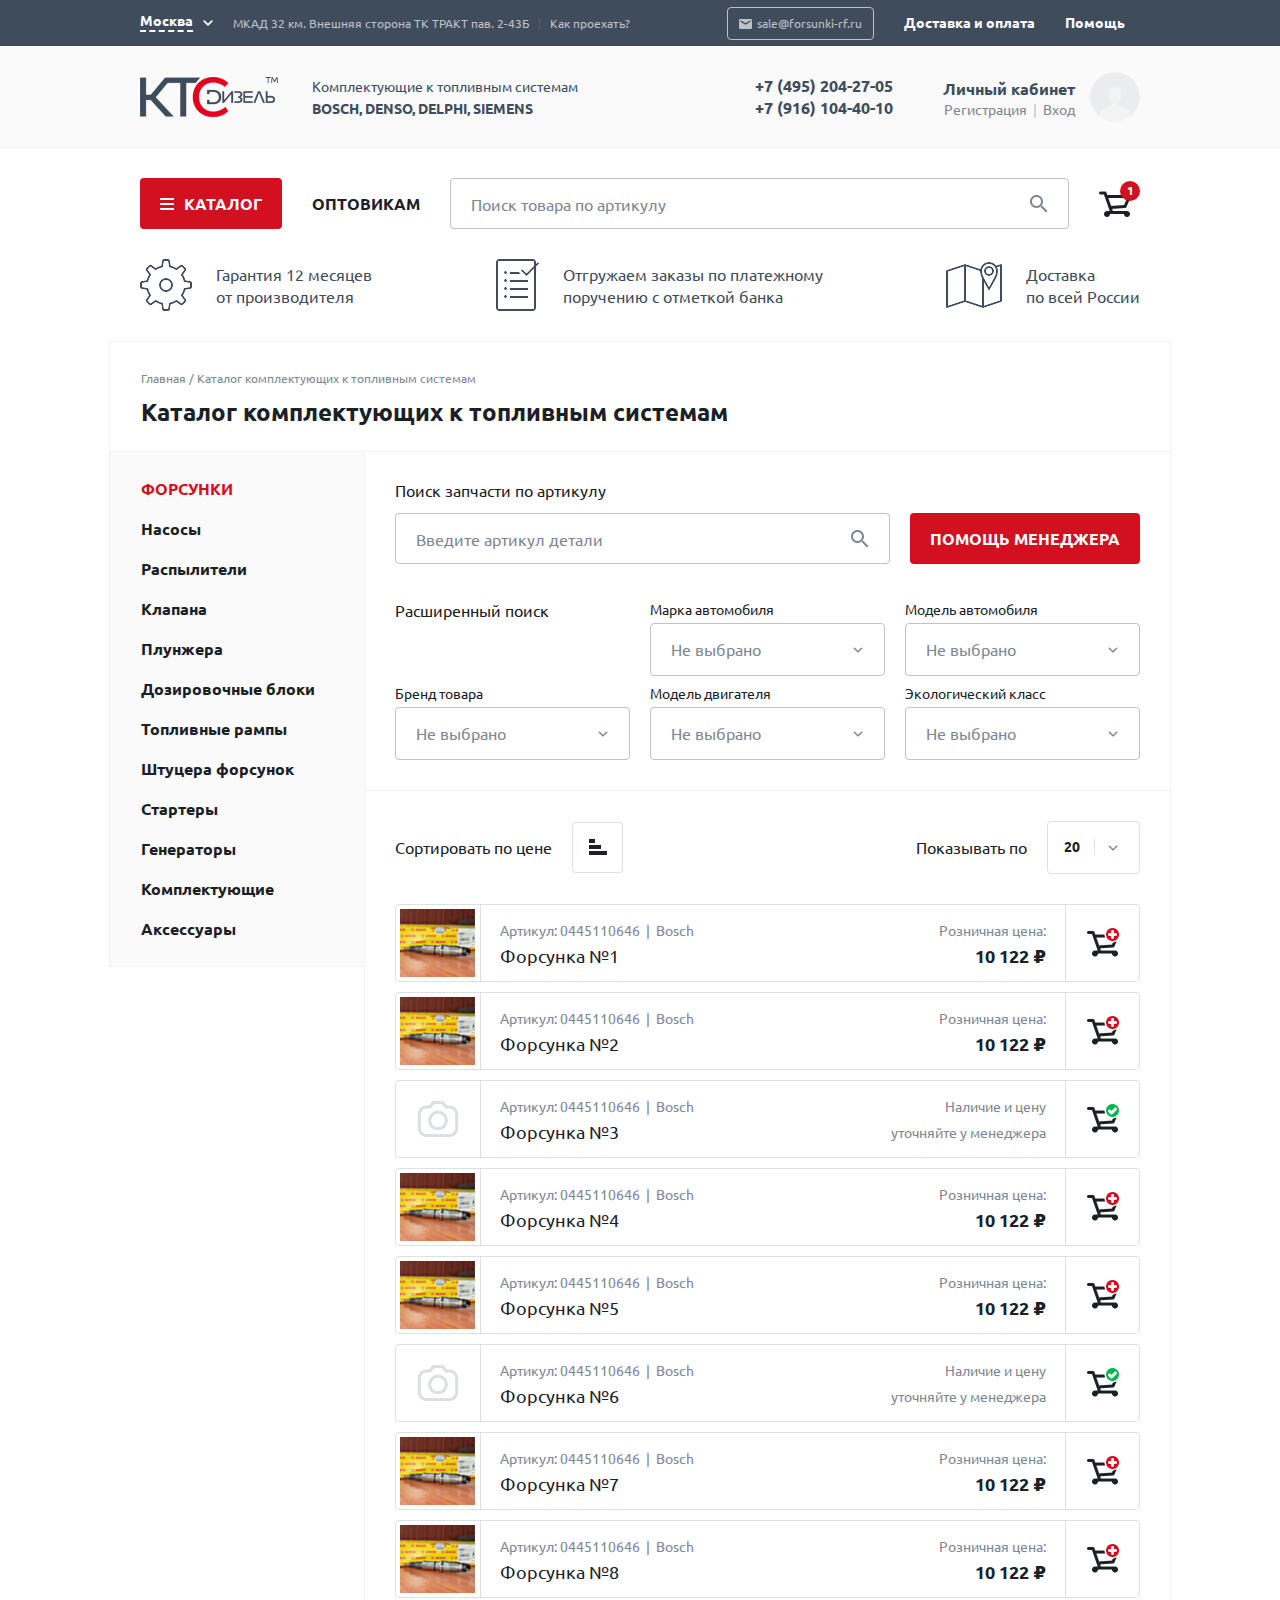
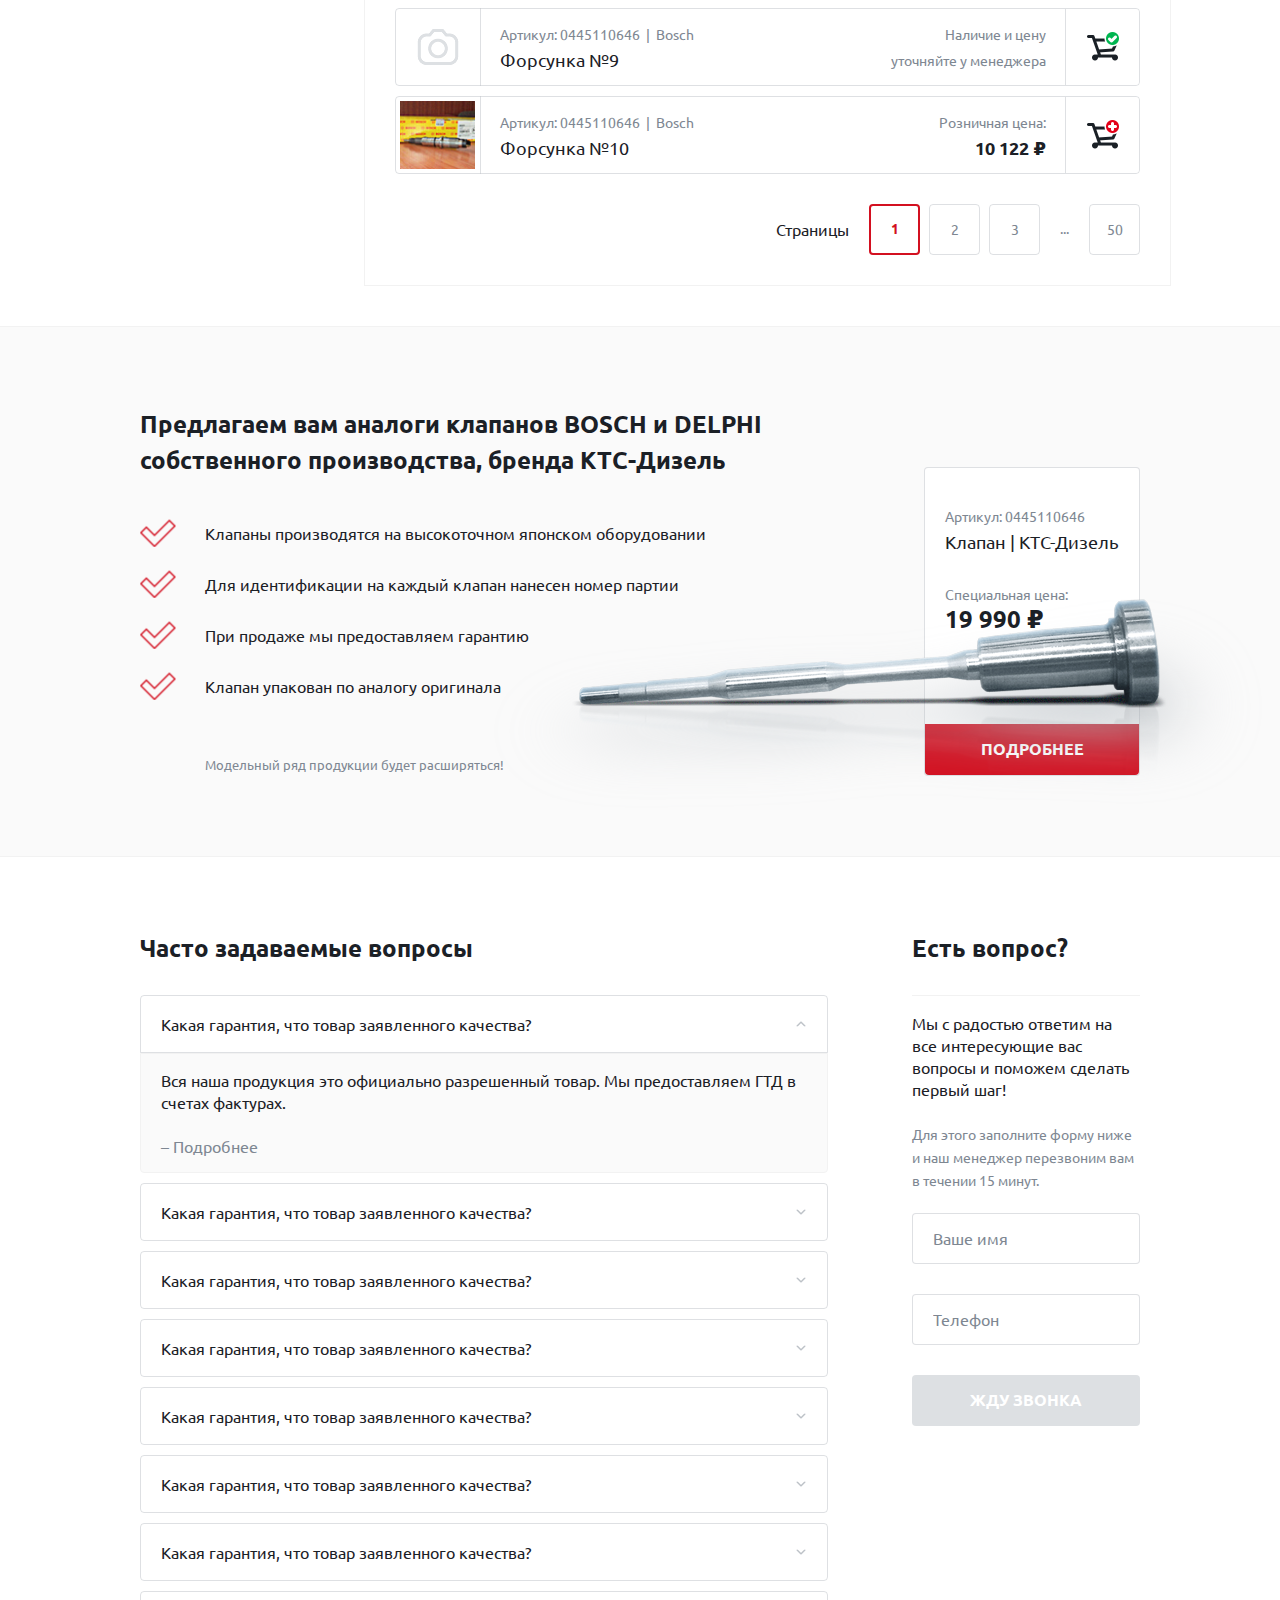
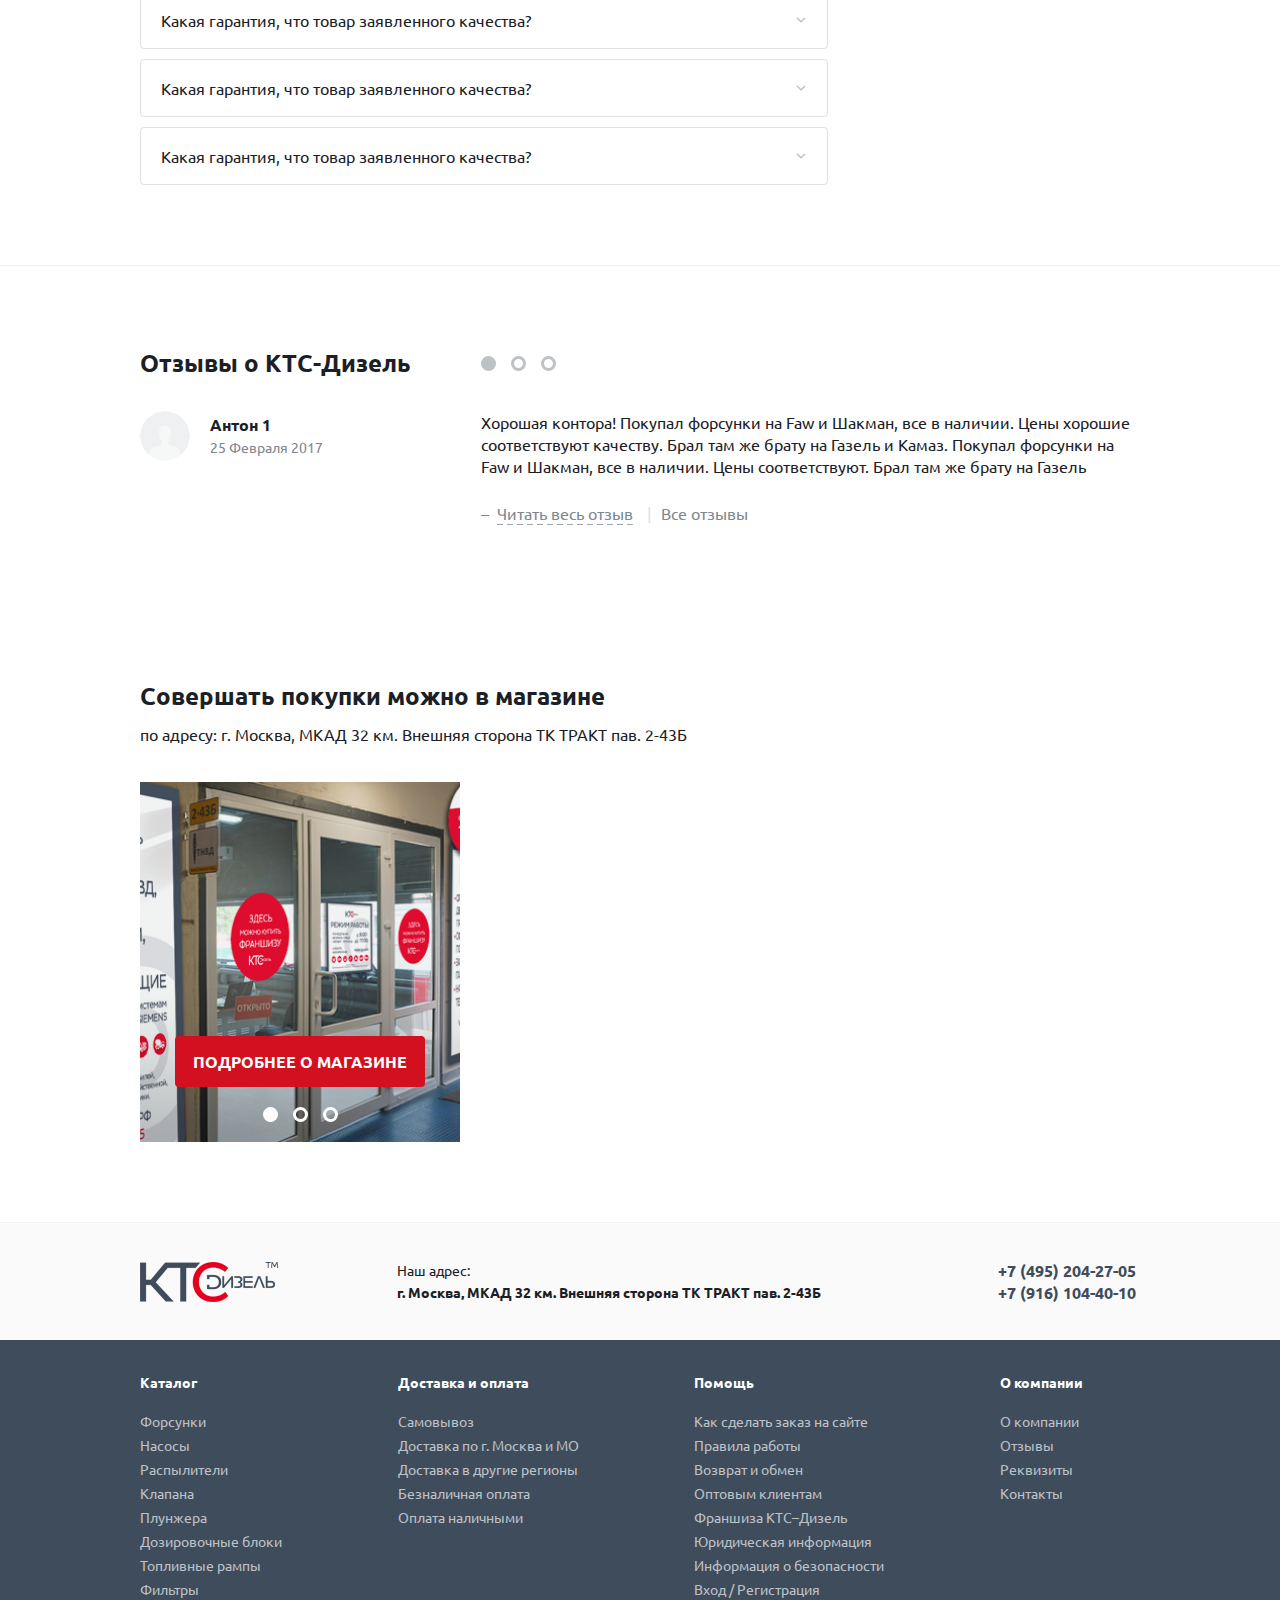
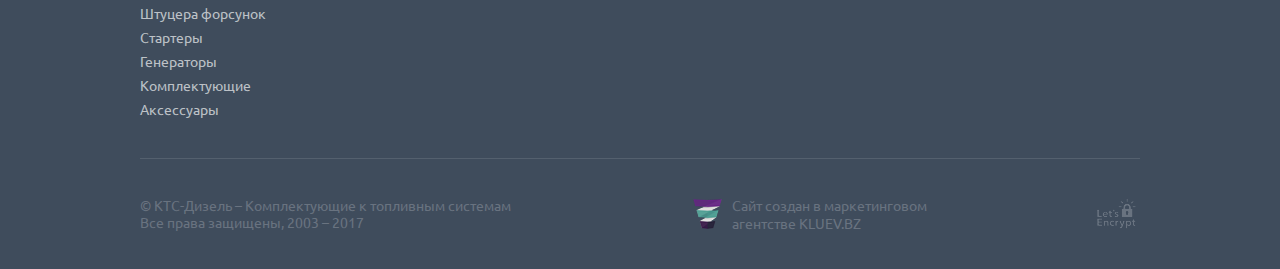
<file: index.html>
<!DOCTYPE html>
<html lang="ru">
<head>
  <meta charset="UTF-8">
  <meta http-equiv="Content-Type" content="text/html;charset=UTF-8">
  <meta name="viewport" content="width=device-width, user-scalable=no, initial-scale=1.0, maximum-scale=1.0, minimum-scale=1.0">
  <title>Каталог комплектующих к топливным системам</title>
  <link rel="stylesheet" href="style.css">
  <script type="text/javascript" src="https://api-maps.yandex.ru/2.1/?lang=ru_RU"></script>
</head>
<body>
  <div class="global">
    <div class="global__header">
      <header class="header">
        <div class="header__top">
          <div class="header-group  container">
            <div class="header-group__item">
              <div class="city-info">
                <a href="#" class="city-info__picker">
                  <span>Москва</span>
                </a>
                <span class="city-info__content">
                  <span class="city-info__text">МКАД 32 км. Внешняя сторона ТК ТРАКТ пав. 2-43Б</span>
                  <span class="city-info__divider">|</span>
                  <a href="#" class="city-info__link">Как проехать?</a>
                </span>
              </div>
            </div>
            <div class="header-group__item header-group__item--to-right header-group__item--offset-15">
              <button class="button button--dark button--email">sale@forsunki-rf.ru</button>
            </div>
            <div class="header-group__item">
              <a href="#" class="button button--dark">Доставка и оплата</a>
            </div>
            <div class="header-group__item">
              <a href="#" class="button button--dark">Помощь</a>
            </div>
          </div>
        </div>
        <div class="header__main">
          <div class="header-group  container">
            <div class="header-group__item">
              <a href="index.html" title="Перейти на главную" class="logo">КТС Дизель</a>
            </div>
            <div class="header-group__item header-group__item--offset-34">
              <span class="slogan">
                Комплектующие к топливным системам<br>
                <strong>BOSCH, DENSO, DELPHI, SIEMENS</strong>
              </span>
            </div>
            <div class="header-group__item header-group__item--to-right">
              <div class="contacts">
                <a href="#" rel="nofollow" class="contacts__item">+7 (495) 204-27-05</a>
                <a href="#" rel="nofollow" class="contacts__item">+7 (916) 104-40-10</a>
              </div>
            </div>
            <div class="header-group__item header-group__item--offset-50">
              <div class="account-info">
                <div class="account-info__heading">Личный кабинет</div>
                <a class="account-info__link" href="#">Вход</a>
                <span class="account-info__divider"></span>
                <a class="account-info__link" href="#">Регистрация</a>
                <div class="account-info__image"></div>
              </div>
            </div>
          </div>
        </div>
        <div class="header__aside">
          <div class="header-group  container">
            <div class="header-group__item">
              <ul class="main-menu">
  <li class="main-menu__item">
    <a href="#" class="button button--primary  main-menu__title">Каталог</a>
    <ul class="main-menu__sub">
      <li><a href="#">Пункт меню 1</a></li>
      <li><a href="#">Пункт меню 2</a></li>
      <li><a href="#">Пункт меню 3</a></li>
      <li><a href="#">Пункт меню 4</a></li>
      <li><a href="#">Пункт меню 5</a></li>
      <li><a href="#">Пункт меню 6</a></li>
      <li><a href="#">Пункт меню 7</a></li>
      <li><a href="#">Пункт меню 8</a></li>
      <li><a href="#">Пункт меню 9</a></li>
      <li><a href="#">Пункт меню 10</a></li>
      <li><a href="#">Пункт меню 11</a></li>
      <li><a href="#">Пункт меню 12</a></li>
      <li><a href="#">Пункт меню 13</a></li>
    </ul>
  </li>
</ul>            </div>
            <div class="header-group__item header-group__item--offset-10">
              <a href="#" class="button button--primary button--plain">Оптовикам</a>
            </div>
            <div class="header-group__item header-group__item--stretch">
              <input type="search" class="input input--wide input--search" placeholder="Поиск товара по артикулу">
            </div>
            <div class="header-group__item header-group__item--offset-20">
              <div class="basket-info">
                <a href="#" class="basket-info__icon" data-count="1"></a>
                <div class="basket-info__dropdown">
                  <div class="basket-info__heading">
                    Итого - <span class="price">24 744</span>
                  </div>
                  <div class="basket-info__content"></div>
                  <div class="basket-info__bottom">
                    <a href="#" class="button button--primary button--wide">Перейти к оформлению</a>
                  </div>
                </div>
              </div>
            </div>
          </div>
        </div>
        <div class="header__aside">
          <div class="header-group header-group--between  container">
            <div class="header-group__item">
              <div class="block-icon">
                <img src="res/icon_1.png" class="block-icon__icon">
                <div class="block-icon__text">
                  Гарантия 12 месяцев<br />
                  от производителя
                </div>
              </div>
            </div>
            <div class="header-group__item">
              <div class="block-icon">
                <img src="res/icon_2.png" class="block-icon__icon">
                <div class="block-icon__text">
                  Отгружаем заказы по платежному<br />
                  поручению с отметкой банка
                </div>
              </div>
            </div>
            <div class="header-group__item">
              <div class="block-icon">
                <img src="res/icon_3.png" class="block-icon__icon">
                <div class="block-icon__text">
                  Доставка<br />
                  по всей России
                </div>
              </div>
            </div>
          </div>
        </div>
      </header>
    </div>
    <div class="global__content global__content--no-bottom">
        <div class="container container--large">
    <div class="page">
      <div class="page__header">
        <div class="lead">
  <div class="lead__breadcrumbs">
    <nav role="navigation" class="breadcrumbs">
      <a href="index.html" class="breadcrumbs__item">Главная</a>
      <a href="" class="breadcrumbs__item">Каталог комплектующих к топливным системам</a>
    </nav>
  </div>
  <h1 class="lead__title">Каталог комплектующих к топливным системам</h1>
</div>      </div>
      <div class="page__aside">
        <div class="left-menu">
  <ul class="left-menu__list">
    <li class="left-menu__item active">
      <a href="" class="left-menu__link">Форсунки</a>
    </li>
    <li class="left-menu__item">
      <a href="" class="left-menu__link">Насосы</a>
    </li>
    <li class="left-menu__item">
      <a href="" class="left-menu__link">Распылители</a>
    </li>
    <li class="left-menu__item">
      <a href="" class="left-menu__link">Клапана</a>
    </li>
    <li class="left-menu__item">
      <a href="" class="left-menu__link">Плунжера</a>
    </li>
    <li class="left-menu__item">
      <a href="" class="left-menu__link">Дозировочные блоки</a>
    </li>
    <li class="left-menu__item">
      <a href="" class="left-menu__link">Топливные рампы</a>
    </li>
    <li class="left-menu__item">
      <a href="" class="left-menu__link">Штуцера форсунок</a>
    </li>
    <li class="left-menu__item">
      <a href="" class="left-menu__link">Стартеры</a>
    </li>
    <li class="left-menu__item">
      <a href="" class="left-menu__link">Генераторы</a>
    </li>
    <li class="left-menu__item">
      <a href="" class="left-menu__link">Комплектующие</a>
    </li>
    <li class="left-menu__item">
      <a href="" class="left-menu__link">Аксессуары</a>
    </li>
  </ul>
</div>      </div>
      <div class="page__main">
        <form action="#" class="form">
  <div class="form__row form__row--offset-large">
    <label for="txt_sku" class="label label--wide label--offset-large">Поиск запчасти по артикулу</label>
    <div class="input-group">
      <div class="input-group__item input-group__item--stretch">
        <input type="search" class="input input--search input--wide" name="sku" id="txt_sku" placeholder="Введите артикул детали">
      </div>
      <div class="input-group__item">
        <a href="#" class="button button--primary">Помощь менеджера</a>
      </div>
    </div>
  </div>
  <div class="form__row form__row--columns-3">
    <div class="form__item">
      <div class="label">Расширенный поиск</div>
    </div>
    <div class="form__item">
      <label for="slt_mark" class="label label--wide label--offset label--small">Марка автомобиля</label>
<div class="select select--wide" id="slt_mark">
  <input type="hidden" class="select__input" name="mark" value="">
  <span class="select__text" data-placeholder="Не выбрано"></span>
  <ul class="select__options">
    <li data-value="">Не выбрано</li>
          <li data-value="0">Марка автомобиля 0</li>
          <li data-value="1">Марка автомобиля 1</li>
          <li data-value="2">Марка автомобиля 2</li>
          <li data-value="3">Марка автомобиля 3</li>
          <li data-value="4">Марка автомобиля 4</li>
          <li data-value="5">Марка автомобиля 5</li>
          <li data-value="6">Марка автомобиля 6</li>
          <li data-value="7">Марка автомобиля 7</li>
          <li data-value="8">Марка автомобиля 8</li>
          <li data-value="9">Марка автомобиля 9</li>
          <li data-value="10">Марка автомобиля 10</li>
      </ul>
</div>    </div>
    <div class="form__item">
      <label for="slt_model" class="label label--wide label--offset label--small">Модель автомобиля</label>
<div class="select select--wide" id="slt_model">
  <input type="hidden" class="select__input" name="model" value="">
  <span class="select__text" data-placeholder="Не выбрано"></span>
  <ul class="select__options">
    <li data-value="">Не выбрано</li>
          <li data-value="0">Модель автомобиля 0</li>
          <li data-value="1">Модель автомобиля 1</li>
          <li data-value="2">Модель автомобиля 2</li>
          <li data-value="3">Модель автомобиля 3</li>
          <li data-value="4">Модель автомобиля 4</li>
          <li data-value="5">Модель автомобиля 5</li>
          <li data-value="6">Модель автомобиля 6</li>
          <li data-value="7">Модель автомобиля 7</li>
          <li data-value="8">Модель автомобиля 8</li>
          <li data-value="9">Модель автомобиля 9</li>
          <li data-value="10">Модель автомобиля 10</li>
      </ul>
</div>    </div>
    <div class="form__item">
      <label for="slt_brand" class="label label--wide label--offset label--small">Бренд товара</label>
<div class="select select--wide" id="slt_brand">
  <input type="hidden" class="select__input" name="brand" value="">
  <span class="select__text" data-placeholder="Не выбрано"></span>
  <ul class="select__options">
    <li data-value="">Не выбрано</li>
          <li data-value="0">Бренд товара 0</li>
          <li data-value="1">Бренд товара 1</li>
          <li data-value="2">Бренд товара 2</li>
          <li data-value="3">Бренд товара 3</li>
          <li data-value="4">Бренд товара 4</li>
          <li data-value="5">Бренд товара 5</li>
          <li data-value="6">Бренд товара 6</li>
          <li data-value="7">Бренд товара 7</li>
          <li data-value="8">Бренд товара 8</li>
          <li data-value="9">Бренд товара 9</li>
          <li data-value="10">Бренд товара 10</li>
      </ul>
</div>    </div>
    <div class="form__item">
      <label for="slt_engine" class="label label--wide label--offset label--small">Модель двигателя</label>
<div class="select select--wide" id="slt_engine">
  <input type="hidden" class="select__input" name="engine" value="">
  <span class="select__text" data-placeholder="Не выбрано"></span>
  <ul class="select__options">
    <li data-value="">Не выбрано</li>
          <li data-value="0">Модель двигателя 0</li>
          <li data-value="1">Модель двигателя 1</li>
          <li data-value="2">Модель двигателя 2</li>
          <li data-value="3">Модель двигателя 3</li>
          <li data-value="4">Модель двигателя 4</li>
          <li data-value="5">Модель двигателя 5</li>
          <li data-value="6">Модель двигателя 6</li>
          <li data-value="7">Модель двигателя 7</li>
          <li data-value="8">Модель двигателя 8</li>
          <li data-value="9">Модель двигателя 9</li>
          <li data-value="10">Модель двигателя 10</li>
      </ul>
</div>    </div>
    <div class="form__item">
      <label for="slt_emission" class="label label--wide label--offset label--small">Экологический класс</label>
<div class="select select--wide" id="slt_emission">
  <input type="hidden" class="select__input" name="emission" value="">
  <span class="select__text" data-placeholder="Не выбрано"></span>
  <ul class="select__options">
    <li data-value="">Не выбрано</li>
          <li data-value="0">Экологический класс 0</li>
          <li data-value="1">Экологический класс 1</li>
          <li data-value="2">Экологический класс 2</li>
          <li data-value="3">Экологический класс 3</li>
          <li data-value="4">Экологический класс 4</li>
          <li data-value="5">Экологический класс 5</li>
          <li data-value="6">Экологический класс 6</li>
          <li data-value="7">Экологический класс 7</li>
          <li data-value="8">Экологический класс 8</li>
          <li data-value="9">Экологический класс 9</li>
          <li data-value="10">Экологический класс 10</li>
      </ul>
</div>    </div>
  </div>
</form>        <div class="page__line"></div>
        <div class="products-list">
  <form class="products-list__header">
    <div class="products-list__param">
      <span>Сортировать по цене</span>
      <span class="sort">
        <input type="radio" name="sort" class="sort__order sort__order--desc" id="rdo_sort_desc" value="desc">
        <input type="radio" name="sort" class="sort__order sort__order--asc" id="rdo_sort_asc" value="asc">
        <span class="sort__icon"></span>
      </span>
    </div>
    <div class="products-list__param">
      <span>Показывать по</span>
      <span class="select select--number">
        <input type="hidden" class="select__input" name="count">
        <span class="select__text">20</span>
        <ul class="select__options">
          <li data-value="20">20</li>
          <li data-value="50">50</li>
          <li data-value="100">100</li>
        </ul>
      </span>
    </div>
  </form>
  <div class="products-list__content">
          <div class="products-list__item">
        <form action="#" class="product-item  ">
          <input type="hidden" name="id" value="1">
                      <a href="#" class="product-item__image" style="background-image: url('res/product_item.png')"></a>
                    <div class="product-item__text">
            <div class="product-item-text">
              <div class="product-item-text__aside">
                Артикул: 0445110646
                &nbsp;|&nbsp;
                Bosch
              </div>
              <h2 class="product-item-text__main">
                <a href="#">Форсунка №1</a>  
              </h2>
            </div>
          </div>
          <div class="product-item__price">
            <div class="product-item-text">
                              <div class="product-item-text__aside">
                  Розничная цена:
                </div>
                <div class="product-item-text__main">
                  <span class="price">10 122</span>
                </div>
                          </div>
          </div>
          <button type="submit" name="remove" class="product-item__button product-item__button--remove"></button>
          <button type="submit" name="add" class="product-item__button product-item__button--add"></button>
        </form>
      </div>
          <div class="products-list__item">
        <form action="#" class="product-item  ">
          <input type="hidden" name="id" value="2">
                      <a href="#" class="product-item__image" style="background-image: url('res/product_item.png')"></a>
                    <div class="product-item__text">
            <div class="product-item-text">
              <div class="product-item-text__aside">
                Артикул: 0445110646
                &nbsp;|&nbsp;
                Bosch
              </div>
              <h2 class="product-item-text__main">
                <a href="#">Форсунка №2</a>  
              </h2>
            </div>
          </div>
          <div class="product-item__price">
            <div class="product-item-text">
                              <div class="product-item-text__aside">
                  Розничная цена:
                </div>
                <div class="product-item-text__main">
                  <span class="price">10 122</span>
                </div>
                          </div>
          </div>
          <button type="submit" name="remove" class="product-item__button product-item__button--remove"></button>
          <button type="submit" name="add" class="product-item__button product-item__button--add"></button>
        </form>
      </div>
          <div class="products-list__item">
        <form action="#" class="product-item  active">
          <input type="hidden" name="id" value="3">
                      <a href="#" class="product-item__image product-item__image--empty"></a>
                    <div class="product-item__text">
            <div class="product-item-text">
              <div class="product-item-text__aside">
                Артикул: 0445110646
                &nbsp;|&nbsp;
                Bosch
              </div>
              <h2 class="product-item-text__main">
                <a href="#">Форсунка №3</a>  
              </h2>
            </div>
          </div>
          <div class="product-item__price">
            <div class="product-item-text">
                              <div class="product-item-text__aside">
                  Наличие и цену<br>уточняйте у менеджера
                </div>
                          </div>
          </div>
          <button type="submit" name="remove" class="product-item__button product-item__button--remove"></button>
          <button type="submit" name="add" class="product-item__button product-item__button--add"></button>
        </form>
      </div>
          <div class="products-list__item">
        <form action="#" class="product-item  ">
          <input type="hidden" name="id" value="4">
                      <a href="#" class="product-item__image" style="background-image: url('res/product_item.png')"></a>
                    <div class="product-item__text">
            <div class="product-item-text">
              <div class="product-item-text__aside">
                Артикул: 0445110646
                &nbsp;|&nbsp;
                Bosch
              </div>
              <h2 class="product-item-text__main">
                <a href="#">Форсунка №4</a>  
              </h2>
            </div>
          </div>
          <div class="product-item__price">
            <div class="product-item-text">
                              <div class="product-item-text__aside">
                  Розничная цена:
                </div>
                <div class="product-item-text__main">
                  <span class="price">10 122</span>
                </div>
                          </div>
          </div>
          <button type="submit" name="remove" class="product-item__button product-item__button--remove"></button>
          <button type="submit" name="add" class="product-item__button product-item__button--add"></button>
        </form>
      </div>
          <div class="products-list__item">
        <form action="#" class="product-item  ">
          <input type="hidden" name="id" value="5">
                      <a href="#" class="product-item__image" style="background-image: url('res/product_item.png')"></a>
                    <div class="product-item__text">
            <div class="product-item-text">
              <div class="product-item-text__aside">
                Артикул: 0445110646
                &nbsp;|&nbsp;
                Bosch
              </div>
              <h2 class="product-item-text__main">
                <a href="#">Форсунка №5</a>  
              </h2>
            </div>
          </div>
          <div class="product-item__price">
            <div class="product-item-text">
                              <div class="product-item-text__aside">
                  Розничная цена:
                </div>
                <div class="product-item-text__main">
                  <span class="price">10 122</span>
                </div>
                          </div>
          </div>
          <button type="submit" name="remove" class="product-item__button product-item__button--remove"></button>
          <button type="submit" name="add" class="product-item__button product-item__button--add"></button>
        </form>
      </div>
          <div class="products-list__item">
        <form action="#" class="product-item  active">
          <input type="hidden" name="id" value="6">
                      <a href="#" class="product-item__image product-item__image--empty"></a>
                    <div class="product-item__text">
            <div class="product-item-text">
              <div class="product-item-text__aside">
                Артикул: 0445110646
                &nbsp;|&nbsp;
                Bosch
              </div>
              <h2 class="product-item-text__main">
                <a href="#">Форсунка №6</a>  
              </h2>
            </div>
          </div>
          <div class="product-item__price">
            <div class="product-item-text">
                              <div class="product-item-text__aside">
                  Наличие и цену<br>уточняйте у менеджера
                </div>
                          </div>
          </div>
          <button type="submit" name="remove" class="product-item__button product-item__button--remove"></button>
          <button type="submit" name="add" class="product-item__button product-item__button--add"></button>
        </form>
      </div>
          <div class="products-list__item">
        <form action="#" class="product-item  ">
          <input type="hidden" name="id" value="7">
                      <a href="#" class="product-item__image" style="background-image: url('res/product_item.png')"></a>
                    <div class="product-item__text">
            <div class="product-item-text">
              <div class="product-item-text__aside">
                Артикул: 0445110646
                &nbsp;|&nbsp;
                Bosch
              </div>
              <h2 class="product-item-text__main">
                <a href="#">Форсунка №7</a>  
              </h2>
            </div>
          </div>
          <div class="product-item__price">
            <div class="product-item-text">
                              <div class="product-item-text__aside">
                  Розничная цена:
                </div>
                <div class="product-item-text__main">
                  <span class="price">10 122</span>
                </div>
                          </div>
          </div>
          <button type="submit" name="remove" class="product-item__button product-item__button--remove"></button>
          <button type="submit" name="add" class="product-item__button product-item__button--add"></button>
        </form>
      </div>
          <div class="products-list__item">
        <form action="#" class="product-item  ">
          <input type="hidden" name="id" value="8">
                      <a href="#" class="product-item__image" style="background-image: url('res/product_item.png')"></a>
                    <div class="product-item__text">
            <div class="product-item-text">
              <div class="product-item-text__aside">
                Артикул: 0445110646
                &nbsp;|&nbsp;
                Bosch
              </div>
              <h2 class="product-item-text__main">
                <a href="#">Форсунка №8</a>  
              </h2>
            </div>
          </div>
          <div class="product-item__price">
            <div class="product-item-text">
                              <div class="product-item-text__aside">
                  Розничная цена:
                </div>
                <div class="product-item-text__main">
                  <span class="price">10 122</span>
                </div>
                          </div>
          </div>
          <button type="submit" name="remove" class="product-item__button product-item__button--remove"></button>
          <button type="submit" name="add" class="product-item__button product-item__button--add"></button>
        </form>
      </div>
          <div class="products-list__item">
        <form action="#" class="product-item  active">
          <input type="hidden" name="id" value="9">
                      <a href="#" class="product-item__image product-item__image--empty"></a>
                    <div class="product-item__text">
            <div class="product-item-text">
              <div class="product-item-text__aside">
                Артикул: 0445110646
                &nbsp;|&nbsp;
                Bosch
              </div>
              <h2 class="product-item-text__main">
                <a href="#">Форсунка №9</a>  
              </h2>
            </div>
          </div>
          <div class="product-item__price">
            <div class="product-item-text">
                              <div class="product-item-text__aside">
                  Наличие и цену<br>уточняйте у менеджера
                </div>
                          </div>
          </div>
          <button type="submit" name="remove" class="product-item__button product-item__button--remove"></button>
          <button type="submit" name="add" class="product-item__button product-item__button--add"></button>
        </form>
      </div>
          <div class="products-list__item">
        <form action="#" class="product-item  ">
          <input type="hidden" name="id" value="10">
                      <a href="#" class="product-item__image" style="background-image: url('res/product_item.png')"></a>
                    <div class="product-item__text">
            <div class="product-item-text">
              <div class="product-item-text__aside">
                Артикул: 0445110646
                &nbsp;|&nbsp;
                Bosch
              </div>
              <h2 class="product-item-text__main">
                <a href="#">Форсунка №10</a>  
              </h2>
            </div>
          </div>
          <div class="product-item__price">
            <div class="product-item-text">
                              <div class="product-item-text__aside">
                  Розничная цена:
                </div>
                <div class="product-item-text__main">
                  <span class="price">10 122</span>
                </div>
                          </div>
          </div>
          <button type="submit" name="remove" class="product-item__button product-item__button--remove"></button>
          <button type="submit" name="add" class="product-item__button product-item__button--add"></button>
        </form>
      </div>
      </div>
  <div class="products-list__bottom">
    <div class="products-list__scroll"></div>
    <div class="products-list__pagination">
      <div class="pagination">
        <div class="pagination__text">Страницы</div>
        <nav class="pagination__list">
          <a href="#" class="pagination__item  active">1</a>
          <a href="#" class="pagination__item">2</a>
          <a href="#" class="pagination__item">3</a>
          <span class="pagination__item pagination__item--dots"></span>
          <a href="#" class="pagination__item">50</a>
        </nav>
      </div>
    </div>
  </div>
</div>      </div>
    </div>
  </div>
  <div class="bar bar--color">
    <div class="container">
      <div class="promo">
  <div class="promo__main">
    <div class="heading">
      Предлагаем вам аналоги клапанов BOSCH и DELPHI
      <br>собственного производства, бренда КТС-Дизель
    </div>
    <ul>
      <li>Клапаны производятся на высокоточном японском оборудовании</li>
      <li>Для идентификации на каждый клапан нанесен номер партии</li>
      <li>При продаже мы предоставляем гарантию</li>
      <li>Клапан упакован по аналогу оригинала</li>
    </ul>
    <p>
      <small>Модельный ряд продукции будет расширяться!</small>
    </p>
  </div>
  <div class="promo__aside">
    <div class="product-promo">
      <div class="product-promo__text  product-item-text">
        <div class="product-item-text__aside">Артикул: 0445110646</div>
        <div class="product-item-text__main">Клапан | КТС-Дизель</div>
      </div>
      <div class="product-promo__text  product-item-text">
        <div class="product-item-text__aside">Специальная цена:</div>
        <div class="product-item-text__main">
          <span class="price">19 990</span>
        </div>
      </div>
      <div class="product-promo__button">
        <a href="#" class="button button--primary button--wide button--grad">Подробнее</a>
      </div>
      <div class="product-promo__image" style="background-image: url('res/promo.png')"></div>
    </div>
  </div>
</div>    </div>
  </div>
  <div class="bar">
    <div class="container">
      <div class="box box--offset">
  <div class="box__main">
    <h2 class="box__heading">Часто задаваемые вопросы</h2>
    <div class="box__content">
      <div class="collapse-list">
                  <div class="collapse-list__item  collapse  active">
            <h3 class="collapse__heading">Какая гарантия, что товар заявленного качества?</h3>
            <div class="collapse__content">
              <div class="collapse__inner  text">
                <p>Вся наша продукция­ это официально разрешенный товар. Мы предоставляем ГТД в счетах фактурах.</p>
                <p><a href="#" class="gray">–  Подробнее</a></p>
              </div>
            </div>
          </div>
                  <div class="collapse-list__item  collapse  ">
            <h3 class="collapse__heading">Какая гарантия, что товар заявленного качества?</h3>
            <div class="collapse__content">
              <div class="collapse__inner  text">
                <p>Вся наша продукция­ это официально разрешенный товар. Мы предоставляем ГТД в счетах фактурах.</p>
                <p><a href="#" class="gray">–  Подробнее</a></p>
              </div>
            </div>
          </div>
                  <div class="collapse-list__item  collapse  ">
            <h3 class="collapse__heading">Какая гарантия, что товар заявленного качества?</h3>
            <div class="collapse__content">
              <div class="collapse__inner  text">
                <p>Вся наша продукция­ это официально разрешенный товар. Мы предоставляем ГТД в счетах фактурах.</p>
                <p><a href="#" class="gray">–  Подробнее</a></p>
              </div>
            </div>
          </div>
                  <div class="collapse-list__item  collapse  ">
            <h3 class="collapse__heading">Какая гарантия, что товар заявленного качества?</h3>
            <div class="collapse__content">
              <div class="collapse__inner  text">
                <p>Вся наша продукция­ это официально разрешенный товар. Мы предоставляем ГТД в счетах фактурах.</p>
                <p><a href="#" class="gray">–  Подробнее</a></p>
              </div>
            </div>
          </div>
                  <div class="collapse-list__item  collapse  ">
            <h3 class="collapse__heading">Какая гарантия, что товар заявленного качества?</h3>
            <div class="collapse__content">
              <div class="collapse__inner  text">
                <p>Вся наша продукция­ это официально разрешенный товар. Мы предоставляем ГТД в счетах фактурах.</p>
                <p><a href="#" class="gray">–  Подробнее</a></p>
              </div>
            </div>
          </div>
                  <div class="collapse-list__item  collapse  ">
            <h3 class="collapse__heading">Какая гарантия, что товар заявленного качества?</h3>
            <div class="collapse__content">
              <div class="collapse__inner  text">
                <p>Вся наша продукция­ это официально разрешенный товар. Мы предоставляем ГТД в счетах фактурах.</p>
                <p><a href="#" class="gray">–  Подробнее</a></p>
              </div>
            </div>
          </div>
                  <div class="collapse-list__item  collapse  ">
            <h3 class="collapse__heading">Какая гарантия, что товар заявленного качества?</h3>
            <div class="collapse__content">
              <div class="collapse__inner  text">
                <p>Вся наша продукция­ это официально разрешенный товар. Мы предоставляем ГТД в счетах фактурах.</p>
                <p><a href="#" class="gray">–  Подробнее</a></p>
              </div>
            </div>
          </div>
                  <div class="collapse-list__item  collapse  ">
            <h3 class="collapse__heading">Какая гарантия, что товар заявленного качества?</h3>
            <div class="collapse__content">
              <div class="collapse__inner  text">
                <p>Вся наша продукция­ это официально разрешенный товар. Мы предоставляем ГТД в счетах фактурах.</p>
                <p><a href="#" class="gray">–  Подробнее</a></p>
              </div>
            </div>
          </div>
                  <div class="collapse-list__item  collapse  ">
            <h3 class="collapse__heading">Какая гарантия, что товар заявленного качества?</h3>
            <div class="collapse__content">
              <div class="collapse__inner  text">
                <p>Вся наша продукция­ это официально разрешенный товар. Мы предоставляем ГТД в счетах фактурах.</p>
                <p><a href="#" class="gray">–  Подробнее</a></p>
              </div>
            </div>
          </div>
                  <div class="collapse-list__item  collapse  ">
            <h3 class="collapse__heading">Какая гарантия, что товар заявленного качества?</h3>
            <div class="collapse__content">
              <div class="collapse__inner  text">
                <p>Вся наша продукция­ это официально разрешенный товар. Мы предоставляем ГТД в счетах фактурах.</p>
                <p><a href="#" class="gray">–  Подробнее</a></p>
              </div>
            </div>
          </div>
              </div>
    </div>
  </div>
  <div class="box__aside box__aside--small box__aside--offset">
    <h2 class="box__heading">Есть вопрос?</h2>
    <div class="box__content box__content--line">
      <div class="text">
        <p>Мы с радостью ответим на все интересующие вас вопросы и поможем сделать первый шаг!</p>
        <p><small>Для этого заполните форму ниже и наш менеджер перезвоним вам в течении 15 минут.</small></p>
        <p></p>
      </div>
      <form action="#" class="form">
        <div class="form__row form__row--offset">
          <input type="text" name="name" class="input input--fade" placeholder="Ваше имя">
        </div>
        <div class="form__row form__row--offset">
          <input type="tel" name="phone" class="input input--fade" placeholder="Телефон">
        </div>
        <div class="form__row form__row--offset">
          <button type="submit" class="button button--primary button--wide" disabled="">Жду звонка</button>
        </div>
      </form>
    </div>
  </div>
</div>    </div>
  </div>
    </div>
    <div class="global__footer">
              <div class="bar bar--plain">
          <div class="container">
            <div class="responses-carousel">
  <div class="responses-carousel__header">
    <h2 class="responses-carousel__heading">Отзывы о КТС-Дизель</h2>
    <nav class="responses-carousel__dots" data-dots="responses_carousel">
              <a href="#" class="responses-carousel__dot active"></a>
              <a href="#" class="responses-carousel__dot "></a>
              <a href="#" class="responses-carousel__dot "></a>
          </nav>
  </div>
  <div class="responses-carousel__content  carousel" id="responses_carousel">
          <div class="responses-carousel__item  active">
        <div class="response">
          <div class="response__header">
            <div class="account-logo">
              <a href="#" class="account-logo__image account-logo__image--empty"></a>
              <div class="account-logo__inner">
                <span class="account-logo__title">Антон 1</span>
                <span class="account-logo__text">
                  <time datetime="2017-02-25">25 Февраля 2017</time>
                </span>
              </div>
            </div>
          </div>
          <div class="response__content">
            <p class="response__text">Хорошая контора! Покупал форсунки на Faw и Шакман, все в наличии. Цены хорошие соответствуют качеству. Брал там же брату на Газель и Камаз. Покупал форсунки на Faw и Шакман, все в наличии. Цены соответствуют. Брал там же брату на Газель</p>
            <p class="response__links">
              <a href="#" class="response__link response__link--main">Читать весь отзыв</a>
              <a href="#" class="response__link">Все отзывы</a>
            </p>
          </div>
        </div>
      </div>
          <div class="responses-carousel__item ">
        <div class="response">
          <div class="response__header">
            <div class="account-logo">
              <a href="#" class="account-logo__image account-logo__image--empty"></a>
              <div class="account-logo__inner">
                <span class="account-logo__title">Антон 2</span>
                <span class="account-logo__text">
                  <time datetime="2017-02-25">25 Февраля 2017</time>
                </span>
              </div>
            </div>
          </div>
          <div class="response__content">
            <p class="response__text">Хорошая контора! Покупал форсунки на Faw и Шакман, все в наличии. Цены хорошие соответствуют качеству. Брал там же брату на Газель и Камаз. Покупал форсунки на Faw и Шакман, все в наличии. Цены соответствуют. Брал там же брату на Газель</p>
            <p class="response__links">
              <a href="#" class="response__link response__link--main">Читать весь отзыв</a>
              <a href="#" class="response__link">Все отзывы</a>
            </p>
          </div>
        </div>
      </div>
          <div class="responses-carousel__item ">
        <div class="response">
          <div class="response__header">
            <div class="account-logo">
              <a href="#" class="account-logo__image account-logo__image--empty"></a>
              <div class="account-logo__inner">
                <span class="account-logo__title">Антон 3</span>
                <span class="account-logo__text">
                  <time datetime="2017-02-25">25 Февраля 2017</time>
                </span>
              </div>
            </div>
          </div>
          <div class="response__content">
            <p class="response__text">Хорошая контора! Покупал форсунки на Faw и Шакман, все в наличии. Цены хорошие соответствуют качеству. Брал там же брату на Газель и Камаз. Покупал форсунки на Faw и Шакман, все в наличии. Цены соответствуют. Брал там же брату на Газель</p>
            <p class="response__links">
              <a href="#" class="response__link response__link--main">Читать весь отзыв</a>
              <a href="#" class="response__link">Все отзывы</a>
            </p>
          </div>
        </div>
      </div>
      </div>
</div>          </div>
        </div>
        <div class="bar bar--plain">
          <div class="container">
            <div class="heading-group">
              <h2 class="heading-group__title">Совершать покупки можно в магазине</h2>
              <p class="heading-group__text">по адресу: г. Москва, МКАД 32 км. Внешняя сторона ТК ТРАКТ пав. 2-43Б</p>
            </div>
            <div class="box">
  <div class="box__aside box__aside--offset-small">
    <div class="about-carousel about-carousel--small">
      <div class="about-carousel__content  carousel" id="about_carousel">
                  <div class="about-carousel__item active" style="background-image: url('res/about_01.png')"></div>
                  <div class="about-carousel__item " style="background-image: url('res/about_01.png')"></div>
                  <div class="about-carousel__item " style="background-image: url('res/about_01.png')"></div>
              </div>
      <div class="about-carousel__aside">
        <a href="#" class="button button--primary button--wide">Подробнее о магазине</a>
        <div class="about-carousel__dots" data-dots="about_carousel">
                      <a href="#" class="about-carousel__dot active"></a>
                      <a href="#" class="about-carousel__dot "></a>
                      <a href="#" class="about-carousel__dot "></a>
                  </div>
      </div>
    </div>
  </div>
  <div class="box__main">
    <div class="map" data-icon="res/marker.png" data-icon-size="[40, 50]" data-coords="[55.57336445064266,37.617653903427126]" data-zoom="16" ></div>
  </div>
</div>          </div>
        </div>
            <footer class="footer">
        <div class="footer__top">
          <div class="footer-group container">
            <div class="footer-group__item">
              <a href="index.html" title="Перейти на главную" class="logo">КТС Дизель</a>
            </div>
            <div class="footer-group__item footer-group__item--offset">
              <span class="address">
                Наш адрес:<br />
                <strong>г. Москва, МКАД 32 км. Внешняя сторона ТК ТРАКТ пав. 2-43Б</strong>
              </span>
            </div>
            <div class="footer-group__item footer-group__item--right">
              <div class="contacts">
                <a href="#" rel="nofollow" class="contacts__item">+7 (495) 204-27-05</a>
                <a href="#" rel="nofollow" class="contacts__item">+7 (916) 104-40-10</a>
              </div>
            </div>
          </div>
        </div>
        <div class="footer__main">
          <div class="footer-menu container">
  <div class="footer-menu__item">
    <div class="footer-menu__title">Каталог</div>
    <ul class="footer-menu__list">
      <li>
        <a href="#">Форсунки</a>
      </li>
      <li>
        <a href="#">Насосы</a>
      </li>
      <li>
        <a href="#">Распылители</a>
      </li>
      <li>
        <a href="#">Клапана</a>
      </li>
      <li>
        <a href="#">Плунжера</a>
      </li>
      <li>
        <a href="#">Дозировочные блоки</a>
      </li>
      <li>
        <a href="#">Топливные рампы</a>
      </li>
      <li>
        <a href="#">Фильтры</a>
      </li>
      <li>
        <a href="#">Штуцера форсунок</a>
      </li>
      <li>
        <a href="#">Стартеры</a>
      </li>
      <li>
        <a href="#">Генераторы</a>
      </li>
      <li>
        <a href="#">Комплектующие</a>
      </li>
      <li>
        <a href="#">Аксессуары</a>
      </li>
    </ul>
  </div>
  <div class="footer-menu__item">
    <div class="footer-menu__title">Доставка и оплата</div>
    <ul class="footer-menu__list">
      <li>
        <a href="#">Самовывоз</a>
      </li>
      <li>
        <a href="#">Доставка по г. Москва и МО</a>
      </li>
      <li>
        <a href="#">Доставка в другие регионы</a>
      </li>
      <li>
        <a href="#">Безналичная оплата</a>
      </li>
      <li>
        <a href="#">Оплата наличными</a>
      </li>
    </ul>
  </div>
  <div class="footer-menu__item">
    <div class="footer-menu__title">Помощь</div>
    <ul class="footer-menu__list">
      <li>
        <a href="#">Как сделать заказ на сайте</a>
      </li>
      <li>
        <a href="#">Правила работы</a>
      </li>
      <li>
        <a href="#">Возврат и обмен</a>
      </li>
      <li>
        <a href="#">Оптовым клиентам</a>
      </li>
      <li>
        <a href="#">Франшиза КТС–Дизель</a>
      </li>
      <li>
        <a href="#">Юридическая информация</a>
      </li>
      <li>
        <a href="#">Информация о безопасности</a>
      </li>
      <li>
        <a href="#">Вход  /  Регистрация</a>
      </li>
    </ul>
  </div>
  <div class="footer-menu__item">
    <div class="footer-menu__title">О компании</div>
    <ul class="footer-menu__list">
      <li>
        <a href="#">О компании</a>
      </li>
      <li>
        <a href="#">Отзывы</a>
      </li>
      <li>
        <a href="#">Реквизиты</a>
      </li>
      <li>
        <a href="#">Контакты</a>
      </li>
    </ul>
  </div>
</div>        </div>
        <div class="footer__bottom">
          <div class="footer-group container">
            <div class="footer-group__item footer-group__item">
              <div class="copyright">
                © КТС-Дизель – Комплектующие к топливным системам<br />
                Все права защищены, 2003 – 2017
              </div>
            </div>
            <div class="footer-group__item">
              <a href="https://kluev.bz/" target="_blank" rel="nofollow" class="studio studio--offset">
                Сайт создан в маркетинговом<br />
                агентстве KLUEV.BZ
              </a>
            </div>
            <div class="footer-group__item">
              <a href="https://letsencrypt.org/" target="_blank" rel="nofollow" class="encrypt"></a>
            </div>
          </div>
        </div>
      </footer>
    </div>
  </div>
  <script src="script.js"></script>
</body>
</html>
</file>
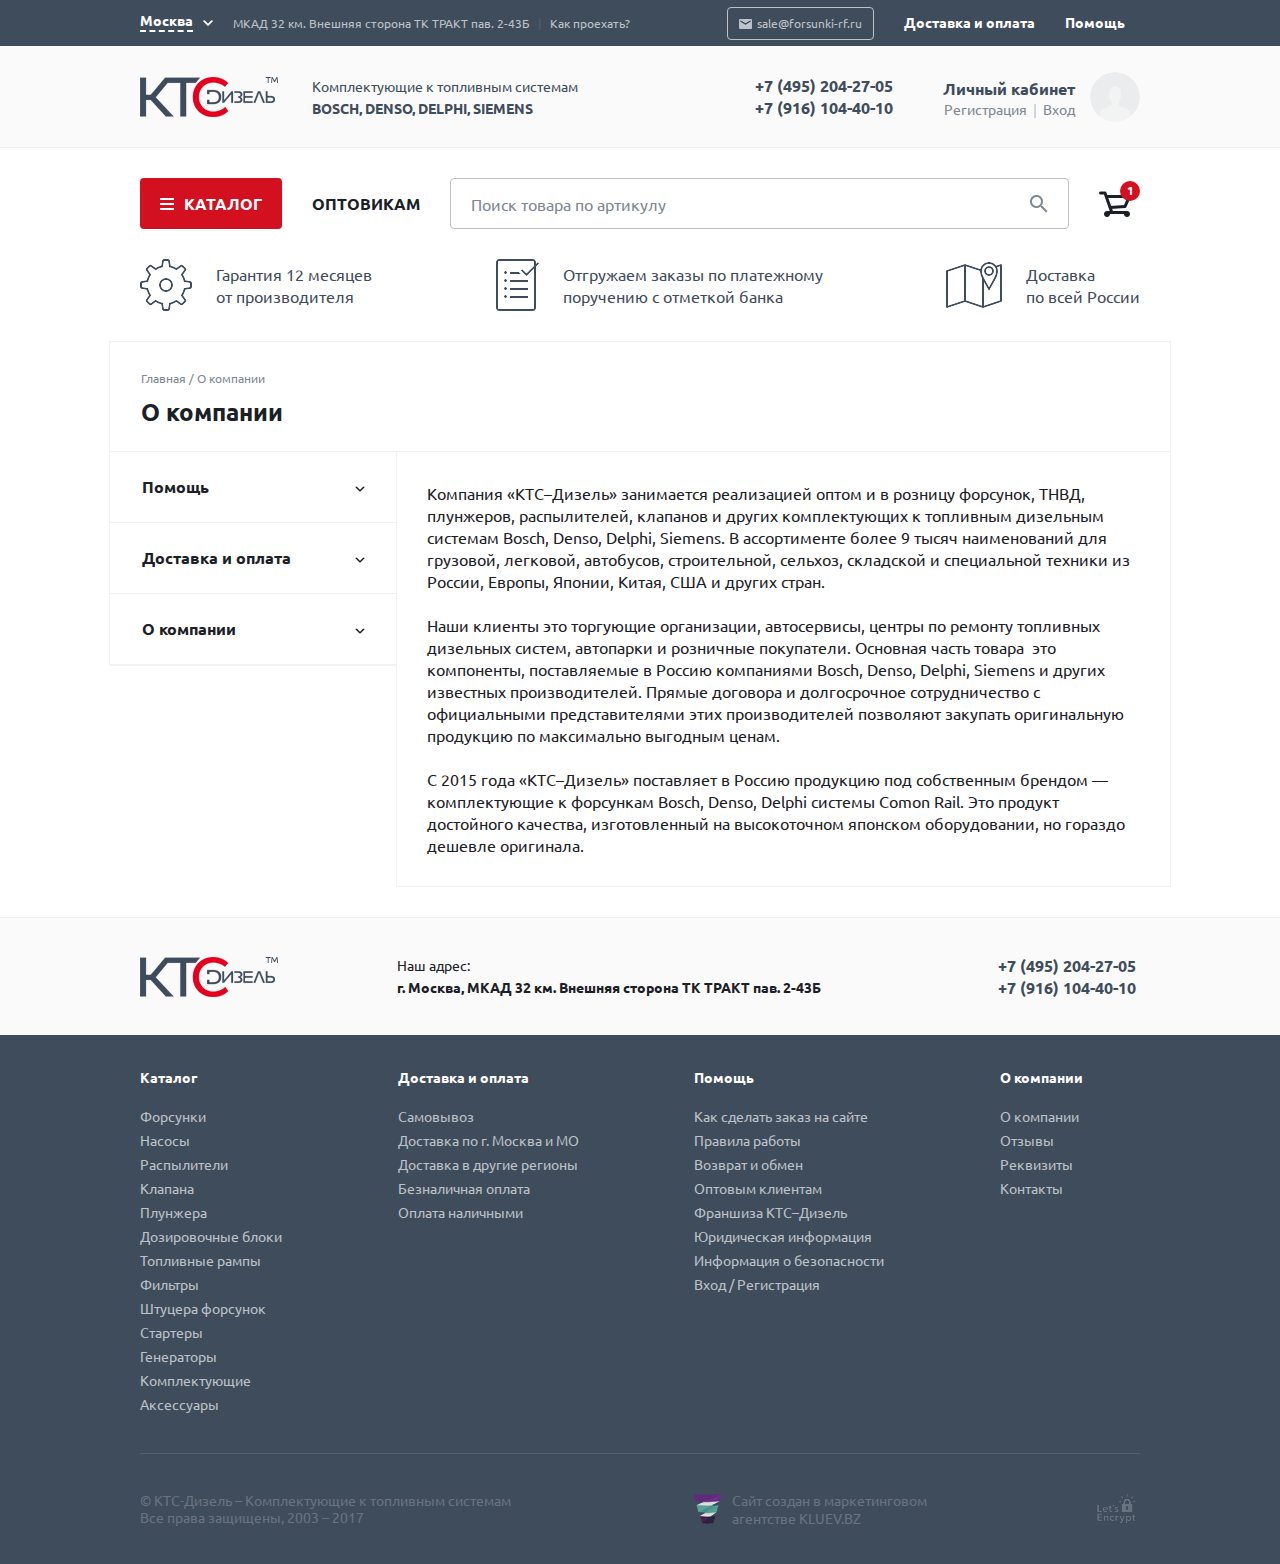
<file: company.html>
<!DOCTYPE html>
<html lang="ru">
<head>
  <meta charset="UTF-8">
  <meta http-equiv="Content-Type" content="text/html;charset=UTF-8">
  <meta name="viewport" content="width=device-width, user-scalable=no, initial-scale=1.0, maximum-scale=1.0, minimum-scale=1.0">
  <title>О компании</title>
  <link rel="stylesheet" href="style.css">
  <script type="text/javascript" src="https://api-maps.yandex.ru/2.1/?lang=ru_RU"></script>
</head>
<body>
  <div class="global">
    <div class="global__header">
      <header class="header">
        <div class="header__top">
          <div class="header-group  container">
            <div class="header-group__item">
              <div class="city-info">
                <a href="#" class="city-info__picker">
                  <span>Москва</span>
                </a>
                <span class="city-info__content">
                  <span class="city-info__text">МКАД 32 км. Внешняя сторона ТК ТРАКТ пав. 2-43Б</span>
                  <span class="city-info__divider">|</span>
                  <a href="#" class="city-info__link">Как проехать?</a>
                </span>
              </div>
            </div>
            <div class="header-group__item header-group__item--to-right header-group__item--offset-15">
              <button class="button button--dark button--email">sale@forsunki-rf.ru</button>
            </div>
            <div class="header-group__item">
              <a href="#" class="button button--dark">Доставка и оплата</a>
            </div>
            <div class="header-group__item">
              <a href="#" class="button button--dark">Помощь</a>
            </div>
          </div>
        </div>
        <div class="header__main">
          <div class="header-group  container">
            <div class="header-group__item">
              <a href="index.html" title="Перейти на главную" class="logo">КТС Дизель</a>
            </div>
            <div class="header-group__item header-group__item--offset-34">
              <span class="slogan">
                Комплектующие к топливным системам<br>
                <strong>BOSCH, DENSO, DELPHI, SIEMENS</strong>
              </span>
            </div>
            <div class="header-group__item header-group__item--to-right">
              <div class="contacts">
                <a href="#" rel="nofollow" class="contacts__item">+7 (495) 204-27-05</a>
                <a href="#" rel="nofollow" class="contacts__item">+7 (916) 104-40-10</a>
              </div>
            </div>
            <div class="header-group__item header-group__item--offset-50">
              <div class="account-info">
                <div class="account-info__heading">Личный кабинет</div>
                <a class="account-info__link" href="#">Вход</a>
                <span class="account-info__divider"></span>
                <a class="account-info__link" href="#">Регистрация</a>
                <div class="account-info__image"></div>
              </div>
            </div>
          </div>
        </div>
        <div class="header__aside">
          <div class="header-group  container">
            <div class="header-group__item">
              <ul class="main-menu">
  <li class="main-menu__item">
    <a href="#" class="button button--primary  main-menu__title">Каталог</a>
    <ul class="main-menu__sub">
      <li><a href="#">Пункт меню 1</a></li>
      <li><a href="#">Пункт меню 2</a></li>
      <li><a href="#">Пункт меню 3</a></li>
      <li><a href="#">Пункт меню 4</a></li>
      <li><a href="#">Пункт меню 5</a></li>
      <li><a href="#">Пункт меню 6</a></li>
      <li><a href="#">Пункт меню 7</a></li>
      <li><a href="#">Пункт меню 8</a></li>
      <li><a href="#">Пункт меню 9</a></li>
      <li><a href="#">Пункт меню 10</a></li>
      <li><a href="#">Пункт меню 11</a></li>
      <li><a href="#">Пункт меню 12</a></li>
      <li><a href="#">Пункт меню 13</a></li>
    </ul>
  </li>
</ul>            </div>
            <div class="header-group__item header-group__item--offset-10">
              <a href="#" class="button button--primary button--plain">Оптовикам</a>
            </div>
            <div class="header-group__item header-group__item--stretch">
              <input type="search" class="input input--wide input--search" placeholder="Поиск товара по артикулу">
            </div>
            <div class="header-group__item header-group__item--offset-20">
              <div class="basket-info">
                <a href="#" class="basket-info__icon" data-count="1"></a>
                <div class="basket-info__dropdown">
                  <div class="basket-info__heading">
                    Итого - <span class="price">24 744</span>
                  </div>
                  <div class="basket-info__content"></div>
                  <div class="basket-info__bottom">
                    <a href="#" class="button button--primary button--wide">Перейти к оформлению</a>
                  </div>
                </div>
              </div>
            </div>
          </div>
        </div>
        <div class="header__aside">
          <div class="header-group header-group--between  container">
            <div class="header-group__item">
              <div class="block-icon">
                <img src="res/icon_1.png" class="block-icon__icon">
                <div class="block-icon__text">
                  Гарантия 12 месяцев<br />
                  от производителя
                </div>
              </div>
            </div>
            <div class="header-group__item">
              <div class="block-icon">
                <img src="res/icon_2.png" class="block-icon__icon">
                <div class="block-icon__text">
                  Отгружаем заказы по платежному<br />
                  поручению с отметкой банка
                </div>
              </div>
            </div>
            <div class="header-group__item">
              <div class="block-icon">
                <img src="res/icon_3.png" class="block-icon__icon">
                <div class="block-icon__text">
                  Доставка<br />
                  по всей России
                </div>
              </div>
            </div>
          </div>
        </div>
      </header>
    </div>
    <div class="global__content ">
        <div class="container container--large">
    <div class="page">
      <div class="page__header">
        <div class="lead">
  <div class="lead__breadcrumbs">
    <nav role="navigation" class="breadcrumbs">
      <a href="index.html" class="breadcrumbs__item">Главная</a>
      <a href="" class="breadcrumbs__item">О компании</a>
    </nav>
  </div>
  <h1 class="lead__title">О компании</h1>
</div>      </div>
      <div class="page__aside">
        <div class="menu_left">
  <ul>
    <li class="dropdown">
      <a href="#">Помощь</a>
        <ul>
          <li>
            <a href="#"><span></span>Правила работы</a>
          </li>
          <li>
            <a href="#"><span></span>Как сделать заказ на сайте</a>
          </li>
          <li>
            <a href="#"><span></span>Возврат и обмен</a>
          </li>
          <li>
            <a href="#"><span></span>Оптовым клиентам</a>
          </li>
          <li>
            <a href="#"><span></span>Франшиза КТС-Дизель</a>
          </li>
          <li>
            <a href="#"><span></span>Юридическая информация</a>
          </li>
          <li>
            <a href="#"><span></span>Информация о безопасности</a>
          </li>
        </ul>
    </li>
    <li class="dropdown">
      <a href="#">Доставка и оплата</a>
      <ul>
          <li>
            <a href="#"><span></span>Правила работы</a>
          </li>
          <li>
            <a href="#"><span></span>Как сделать заказ на сайте</a>
          </li>
          <li>
            <a href="#"><span></span>Возврат и обмен</a>
          </li>
          <li>
            <a href="#"><span></span>Оптовым клиентам</a>
          </li>
      </ul>
    </li>
    <li class="dropdown">
      <a href="#">О компании</a>
      <ul>
          <li>
            <a href="#"><span></span>О компании</a>
          </li>
          <li>
            <a href="#"><span></span>Отзывы</a>
          </li>
          <li>
            <a href="#"><span></span>Реквизиты</a>
          </li>
      </ul>
    </li>
  </ul>
</div>      </div>
      <div class="page__main">
        <div class="text-block">
          <p>Компания «КТС–Дизель» занимается реализацией оптом и в розницу форсунок, ТНВД, плунжеров, распылителей, клапанов и других комплектующих к топливным дизельным системам Bosch, Denso, Delphi, Siemens. В ассортименте более 9 тысяч наименований для грузовой, легковой, автобусов, строительной, сельхоз, складской и специальной техники из России, Европы, Японии, Китая, США и других стран.</p>
          <p>Наши клиенты это торгующие организации, автосервисы, центры по ремонту топливных дизельных систем, автопарки и розничные покупатели. Основная часть товара ­ это компоненты, поставляемые в Россию компаниями Bosch, Denso, Delphi, Siemens и других известных производителей. Прямые договора и долгосрочное сотрудничество с официальными представителями этих производителей позволяют закупать оригинальную продукцию по максимально выгодным ценам.</p>
          <p>С 2015 года «КТС–Дизель» поставляет в Россию продукцию под собственным брендом — комплектующие к форсункам Bosch, Denso, Delphi системы Comon Rail. Это продукт достойного качества, изготовленный на высокоточном японском оборудовании, но гораздо дешевле оригинала.</p>
        </div>
      </div>
    </div>
  </div>
    </div>
    <div class="global__footer">
            <footer class="footer">
        <div class="footer__top">
          <div class="footer-group container">
            <div class="footer-group__item">
              <a href="index.html" title="Перейти на главную" class="logo">КТС Дизель</a>
            </div>
            <div class="footer-group__item footer-group__item--offset">
              <span class="address">
                Наш адрес:<br />
                <strong>г. Москва, МКАД 32 км. Внешняя сторона ТК ТРАКТ пав. 2-43Б</strong>
              </span>
            </div>
            <div class="footer-group__item footer-group__item--right">
              <div class="contacts">
                <a href="#" rel="nofollow" class="contacts__item">+7 (495) 204-27-05</a>
                <a href="#" rel="nofollow" class="contacts__item">+7 (916) 104-40-10</a>
              </div>
            </div>
          </div>
        </div>
        <div class="footer__main">
          <div class="footer-menu container">
  <div class="footer-menu__item">
    <div class="footer-menu__title">Каталог</div>
    <ul class="footer-menu__list">
      <li>
        <a href="#">Форсунки</a>
      </li>
      <li>
        <a href="#">Насосы</a>
      </li>
      <li>
        <a href="#">Распылители</a>
      </li>
      <li>
        <a href="#">Клапана</a>
      </li>
      <li>
        <a href="#">Плунжера</a>
      </li>
      <li>
        <a href="#">Дозировочные блоки</a>
      </li>
      <li>
        <a href="#">Топливные рампы</a>
      </li>
      <li>
        <a href="#">Фильтры</a>
      </li>
      <li>
        <a href="#">Штуцера форсунок</a>
      </li>
      <li>
        <a href="#">Стартеры</a>
      </li>
      <li>
        <a href="#">Генераторы</a>
      </li>
      <li>
        <a href="#">Комплектующие</a>
      </li>
      <li>
        <a href="#">Аксессуары</a>
      </li>
    </ul>
  </div>
  <div class="footer-menu__item">
    <div class="footer-menu__title">Доставка и оплата</div>
    <ul class="footer-menu__list">
      <li>
        <a href="#">Самовывоз</a>
      </li>
      <li>
        <a href="#">Доставка по г. Москва и МО</a>
      </li>
      <li>
        <a href="#">Доставка в другие регионы</a>
      </li>
      <li>
        <a href="#">Безналичная оплата</a>
      </li>
      <li>
        <a href="#">Оплата наличными</a>
      </li>
    </ul>
  </div>
  <div class="footer-menu__item">
    <div class="footer-menu__title">Помощь</div>
    <ul class="footer-menu__list">
      <li>
        <a href="#">Как сделать заказ на сайте</a>
      </li>
      <li>
        <a href="#">Правила работы</a>
      </li>
      <li>
        <a href="#">Возврат и обмен</a>
      </li>
      <li>
        <a href="#">Оптовым клиентам</a>
      </li>
      <li>
        <a href="#">Франшиза КТС–Дизель</a>
      </li>
      <li>
        <a href="#">Юридическая информация</a>
      </li>
      <li>
        <a href="#">Информация о безопасности</a>
      </li>
      <li>
        <a href="#">Вход  /  Регистрация</a>
      </li>
    </ul>
  </div>
  <div class="footer-menu__item">
    <div class="footer-menu__title">О компании</div>
    <ul class="footer-menu__list">
      <li>
        <a href="#">О компании</a>
      </li>
      <li>
        <a href="#">Отзывы</a>
      </li>
      <li>
        <a href="#">Реквизиты</a>
      </li>
      <li>
        <a href="#">Контакты</a>
      </li>
    </ul>
  </div>
</div>        </div>
        <div class="footer__bottom">
          <div class="footer-group container">
            <div class="footer-group__item footer-group__item">
              <div class="copyright">
                © КТС-Дизель – Комплектующие к топливным системам<br />
                Все права защищены, 2003 – 2017
              </div>
            </div>
            <div class="footer-group__item">
              <a href="https://kluev.bz/" target="_blank" rel="nofollow" class="studio studio--offset">
                Сайт создан в маркетинговом<br />
                агентстве KLUEV.BZ
              </a>
            </div>
            <div class="footer-group__item">
              <a href="https://letsencrypt.org/" target="_blank" rel="nofollow" class="encrypt"></a>
            </div>
          </div>
        </div>
      </footer>
    </div>
  </div>
  <script src="script.js"></script>
</body>
</html>
</file>
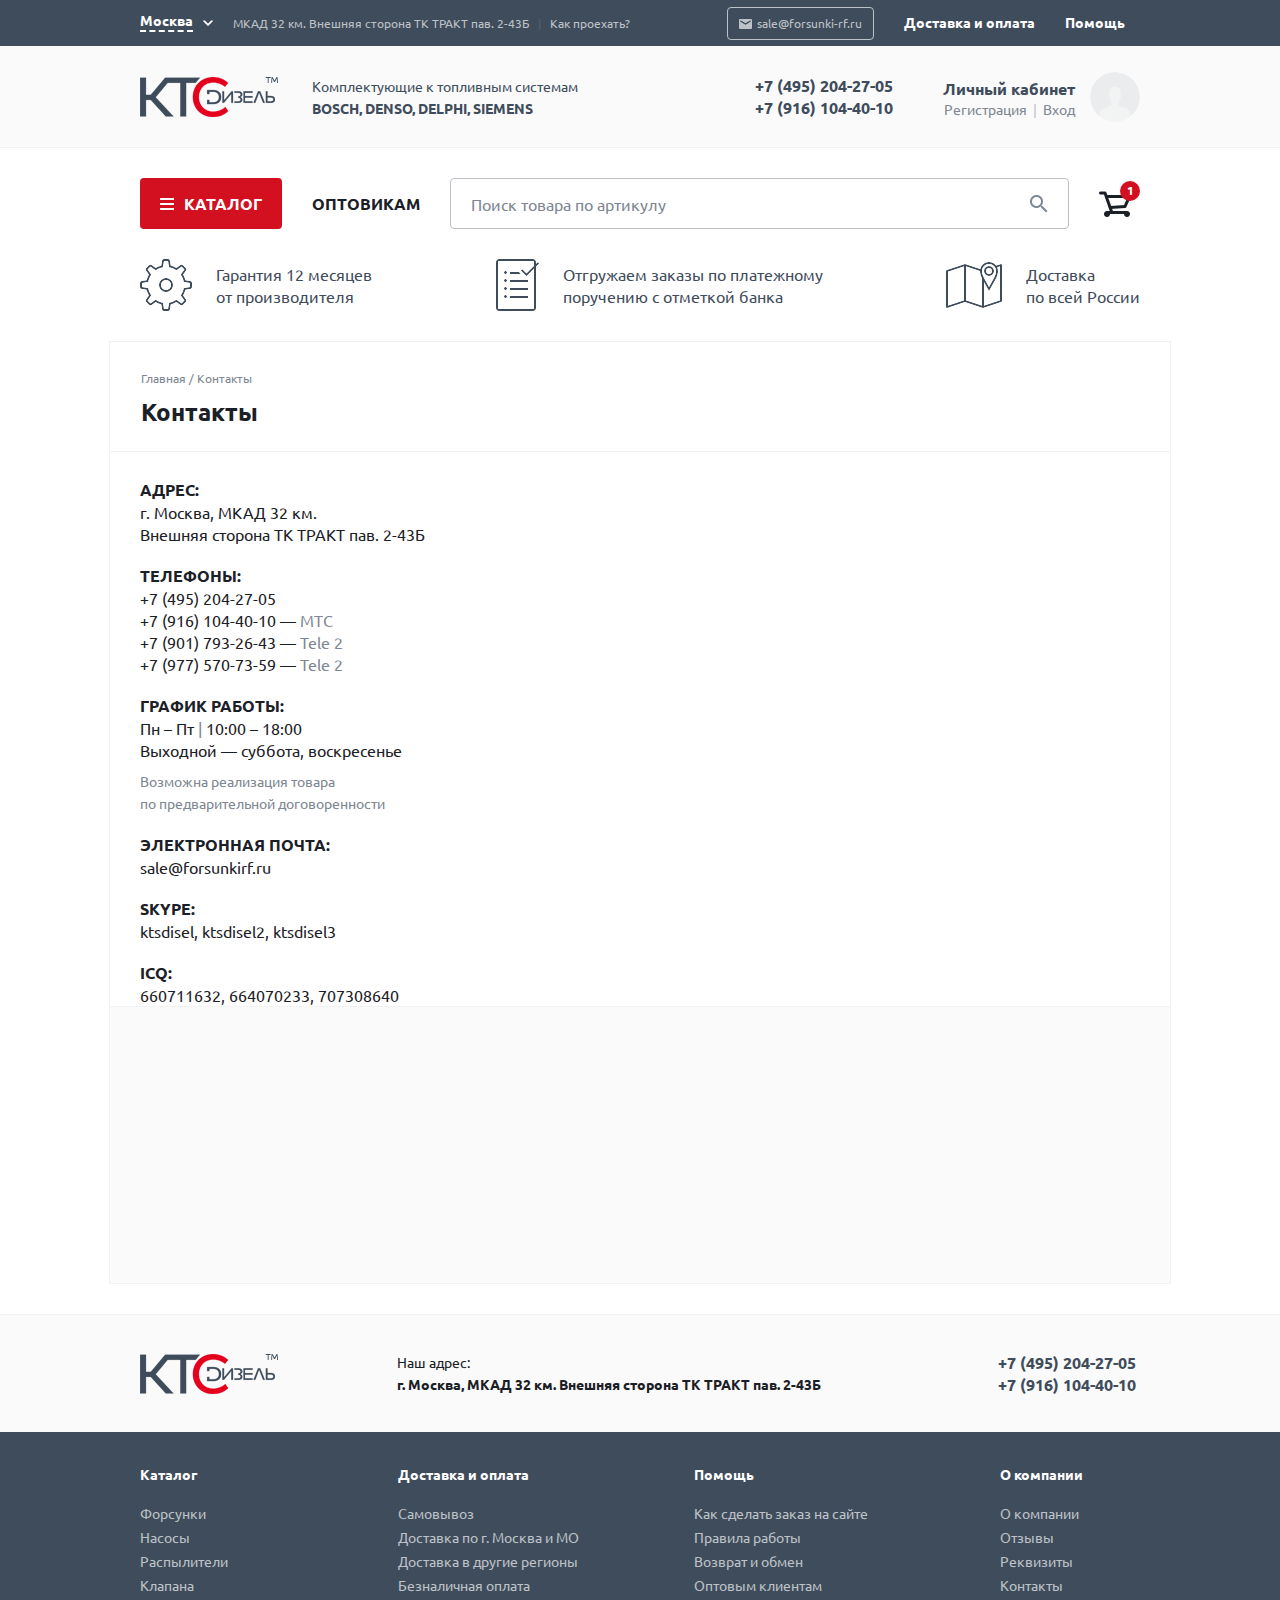
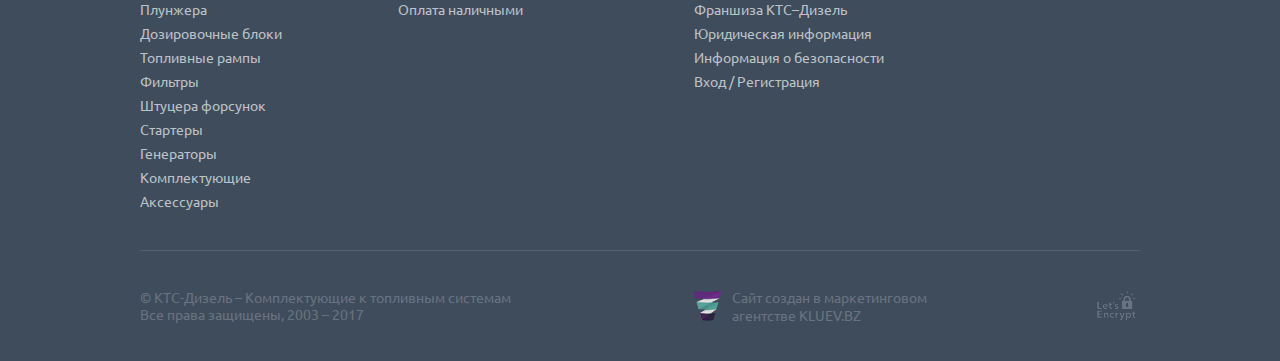
<file: contact.html>
<!DOCTYPE html>
<html lang="ru">
<head>
  <meta charset="UTF-8">
  <meta http-equiv="Content-Type" content="text/html;charset=UTF-8">
  <meta name="viewport" content="width=device-width, user-scalable=no, initial-scale=1.0, maximum-scale=1.0, minimum-scale=1.0">
  <title>Контакты</title>
  <link rel="stylesheet" href="style.css">
  <script type="text/javascript" src="https://api-maps.yandex.ru/2.1/?lang=ru_RU"></script>
</head>
<body>
  <div class="global">
    <div class="global__header">
      <header class="header">
        <div class="header__top">
          <div class="header-group  container">
            <div class="header-group__item">
              <div class="city-info">
                <a href="#" class="city-info__picker">
                  <span>Москва</span>
                </a>
                <span class="city-info__content">
                  <span class="city-info__text">МКАД 32 км. Внешняя сторона ТК ТРАКТ пав. 2-43Б</span>
                  <span class="city-info__divider">|</span>
                  <a href="#" class="city-info__link">Как проехать?</a>
                </span>
              </div>
            </div>
            <div class="header-group__item header-group__item--to-right header-group__item--offset-15">
              <button class="button button--dark button--email">sale@forsunki-rf.ru</button>
            </div>
            <div class="header-group__item">
              <a href="#" class="button button--dark">Доставка и оплата</a>
            </div>
            <div class="header-group__item">
              <a href="#" class="button button--dark">Помощь</a>
            </div>
          </div>
        </div>
        <div class="header__main">
          <div class="header-group  container">
            <div class="header-group__item">
              <a href="index.html" title="Перейти на главную" class="logo">КТС Дизель</a>
            </div>
            <div class="header-group__item header-group__item--offset-34">
              <span class="slogan">
                Комплектующие к топливным системам<br>
                <strong>BOSCH, DENSO, DELPHI, SIEMENS</strong>
              </span>
            </div>
            <div class="header-group__item header-group__item--to-right">
              <div class="contacts">
                <a href="#" rel="nofollow" class="contacts__item">+7 (495) 204-27-05</a>
                <a href="#" rel="nofollow" class="contacts__item">+7 (916) 104-40-10</a>
              </div>
            </div>
            <div class="header-group__item header-group__item--offset-50">
              <div class="account-info">
                <div class="account-info__heading">Личный кабинет</div>
                <a class="account-info__link" href="#">Вход</a>
                <span class="account-info__divider"></span>
                <a class="account-info__link" href="#">Регистрация</a>
                <div class="account-info__image"></div>
              </div>
            </div>
          </div>
        </div>
        <div class="header__aside">
          <div class="header-group  container">
            <div class="header-group__item">
              <ul class="main-menu">
  <li class="main-menu__item">
    <a href="#" class="button button--primary  main-menu__title">Каталог</a>
    <ul class="main-menu__sub">
      <li><a href="#">Пункт меню 1</a></li>
      <li><a href="#">Пункт меню 2</a></li>
      <li><a href="#">Пункт меню 3</a></li>
      <li><a href="#">Пункт меню 4</a></li>
      <li><a href="#">Пункт меню 5</a></li>
      <li><a href="#">Пункт меню 6</a></li>
      <li><a href="#">Пункт меню 7</a></li>
      <li><a href="#">Пункт меню 8</a></li>
      <li><a href="#">Пункт меню 9</a></li>
      <li><a href="#">Пункт меню 10</a></li>
      <li><a href="#">Пункт меню 11</a></li>
      <li><a href="#">Пункт меню 12</a></li>
      <li><a href="#">Пункт меню 13</a></li>
    </ul>
  </li>
</ul>            </div>
            <div class="header-group__item header-group__item--offset-10">
              <a href="#" class="button button--primary button--plain">Оптовикам</a>
            </div>
            <div class="header-group__item header-group__item--stretch">
              <input type="search" class="input input--wide input--search" placeholder="Поиск товара по артикулу">
            </div>
            <div class="header-group__item header-group__item--offset-20">
              <div class="basket-info">
                <a href="#" class="basket-info__icon" data-count="1"></a>
                <div class="basket-info__dropdown">
                  <div class="basket-info__heading">
                    Итого - <span class="price">24 744</span>
                  </div>
                  <div class="basket-info__content"></div>
                  <div class="basket-info__bottom">
                    <a href="#" class="button button--primary button--wide">Перейти к оформлению</a>
                  </div>
                </div>
              </div>
            </div>
          </div>
        </div>
        <div class="header__aside">
          <div class="header-group header-group--between  container">
            <div class="header-group__item">
              <div class="block-icon">
                <img src="res/icon_1.png" class="block-icon__icon">
                <div class="block-icon__text">
                  Гарантия 12 месяцев<br />
                  от производителя
                </div>
              </div>
            </div>
            <div class="header-group__item">
              <div class="block-icon">
                <img src="res/icon_2.png" class="block-icon__icon">
                <div class="block-icon__text">
                  Отгружаем заказы по платежному<br />
                  поручению с отметкой банка
                </div>
              </div>
            </div>
            <div class="header-group__item">
              <div class="block-icon">
                <img src="res/icon_3.png" class="block-icon__icon">
                <div class="block-icon__text">
                  Доставка<br />
                  по всей России
                </div>
              </div>
            </div>
          </div>
        </div>
      </header>
    </div>
    <div class="global__content ">
        <div class="container container--large">
    <div class="page">
    <div class="page__header">
      <div class="lead">
  <div class="lead__breadcrumbs">
    <nav role="navigation" class="breadcrumbs">
      <a href="index.html" class="breadcrumbs__item">Главная</a>
      <a href="" class="breadcrumbs__item">Контакты</a>
    </nav>
  </div>
  <h1 class="lead__title">Контакты</h1>
</div>    </div>
    <div class="page__main page__main--contact">
    <div class="contact-block">
      <div class="contact-block__list contact-block__list--left ">
        <div class="contact-block__list-item">
          <div class="contact-block__title"><strong>Адрес:</strong></div>
          <div class="contact-block__text">
            г. Москва, МКАД 32 км.<br />
            Внешняя сторона ТК ТРАКТ пав. 2-43Б
          </div>
        </div>
        <div class="contact-block__list-item">
          <div class="contact-block__title"><strong>Телефоны:</strong></div>
          <div class="contact-block__text">
            +7 (495) 204-27-05<br />
            +7 (916) 104-40-10  —  <span class="contact-block__text--grey">МТС</span><br />
            +7 (901) 793-26-43  —  <span class="contact-block__text--grey">Tele 2</span><br />
            +7 (977) 570-73-59  —  <span class="contact-block__text--grey">Tele 2</span>
          </div>
        </div>
        <div class="contact-block__list-item">
          <div class="contact-block__title"><strong>График работы:</strong></div>
          <div class="contact-block__text">
            Пн – Пт  <span class="contact-block__text--grey">|</span>  10:00 – 18:00<br />
            Выходной  —  суббота, воскресенье
          </div>
          <div class="contact-block__small">
            Возможна реализация товара<br />
            по предварительной договоренности
          </div>
        </div>
        <div class="contact-block__list-item">
          <div class="contact-block__title"><strong>Электронная почта:</strong></div>
          <div class="contact-block__text">
            <a href="mailto:sale@forsunki­rf.ru">sale@forsunki­rf.ru</a>
          </div>
        </div>
        <div class="contact-block__list-item">
          <div class="contact-block__title"><strong>Skype:</strong></div>
          <div class="contact-block__text">
            <a href="skype:kts­disel?chat">kts­disel</a>,
            <a href="skype:kts­disel2?chat">kts­disel2</a>,
            <a href="skype:kts­disel3?chat">kts­disel3</a>
          </div>
        </div>
        <div class="contact-block__list-item">
          <div class="contact-block__title"><strong>ICQ:</strong></div>
          <div class="contact-block__text">
            <a href="http://www.icq.com/whitepages/cmd.php?uin=660711632&action=message" target="_blank">660711632</a>,
            <a href="http://www.icq.com/whitepages/cmd.php?uin=664070233&action=message" target="_blank">664070233</a>,
            <a href="http://www.icq.com/whitepages/cmd.php?uin=707308640&action=message" target="_blank">707308640</a>
          </div>
        </div>
      </div>
      <div class="map" data-icon="res/marker.png" data-icon-size="[40, 50]" data-coords="[55.57336445064266,37.617653903427126]" data-zoom="16" ></div>
    </div>
    <div class="contact-slider js-slider">

    </div>
  </div>
  </div>
  </div>
    </div>
    <div class="global__footer">
            <footer class="footer">
        <div class="footer__top">
          <div class="footer-group container">
            <div class="footer-group__item">
              <a href="index.html" title="Перейти на главную" class="logo">КТС Дизель</a>
            </div>
            <div class="footer-group__item footer-group__item--offset">
              <span class="address">
                Наш адрес:<br />
                <strong>г. Москва, МКАД 32 км. Внешняя сторона ТК ТРАКТ пав. 2-43Б</strong>
              </span>
            </div>
            <div class="footer-group__item footer-group__item--right">
              <div class="contacts">
                <a href="#" rel="nofollow" class="contacts__item">+7 (495) 204-27-05</a>
                <a href="#" rel="nofollow" class="contacts__item">+7 (916) 104-40-10</a>
              </div>
            </div>
          </div>
        </div>
        <div class="footer__main">
          <div class="footer-menu container">
  <div class="footer-menu__item">
    <div class="footer-menu__title">Каталог</div>
    <ul class="footer-menu__list">
      <li>
        <a href="#">Форсунки</a>
      </li>
      <li>
        <a href="#">Насосы</a>
      </li>
      <li>
        <a href="#">Распылители</a>
      </li>
      <li>
        <a href="#">Клапана</a>
      </li>
      <li>
        <a href="#">Плунжера</a>
      </li>
      <li>
        <a href="#">Дозировочные блоки</a>
      </li>
      <li>
        <a href="#">Топливные рампы</a>
      </li>
      <li>
        <a href="#">Фильтры</a>
      </li>
      <li>
        <a href="#">Штуцера форсунок</a>
      </li>
      <li>
        <a href="#">Стартеры</a>
      </li>
      <li>
        <a href="#">Генераторы</a>
      </li>
      <li>
        <a href="#">Комплектующие</a>
      </li>
      <li>
        <a href="#">Аксессуары</a>
      </li>
    </ul>
  </div>
  <div class="footer-menu__item">
    <div class="footer-menu__title">Доставка и оплата</div>
    <ul class="footer-menu__list">
      <li>
        <a href="#">Самовывоз</a>
      </li>
      <li>
        <a href="#">Доставка по г. Москва и МО</a>
      </li>
      <li>
        <a href="#">Доставка в другие регионы</a>
      </li>
      <li>
        <a href="#">Безналичная оплата</a>
      </li>
      <li>
        <a href="#">Оплата наличными</a>
      </li>
    </ul>
  </div>
  <div class="footer-menu__item">
    <div class="footer-menu__title">Помощь</div>
    <ul class="footer-menu__list">
      <li>
        <a href="#">Как сделать заказ на сайте</a>
      </li>
      <li>
        <a href="#">Правила работы</a>
      </li>
      <li>
        <a href="#">Возврат и обмен</a>
      </li>
      <li>
        <a href="#">Оптовым клиентам</a>
      </li>
      <li>
        <a href="#">Франшиза КТС–Дизель</a>
      </li>
      <li>
        <a href="#">Юридическая информация</a>
      </li>
      <li>
        <a href="#">Информация о безопасности</a>
      </li>
      <li>
        <a href="#">Вход  /  Регистрация</a>
      </li>
    </ul>
  </div>
  <div class="footer-menu__item">
    <div class="footer-menu__title">О компании</div>
    <ul class="footer-menu__list">
      <li>
        <a href="#">О компании</a>
      </li>
      <li>
        <a href="#">Отзывы</a>
      </li>
      <li>
        <a href="#">Реквизиты</a>
      </li>
      <li>
        <a href="#">Контакты</a>
      </li>
    </ul>
  </div>
</div>        </div>
        <div class="footer__bottom">
          <div class="footer-group container">
            <div class="footer-group__item footer-group__item">
              <div class="copyright">
                © КТС-Дизель – Комплектующие к топливным системам<br />
                Все права защищены, 2003 – 2017
              </div>
            </div>
            <div class="footer-group__item">
              <a href="https://kluev.bz/" target="_blank" rel="nofollow" class="studio studio--offset">
                Сайт создан в маркетинговом<br />
                агентстве KLUEV.BZ
              </a>
            </div>
            <div class="footer-group__item">
              <a href="https://letsencrypt.org/" target="_blank" rel="nofollow" class="encrypt"></a>
            </div>
          </div>
        </div>
      </footer>
    </div>
  </div>
  <script src="script.js"></script>
</body>
</html>
</file>
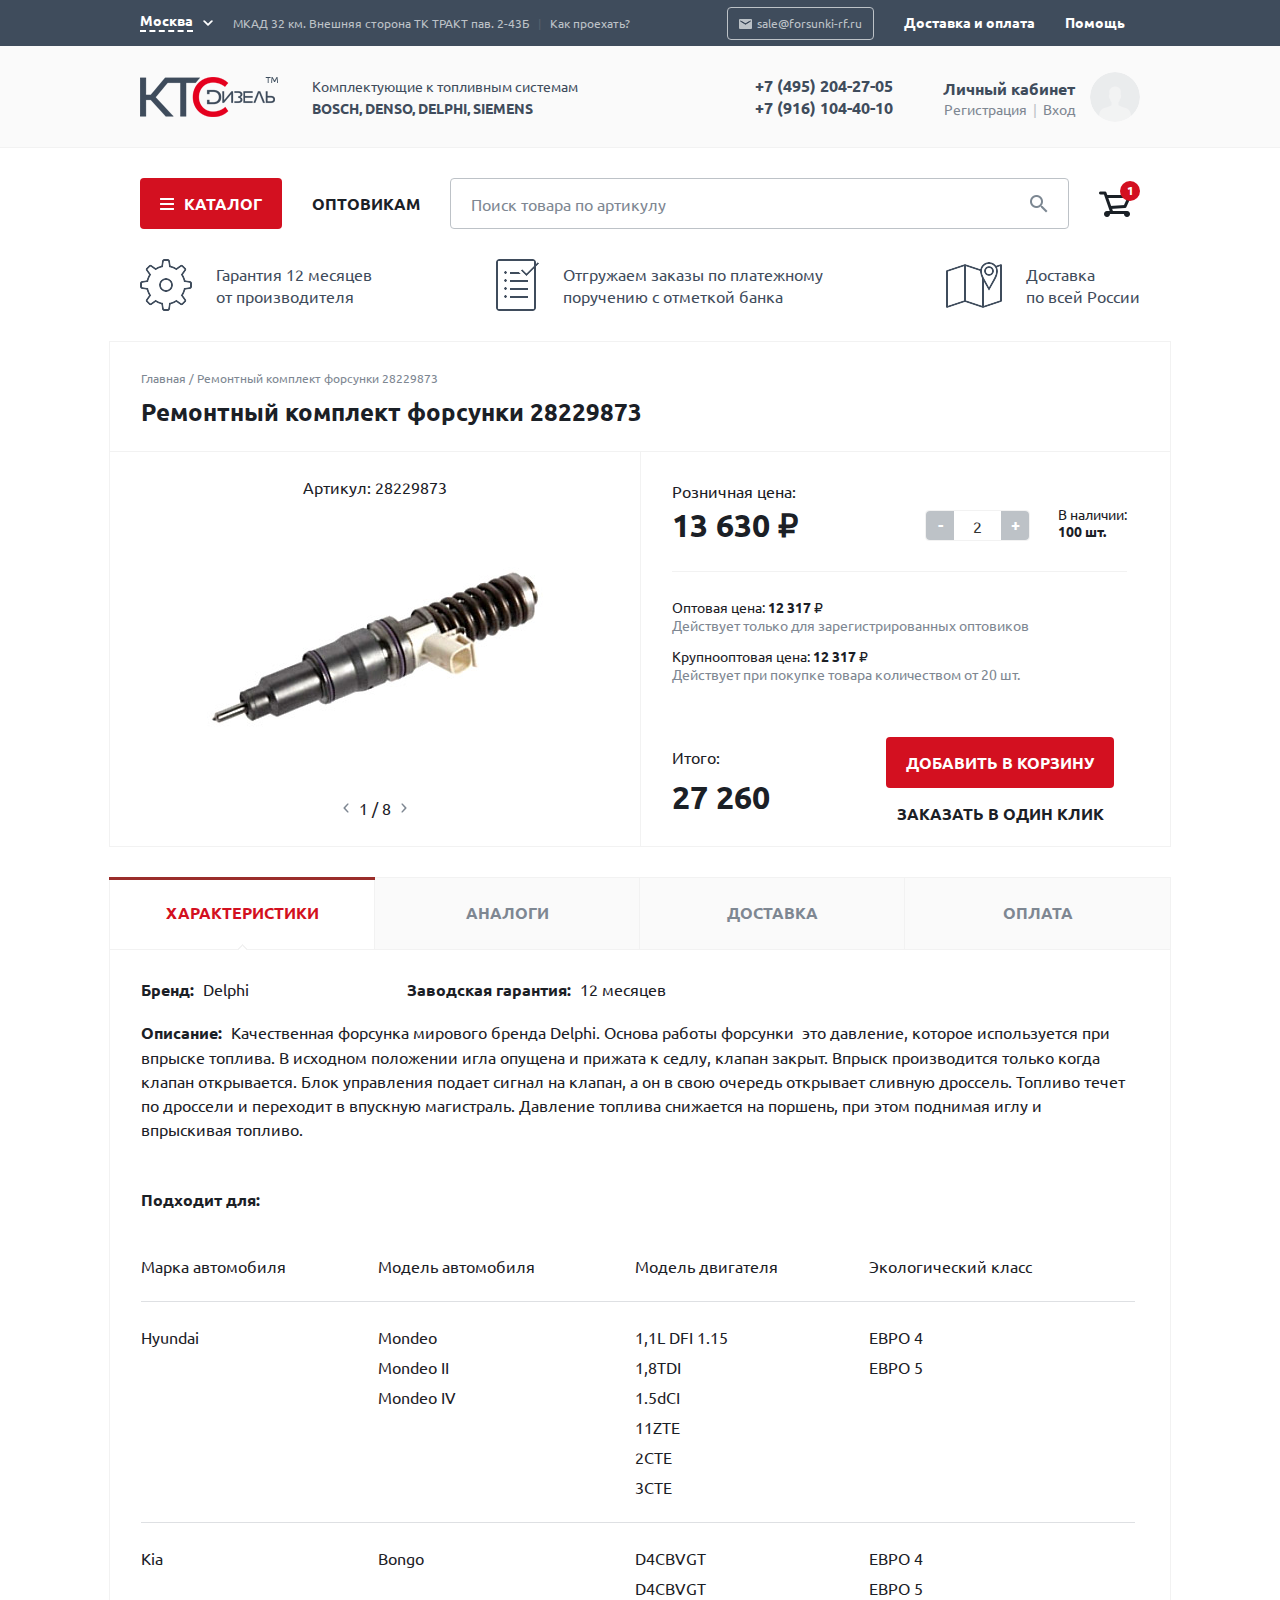
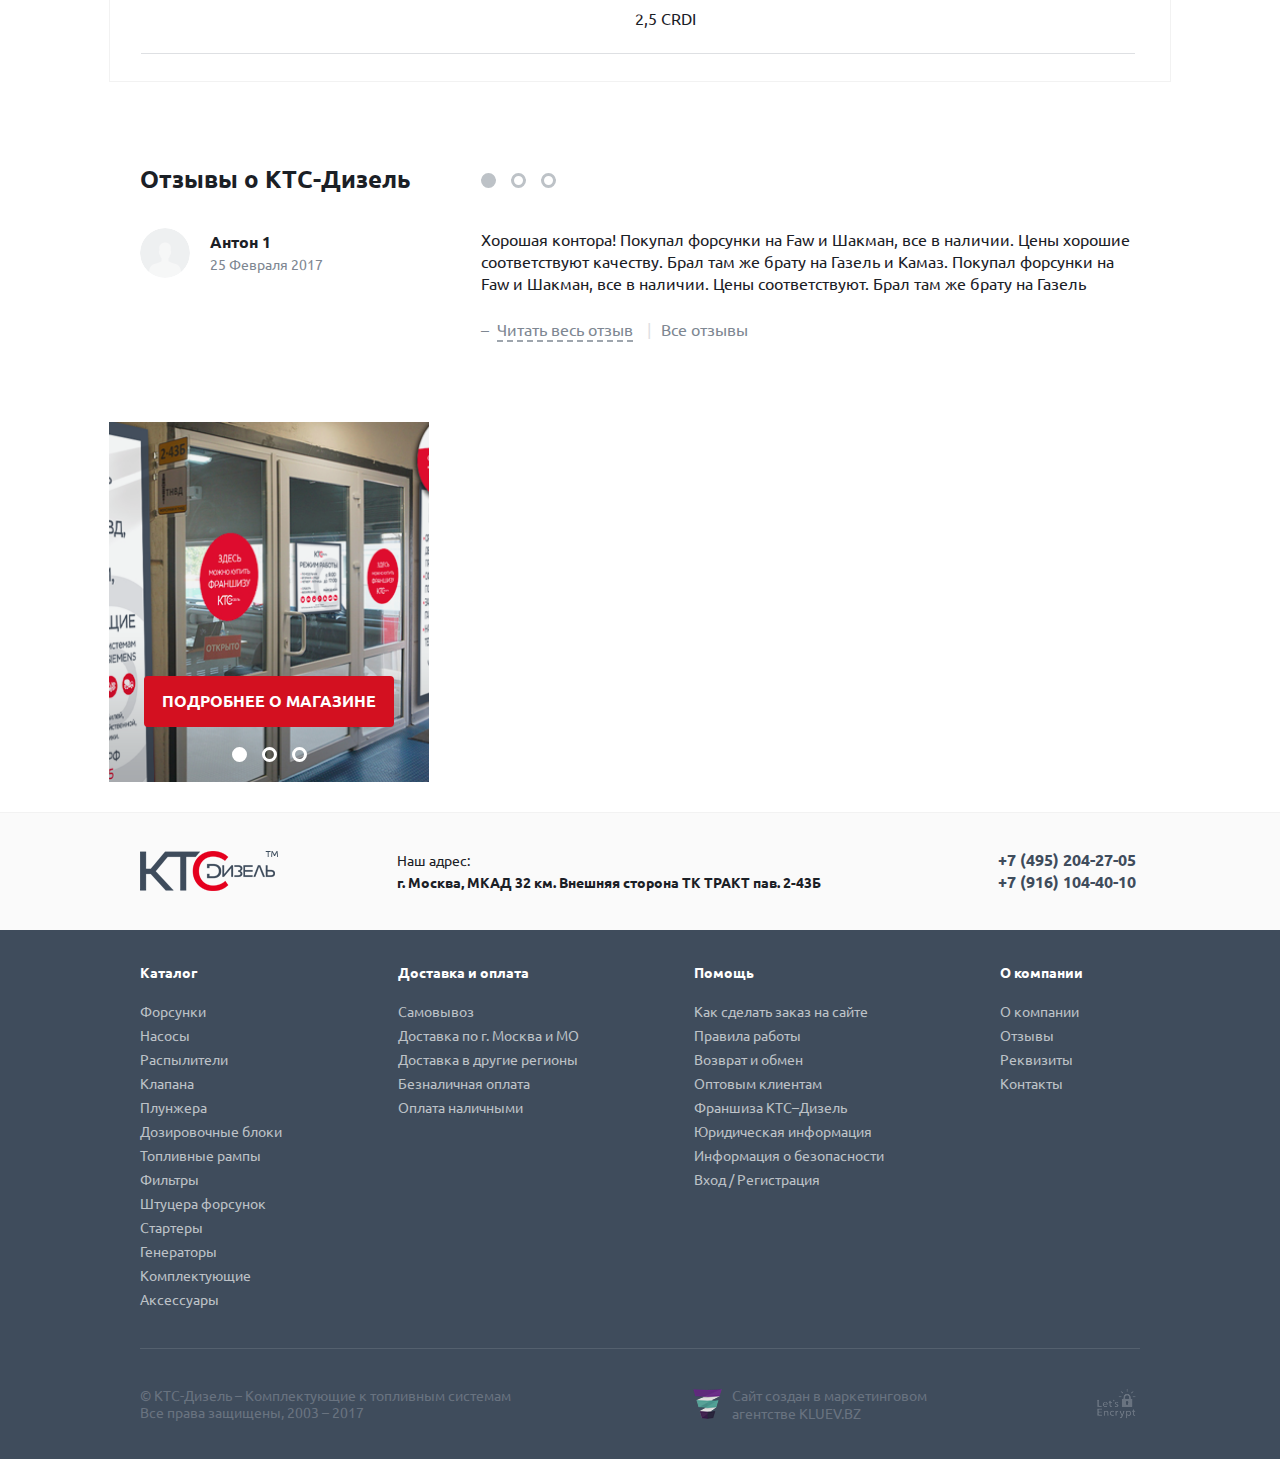
<file: detail.html>
<!DOCTYPE html>
<html lang="ru">
<head>
  <meta charset="UTF-8">
  <meta http-equiv="Content-Type" content="text/html;charset=UTF-8">
  <meta name="viewport" content="width=device-width, user-scalable=no, initial-scale=1.0, maximum-scale=1.0, minimum-scale=1.0">
  <title>Ремонтный комплект форсунки 28229873</title>
  <link rel="stylesheet" href="style.css">
  <script type="text/javascript" src="https://api-maps.yandex.ru/2.1/?lang=ru_RU"></script>
</head>
<body>
  <div class="global">
    <div class="global__header">
      <header class="header">
        <div class="header__top">
          <div class="header-group  container">
            <div class="header-group__item">
              <div class="city-info">
                <a href="#" class="city-info__picker">
                  <span>Москва</span>
                </a>
                <span class="city-info__content">
                  <span class="city-info__text">МКАД 32 км. Внешняя сторона ТК ТРАКТ пав. 2-43Б</span>
                  <span class="city-info__divider">|</span>
                  <a href="#" class="city-info__link">Как проехать?</a>
                </span>
              </div>
            </div>
            <div class="header-group__item header-group__item--to-right header-group__item--offset-15">
              <button class="button button--dark button--email">sale@forsunki-rf.ru</button>
            </div>
            <div class="header-group__item">
              <a href="#" class="button button--dark">Доставка и оплата</a>
            </div>
            <div class="header-group__item">
              <a href="#" class="button button--dark">Помощь</a>
            </div>
          </div>
        </div>
        <div class="header__main">
          <div class="header-group  container">
            <div class="header-group__item">
              <a href="index.html" title="Перейти на главную" class="logo">КТС Дизель</a>
            </div>
            <div class="header-group__item header-group__item--offset-34">
              <span class="slogan">
                Комплектующие к топливным системам<br>
                <strong>BOSCH, DENSO, DELPHI, SIEMENS</strong>
              </span>
            </div>
            <div class="header-group__item header-group__item--to-right">
              <div class="contacts">
                <a href="#" rel="nofollow" class="contacts__item">+7 (495) 204-27-05</a>
                <a href="#" rel="nofollow" class="contacts__item">+7 (916) 104-40-10</a>
              </div>
            </div>
            <div class="header-group__item header-group__item--offset-50">
              <div class="account-info">
                <div class="account-info__heading">Личный кабинет</div>
                <a class="account-info__link" href="#">Вход</a>
                <span class="account-info__divider"></span>
                <a class="account-info__link" href="#">Регистрация</a>
                <div class="account-info__image"></div>
              </div>
            </div>
          </div>
        </div>
        <div class="header__aside">
          <div class="header-group  container">
            <div class="header-group__item">
              <ul class="main-menu">
  <li class="main-menu__item">
    <a href="#" class="button button--primary  main-menu__title">Каталог</a>
    <ul class="main-menu__sub">
      <li><a href="#">Пункт меню 1</a></li>
      <li><a href="#">Пункт меню 2</a></li>
      <li><a href="#">Пункт меню 3</a></li>
      <li><a href="#">Пункт меню 4</a></li>
      <li><a href="#">Пункт меню 5</a></li>
      <li><a href="#">Пункт меню 6</a></li>
      <li><a href="#">Пункт меню 7</a></li>
      <li><a href="#">Пункт меню 8</a></li>
      <li><a href="#">Пункт меню 9</a></li>
      <li><a href="#">Пункт меню 10</a></li>
      <li><a href="#">Пункт меню 11</a></li>
      <li><a href="#">Пункт меню 12</a></li>
      <li><a href="#">Пункт меню 13</a></li>
    </ul>
  </li>
</ul>            </div>
            <div class="header-group__item header-group__item--offset-10">
              <a href="#" class="button button--primary button--plain">Оптовикам</a>
            </div>
            <div class="header-group__item header-group__item--stretch">
              <input type="search" class="input input--wide input--search" placeholder="Поиск товара по артикулу">
            </div>
            <div class="header-group__item header-group__item--offset-20">
              <div class="basket-info">
                <a href="#" class="basket-info__icon" data-count="1"></a>
                <div class="basket-info__dropdown">
                  <div class="basket-info__heading">
                    Итого - <span class="price">24 744</span>
                  </div>
                  <div class="basket-info__content"></div>
                  <div class="basket-info__bottom">
                    <a href="#" class="button button--primary button--wide">Перейти к оформлению</a>
                  </div>
                </div>
              </div>
            </div>
          </div>
        </div>
        <div class="header__aside">
          <div class="header-group header-group--between  container">
            <div class="header-group__item">
              <div class="block-icon">
                <img src="res/icon_1.png" class="block-icon__icon">
                <div class="block-icon__text">
                  Гарантия 12 месяцев<br />
                  от производителя
                </div>
              </div>
            </div>
            <div class="header-group__item">
              <div class="block-icon">
                <img src="res/icon_2.png" class="block-icon__icon">
                <div class="block-icon__text">
                  Отгружаем заказы по платежному<br />
                  поручению с отметкой банка
                </div>
              </div>
            </div>
            <div class="header-group__item">
              <div class="block-icon">
                <img src="res/icon_3.png" class="block-icon__icon">
                <div class="block-icon__text">
                  Доставка<br />
                  по всей России
                </div>
              </div>
            </div>
          </div>
        </div>
      </header>
    </div>
    <div class="global__content ">
        <div class="container container--large">
    <div class="page">
      <div class="page__header">
        <div class="lead">
  <div class="lead__breadcrumbs">
    <nav role="navigation" class="breadcrumbs">
      <a href="index.html" class="breadcrumbs__item">Главная</a>
      <a href="" class="breadcrumbs__item">Ремонтный комплект форсунки 28229873</a>
    </nav>
  </div>
  <h1 class="lead__title">Ремонтный комплект форсунки 28229873</h1>
</div>      </div>
      <div class="page__main--plain">
        <div class="catalog-detail">
          <div class="catalog-detail__block clear">
          <div class="catalog-slider js-slider js-slider--left">
            <div class="js-slider__item">
              <div class="catalog-slider__title">Артикул: 28229873</div>
              <div class="catalog-slider__img" style="background: url('img/detail.jpg')"></div>
              <div class="catalog-slider__pagination">
                <div class="js-slider-pagination">
                  <span class="js-slider-pagination__item left">
                    <svg version="1.1" id="Layer_1" xmlns="http://www.w3.org/2000/svg" xmlns:xlink="http://www.w3.org/1999/xlink" x="0px" y="0px"
                    width="10px" height="6px" viewBox="0 0 10 6" enable-background="new 0 0 10 6" xml:space="preserve">
                    <path d="M8.419,0.601c0.27-0.268,0.708-0.268,0.979,0c0.27,0.267,0.27,0.701,0,0.969L5.49,5.399
                    c-0.27,0.268-0.709,0.268-0.979,0L0.603,1.57c-0.27-0.268-0.27-0.701,0-0.969s0.708-0.268,0.979,0L5,3.741L8.419,0.601z"/>
                    </svg>
                  </span>
                  <span class="js-slider-pagination__count">1  /  8</span>
                  <span class="js-slider-pagination__item right">
                    <svg version="1.1" id="Layer_1" xmlns="http://www.w3.org/2000/svg" xmlns:xlink="http://www.w3.org/1999/xlink" x="0px" y="0px"
                    width="10px" height="6px" viewBox="0 0 10 6" enable-background="new 0 0 10 6" xml:space="preserve">
                    <path d="M8.419,0.601c0.27-0.268,0.708-0.268,0.979,0c0.27,0.267,0.27,0.701,0,0.969L5.49,5.399
                    c-0.27,0.268-0.709,0.268-0.979,0L0.603,1.57c-0.27-0.268-0.27-0.701,0-0.969s0.708-0.268,0.979,0L5,3.741L8.419,0.601z"/>
                    </svg>
                  </span>
                </div>
              </div>
            </div>
          </div>
          <div class="catalog-detail__info">
            <div class="catalog-detail__info-top">
              <div class="catalog-detail__group">
                <div class="catalog-detail__info-title">Розничная цена:</div>
                <div class="catalog-detail__info-price">13 630 <span class="rubl">&#8381</span></div>
              </div>
              <div class="catalog-detail__info-count">
                <span class="minus"></span><span class="count">2</span><span class="plus"></span>
              </div>
              <div class="catalog-detail__info__presence">В наличии:<br /><span>100 шт.</span></div>
            </div>
            <div class="page__line"></div>
            <div class="catalog-detail__all-price">
              <div class="catalog-detail__price catalog-detail__price--marg">
                <div class="price">Оптовая цена: <span>12 317</span></div>
                <div class="descr">Действует только для зарегистрированных оптовиков</div>
              </div>
              <div class="catalog-detail__price">
                <div class="price">Крупнооптовая цена: <span>12 317</span></div>
                <div class="descr">Действует при покупке товара количеством от 20 шт.</div>
              </div>
            </div>
            <div class="catalog-detail__buy">
                <div class="catalog-detail__rozn">
                  Итого:<br /> <span>27 260</span>
                </div>
                <div class="catalog-detail__group-button">
                  <form>
                    <a href="#" class="button button--primary">добавить в корзину</a>
                  </form>
                  <div class="buy_one_click">Заказать в один клик</div>
                </div>
            </div>
          </div>
          </div>
          <div class="catalog-list js-slider">
            <div class="catalog-list__container js-slider__item">
              <div class="catalog-list__item">
                <div class="catalog-list__img"></div>
                <div class="catalog-list__title"></div>
                <div class="catalog-list__basket"></div>
              </div>
            </div>
          </div>
        </div>
        <div class="catalog-detail__tabs tabs">
            <div class="tabs_nav">
              <div class="tabs_nav__item">Характеристики</div>
              <div class="tabs_nav__item">Аналоги</div>
              <div class="tabs_nav__item">Доставка</div>
              <div class="tabs_nav__item">Оплата</div>
            </div>
            <div class="tabs_content clear">
              <div class="tabs_content__item">
                <div class="tabs_content_descr">
                  <div class="tabs_content__group">
                    <div class="catalog-detail__brend">
                      <span class="tabs_content__title">Бренд:</span> Delphi
                    </div>
                    <div class="catalog-detail__garant"><span class="tabs_content__title">Заводская гарантия:</span> 12 месяцев</div>
                  </div>
                  <p><span class="tabs_content__title">Описание:</span>  Качественная форсунка мирового бренда Delphi. Основа работы форсунки ­ это давление, которое используется при впрыске топлива. В исходном положении игла опущена и прижата к седлу, клапан закрыт. Впрыск производится только когда клапан открывается. Блок управления подает сигнал на клапан, а он в свою очередь открывает сливную дроссель. Топливо течет по дроссели и переходит в впускную магистраль. Давление топлива снижается на поршень, при этом поднимая иглу и впрыскивая топливо.</p>
                  <div class="table">
                    <div class="table__title">Подходит для:</div>
                    <table>
                      <thead>
                        <tr>
                          <td>Марка автомобиля</td>
                          <td>Модель автомобиля</td>
                          <td>Модель двигателя</td>
                          <td>Экологический класс</td>
                        </tr>
                      </thead>
                      <tbody>
                        <tr>
                          <td>Hyundai</td>
                          <td>Mondeo<br />Mondeo II<br />Mondeo IV</td>
                          <td>1,1L DFI 1.15<br />1,8TDI<br />1.5dCI<br />11Z­TE<br />2C­TE<br />3C­TE</td>
                          <td>ЕВРО 4<br />ЕВРО 5</td>
                        </tr>
                        <tr>
                          <td>Kia</td>
                          <td>Bongo</td>
                          <td>D4CB­VGT<br />D4CB­VGT<br />2,5 CRDI</td>
                          <td>ЕВРО 4<br />ЕВРО 5</td>
                        </tr>
                      </tbody>
                    </table>
                  </div>
                </div>
              </div>
              <div class="tabs_content__item">
                <div class="products-list">
  <div class="products-list__content">
          <div class="products-list__item">
        <form action="#" class="product-item  ">
          <input type="hidden" name="id" value="1">
                      <a href="#" class="product-item__image" style="background-image: url('res/product_item.png')"></a>
                    <div class="product-item__text">
            <div class="product-item-text">
              <div class="product-item-text__aside">
                Артикул: 0445110646
                &nbsp;|&nbsp;
                Bosch
              </div>
              <h2 class="product-item-text__main">
                <a href="#">Форсунка №1</a>
              </h2>
            </div>
          </div>
          <div class="product-item__price">
            <div class="product-item-text">
                              <div class="product-item-text__aside">
                  Розничная цена:
                </div>
                <div class="product-item-text__main">
                  <span class="price">10 122</span>
                </div>
                          </div>
          </div>
          <button type="submit" name="remove" class="product-item__button product-item__button--remove"></button>
          <button type="submit" name="add" class="product-item__button product-item__button--add"></button>
        </form>
      </div>
          <div class="products-list__item">
        <form action="#" class="product-item  ">
          <input type="hidden" name="id" value="2">
                      <a href="#" class="product-item__image" style="background-image: url('res/product_item.png')"></a>
                    <div class="product-item__text">
            <div class="product-item-text">
              <div class="product-item-text__aside">
                Артикул: 0445110646
                &nbsp;|&nbsp;
                Bosch
              </div>
              <h2 class="product-item-text__main">
                <a href="#">Форсунка №2</a>
              </h2>
            </div>
          </div>
          <div class="product-item__price">
            <div class="product-item-text">
                              <div class="product-item-text__aside">
                  Розничная цена:
                </div>
                <div class="product-item-text__main">
                  <span class="price">10 122</span>
                </div>
                          </div>
          </div>
          <button type="submit" name="remove" class="product-item__button product-item__button--remove"></button>
          <button type="submit" name="add" class="product-item__button product-item__button--add"></button>
        </form>
      </div>
          <div class="products-list__item">
        <form action="#" class="product-item  active">
          <input type="hidden" name="id" value="3">
                      <a href="#" class="product-item__image product-item__image--empty"></a>
                    <div class="product-item__text">
            <div class="product-item-text">
              <div class="product-item-text__aside">
                Артикул: 0445110646
                &nbsp;|&nbsp;
                Bosch
              </div>
              <h2 class="product-item-text__main">
                <a href="#">Форсунка №3</a>
              </h2>
            </div>
          </div>
          <div class="product-item__price">
            <div class="product-item-text">
                              <div class="product-item-text__aside">
                  Наличие и цену<br>уточняйте у менеджера
                </div>
                          </div>
          </div>
          <button type="submit" name="remove" class="product-item__button product-item__button--remove"></button>
          <button type="submit" name="add" class="product-item__button product-item__button--add"></button>
        </form>
      </div>
          <div class="products-list__item">
        <form action="#" class="product-item  ">
          <input type="hidden" name="id" value="4">
                      <a href="#" class="product-item__image" style="background-image: url('res/product_item.png')"></a>
                    <div class="product-item__text">
            <div class="product-item-text">
              <div class="product-item-text__aside">
                Артикул: 0445110646
                &nbsp;|&nbsp;
                Bosch
              </div>
              <h2 class="product-item-text__main">
                <a href="#">Форсунка №4</a>
              </h2>
            </div>
          </div>
          <div class="product-item__price">
            <div class="product-item-text">
                              <div class="product-item-text__aside">
                  Розничная цена:
                </div>
                <div class="product-item-text__main">
                  <span class="price">10 122</span>
                </div>
                          </div>
          </div>
          <button type="submit" name="remove" class="product-item__button product-item__button--remove"></button>
          <button type="submit" name="add" class="product-item__button product-item__button--add"></button>
        </form>
      </div>
          <div class="products-list__item">
        <form action="#" class="product-item  ">
          <input type="hidden" name="id" value="5">
                      <a href="#" class="product-item__image" style="background-image: url('res/product_item.png')"></a>
                    <div class="product-item__text">
            <div class="product-item-text">
              <div class="product-item-text__aside">
                Артикул: 0445110646
                &nbsp;|&nbsp;
                Bosch
              </div>
              <h2 class="product-item-text__main">
                <a href="#">Форсунка №5</a>
              </h2>
            </div>
          </div>
          <div class="product-item__price">
            <div class="product-item-text">
                              <div class="product-item-text__aside">
                  Розничная цена:
                </div>
                <div class="product-item-text__main">
                  <span class="price">10 122</span>
                </div>
                          </div>
          </div>
          <button type="submit" name="remove" class="product-item__button product-item__button--remove"></button>
          <button type="submit" name="add" class="product-item__button product-item__button--add"></button>
        </form>
      </div>
          <div class="products-list__item">
        <form action="#" class="product-item  active">
          <input type="hidden" name="id" value="6">
                      <a href="#" class="product-item__image product-item__image--empty"></a>
                    <div class="product-item__text">
            <div class="product-item-text">
              <div class="product-item-text__aside">
                Артикул: 0445110646
                &nbsp;|&nbsp;
                Bosch
              </div>
              <h2 class="product-item-text__main">
                <a href="#">Форсунка №6</a>
              </h2>
            </div>
          </div>
          <div class="product-item__price">
            <div class="product-item-text">
                              <div class="product-item-text__aside">
                  Наличие и цену<br>уточняйте у менеджера
                </div>
                          </div>
          </div>
          <button type="submit" name="remove" class="product-item__button product-item__button--remove"></button>
          <button type="submit" name="add" class="product-item__button product-item__button--add"></button>
        </form>
      </div>
          <div class="products-list__item">
        <form action="#" class="product-item  ">
          <input type="hidden" name="id" value="7">
                      <a href="#" class="product-item__image" style="background-image: url('res/product_item.png')"></a>
                    <div class="product-item__text">
            <div class="product-item-text">
              <div class="product-item-text__aside">
                Артикул: 0445110646
                &nbsp;|&nbsp;
                Bosch
              </div>
              <h2 class="product-item-text__main">
                <a href="#">Форсунка №7</a>
              </h2>
            </div>
          </div>
          <div class="product-item__price">
            <div class="product-item-text">
                              <div class="product-item-text__aside">
                  Розничная цена:
                </div>
                <div class="product-item-text__main">
                  <span class="price">10 122</span>
                </div>
                          </div>
          </div>
          <button type="submit" name="remove" class="product-item__button product-item__button--remove"></button>
          <button type="submit" name="add" class="product-item__button product-item__button--add"></button>
        </form>
      </div>
          <div class="products-list__item">
        <form action="#" class="product-item  ">
          <input type="hidden" name="id" value="8">
                      <a href="#" class="product-item__image" style="background-image: url('res/product_item.png')"></a>
                    <div class="product-item__text">
            <div class="product-item-text">
              <div class="product-item-text__aside">
                Артикул: 0445110646
                &nbsp;|&nbsp;
                Bosch
              </div>
              <h2 class="product-item-text__main">
                <a href="#">Форсунка №8</a>
              </h2>
            </div>
          </div>
          <div class="product-item__price">
            <div class="product-item-text">
                              <div class="product-item-text__aside">
                  Розничная цена:
                </div>
                <div class="product-item-text__main">
                  <span class="price">10 122</span>
                </div>
                          </div>
          </div>
          <button type="submit" name="remove" class="product-item__button product-item__button--remove"></button>
          <button type="submit" name="add" class="product-item__button product-item__button--add"></button>
        </form>
      </div>
          <div class="products-list__item">
        <form action="#" class="product-item  active">
          <input type="hidden" name="id" value="9">
                      <a href="#" class="product-item__image product-item__image--empty"></a>
                    <div class="product-item__text">
            <div class="product-item-text">
              <div class="product-item-text__aside">
                Артикул: 0445110646
                &nbsp;|&nbsp;
                Bosch
              </div>
              <h2 class="product-item-text__main">
                <a href="#">Форсунка №9</a>
              </h2>
            </div>
          </div>
          <div class="product-item__price">
            <div class="product-item-text">
                              <div class="product-item-text__aside">
                  Наличие и цену<br>уточняйте у менеджера
                </div>
                          </div>
          </div>
          <button type="submit" name="remove" class="product-item__button product-item__button--remove"></button>
          <button type="submit" name="add" class="product-item__button product-item__button--add"></button>
        </form>
      </div>
          <div class="products-list__item">
        <form action="#" class="product-item  ">
          <input type="hidden" name="id" value="10">
                      <a href="#" class="product-item__image" style="background-image: url('res/product_item.png')"></a>
                    <div class="product-item__text">
            <div class="product-item-text">
              <div class="product-item-text__aside">
                Артикул: 0445110646
                &nbsp;|&nbsp;
                Bosch
              </div>
              <h2 class="product-item-text__main">
                <a href="#">Форсунка №10</a>
              </h2>
            </div>
          </div>
          <div class="product-item__price">
            <div class="product-item-text">
                              <div class="product-item-text__aside">
                  Розничная цена:
                </div>
                <div class="product-item-text__main">
                  <span class="price">10 122</span>
                </div>
                          </div>
          </div>
          <button type="submit" name="remove" class="product-item__button product-item__button--remove"></button>
          <button type="submit" name="add" class="product-item__button product-item__button--add"></button>
        </form>
      </div>
      </div>
  <div class="lazy_load">
    <a href="#" class="button button--primary">Показать ещё</a>
  </div>
</div>              </div>
              <div class="tabs_content__item">
                <div class="delivery">
                  <div class="delivery__item">
                    <div class="delivery__title">Доставка по г. Москва</div>
                    <div class="delivery__text">Стоимость курьерской доставки по Москве до 5 кг.  —  390 a</div>
                    <div class="delivery__title">Доставка в регионы</div>
                    <div class="delivery__text">Мы работаем с транспортной компанией «Деловые Линии». Это удобный и быстрый способ доставки. Доставку груза до ТК «Деловые Линии» мы осуществляем бесплатно! Вы можете выбрать другую транспортную компанию и самостоятельно вызвать на наш адрес:<br />
                    г. Москва МКАД 32 км. Внешняя сторона ТК ТРАКТ пав. 2-43Б</div>
                    <div class="delivery__title">Особенности доставки</div>
                    <div class="delivery__text">
                      <ul>
                        <li>—  При заказе до 12:00 осуществляем отправку</li>
                        <li>—  после 14:00 в тот же день</li>
                        <li>—  Отправки осуществляются каждый день</li>
                        <li>—  Возможна срочная доставка в регионы ­ от 1 дня</li>
                      </ul>
                    </div>
                  </div>
                  <div class="delivery__item">
                    <div class="delivery__title">Самовывоз</div>
                    <div class="delivery__text">
                      Вы можете забрать товар по адресу:<br />
                      г. Москва МКАД 32 км. Внешняя сторона ТК ТРАКТ пав. 2-43Б
                      <br /><br />

                      Мы работаем ежедневно с 9:00 до 18:00
                      <div class="box" style="height: 317px;border: 1px solid #cdc8b8;margin: 25px 0 0 0;">
                        <div class="box__main">
                          <div class="map" data-icon="res/marker.png" data-icon-size="[40, 50]" data-coords="[55.57336445064266,37.617653903427126]" data-zoom="16" ></div>
                        </div>
                      </div>
                    </div>
                  </div>
                </div>
              </div>
              <div class="tabs_content__item">
                <div class="pay clear">
                 <div class="pay__item">
                    <div class="pay__title">Безналичный расчет</div>
                    <div class="pay__title pay__title--marg">Для юридических лиц</div>
                    <ul>
                      <li>—  По реквизитам карты</li>
                    </ul>
                    <div class="pay__title pay__title--marg">Для частных лиц</div>
                    <ul>
                      <li>—  Оплата через Сбербанк–онлайн</li>
                      <li>—  Оплата через Сбербанк–онлайн</li>
                    </ul>
                  </div>
                  <div class="pay__item">
                    <div class="pay__title">Наличный расчет</div>
                    <div class="pay__text">
                      <p>Вы можете оплатить заказ наличными<br />
                      у нас в офисе по адресу:</p>
                      <p>г. Москва МКАД 32 км. Внешняя сторона ТК ТРАКТ пав. 2-43Б</p>
                    </div>
                  </div>
                </div>
                <div class="page__line"></div>
                <div class="pay pay--flex-center">
                  <div class="pay__item">Дополнительную информацию вы можете получить у менеджера<br />
                  по телефону  <strong>+7 (495) 204-27-05</strong> или закажите обратный звонок и мы перезвоним вам</div>
                  <div class="pay__item">
                    <a href="#" class="button button--primary">Заказать звонок</a>
                  </div>
                </div>
              </div>
            </div>
          </div>
          <div class="bar bar--plain">
            <div class="container">
              <div class="responses-carousel">
  <div class="responses-carousel__header">
    <h2 class="responses-carousel__heading">Отзывы о КТС-Дизель</h2>
    <nav class="responses-carousel__dots" data-dots="responses_carousel">
              <a href="#" class="responses-carousel__dot active"></a>
              <a href="#" class="responses-carousel__dot "></a>
              <a href="#" class="responses-carousel__dot "></a>
          </nav>
  </div>
  <div class="responses-carousel__content  carousel" id="responses_carousel">
          <div class="responses-carousel__item  active">
        <div class="response">
          <div class="response__header">
            <div class="account-logo">
              <a href="#" class="account-logo__image account-logo__image--empty"></a>
              <div class="account-logo__inner">
                <span class="account-logo__title">Антон 1</span>
                <span class="account-logo__text">
                  <time datetime="2017-02-25">25 Февраля 2017</time>
                </span>
              </div>
            </div>
          </div>
          <div class="response__content">
            <p class="response__text">Хорошая контора! Покупал форсунки на Faw и Шакман, все в наличии. Цены хорошие соответствуют качеству. Брал там же брату на Газель и Камаз. Покупал форсунки на Faw и Шакман, все в наличии. Цены соответствуют. Брал там же брату на Газель</p>
            <p class="response__links">
              <a href="#" class="response__link response__link--main">Читать весь отзыв</a>
              <a href="#" class="response__link">Все отзывы</a>
            </p>
          </div>
        </div>
      </div>
          <div class="responses-carousel__item ">
        <div class="response">
          <div class="response__header">
            <div class="account-logo">
              <a href="#" class="account-logo__image account-logo__image--empty"></a>
              <div class="account-logo__inner">
                <span class="account-logo__title">Антон 2</span>
                <span class="account-logo__text">
                  <time datetime="2017-02-25">25 Февраля 2017</time>
                </span>
              </div>
            </div>
          </div>
          <div class="response__content">
            <p class="response__text">Хорошая контора! Покупал форсунки на Faw и Шакман, все в наличии. Цены хорошие соответствуют качеству. Брал там же брату на Газель и Камаз. Покупал форсунки на Faw и Шакман, все в наличии. Цены соответствуют. Брал там же брату на Газель</p>
            <p class="response__links">
              <a href="#" class="response__link response__link--main">Читать весь отзыв</a>
              <a href="#" class="response__link">Все отзывы</a>
            </p>
          </div>
        </div>
      </div>
          <div class="responses-carousel__item ">
        <div class="response">
          <div class="response__header">
            <div class="account-logo">
              <a href="#" class="account-logo__image account-logo__image--empty"></a>
              <div class="account-logo__inner">
                <span class="account-logo__title">Антон 3</span>
                <span class="account-logo__text">
                  <time datetime="2017-02-25">25 Февраля 2017</time>
                </span>
              </div>
            </div>
          </div>
          <div class="response__content">
            <p class="response__text">Хорошая контора! Покупал форсунки на Faw и Шакман, все в наличии. Цены хорошие соответствуют качеству. Брал там же брату на Газель и Камаз. Покупал форсунки на Faw и Шакман, все в наличии. Цены соответствуют. Брал там же брату на Газель</p>
            <p class="response__links">
              <a href="#" class="response__link response__link--main">Читать весь отзыв</a>
              <a href="#" class="response__link">Все отзывы</a>
            </p>
          </div>
        </div>
      </div>
      </div>
</div>            </div>
          </div>
          <div class="box">
  <div class="box__aside box__aside--offset-small">
    <div class="about-carousel about-carousel--small">
      <div class="about-carousel__content  carousel" id="about_carousel">
                  <div class="about-carousel__item active" style="background-image: url('res/about_01.png')"></div>
                  <div class="about-carousel__item " style="background-image: url('res/about_01.png')"></div>
                  <div class="about-carousel__item " style="background-image: url('res/about_01.png')"></div>
              </div>
      <div class="about-carousel__aside">
        <a href="#" class="button button--primary button--wide">Подробнее о магазине</a>
        <div class="about-carousel__dots" data-dots="about_carousel">
                      <a href="#" class="about-carousel__dot active"></a>
                      <a href="#" class="about-carousel__dot "></a>
                      <a href="#" class="about-carousel__dot "></a>
                  </div>
      </div>
    </div>
  </div>
  <div class="box__main">
    <div class="map" data-icon="res/marker.png" data-icon-size="[40, 50]" data-coords="[55.57336445064266,37.617653903427126]" data-zoom="16" ></div>
  </div>
</div>        <!--End Catalog Detail-->
      </div>
    </div>
  </div>
    </div>
    <div class="global__footer">
            <footer class="footer">
        <div class="footer__top">
          <div class="footer-group container">
            <div class="footer-group__item">
              <a href="index.html" title="Перейти на главную" class="logo">КТС Дизель</a>
            </div>
            <div class="footer-group__item footer-group__item--offset">
              <span class="address">
                Наш адрес:<br />
                <strong>г. Москва, МКАД 32 км. Внешняя сторона ТК ТРАКТ пав. 2-43Б</strong>
              </span>
            </div>
            <div class="footer-group__item footer-group__item--right">
              <div class="contacts">
                <a href="#" rel="nofollow" class="contacts__item">+7 (495) 204-27-05</a>
                <a href="#" rel="nofollow" class="contacts__item">+7 (916) 104-40-10</a>
              </div>
            </div>
          </div>
        </div>
        <div class="footer__main">
          <div class="footer-menu container">
  <div class="footer-menu__item">
    <div class="footer-menu__title">Каталог</div>
    <ul class="footer-menu__list">
      <li>
        <a href="#">Форсунки</a>
      </li>
      <li>
        <a href="#">Насосы</a>
      </li>
      <li>
        <a href="#">Распылители</a>
      </li>
      <li>
        <a href="#">Клапана</a>
      </li>
      <li>
        <a href="#">Плунжера</a>
      </li>
      <li>
        <a href="#">Дозировочные блоки</a>
      </li>
      <li>
        <a href="#">Топливные рампы</a>
      </li>
      <li>
        <a href="#">Фильтры</a>
      </li>
      <li>
        <a href="#">Штуцера форсунок</a>
      </li>
      <li>
        <a href="#">Стартеры</a>
      </li>
      <li>
        <a href="#">Генераторы</a>
      </li>
      <li>
        <a href="#">Комплектующие</a>
      </li>
      <li>
        <a href="#">Аксессуары</a>
      </li>
    </ul>
  </div>
  <div class="footer-menu__item">
    <div class="footer-menu__title">Доставка и оплата</div>
    <ul class="footer-menu__list">
      <li>
        <a href="#">Самовывоз</a>
      </li>
      <li>
        <a href="#">Доставка по г. Москва и МО</a>
      </li>
      <li>
        <a href="#">Доставка в другие регионы</a>
      </li>
      <li>
        <a href="#">Безналичная оплата</a>
      </li>
      <li>
        <a href="#">Оплата наличными</a>
      </li>
    </ul>
  </div>
  <div class="footer-menu__item">
    <div class="footer-menu__title">Помощь</div>
    <ul class="footer-menu__list">
      <li>
        <a href="#">Как сделать заказ на сайте</a>
      </li>
      <li>
        <a href="#">Правила работы</a>
      </li>
      <li>
        <a href="#">Возврат и обмен</a>
      </li>
      <li>
        <a href="#">Оптовым клиентам</a>
      </li>
      <li>
        <a href="#">Франшиза КТС–Дизель</a>
      </li>
      <li>
        <a href="#">Юридическая информация</a>
      </li>
      <li>
        <a href="#">Информация о безопасности</a>
      </li>
      <li>
        <a href="#">Вход  /  Регистрация</a>
      </li>
    </ul>
  </div>
  <div class="footer-menu__item">
    <div class="footer-menu__title">О компании</div>
    <ul class="footer-menu__list">
      <li>
        <a href="#">О компании</a>
      </li>
      <li>
        <a href="#">Отзывы</a>
      </li>
      <li>
        <a href="#">Реквизиты</a>
      </li>
      <li>
        <a href="#">Контакты</a>
      </li>
    </ul>
  </div>
</div>        </div>
        <div class="footer__bottom">
          <div class="footer-group container">
            <div class="footer-group__item footer-group__item">
              <div class="copyright">
                © КТС-Дизель – Комплектующие к топливным системам<br />
                Все права защищены, 2003 – 2017
              </div>
            </div>
            <div class="footer-group__item">
              <a href="https://kluev.bz/" target="_blank" rel="nofollow" class="studio studio--offset">
                Сайт создан в маркетинговом<br />
                агентстве KLUEV.BZ
              </a>
            </div>
            <div class="footer-group__item">
              <a href="https://letsencrypt.org/" target="_blank" rel="nofollow" class="encrypt"></a>
            </div>
          </div>
        </div>
      </footer>
    </div>
  </div>
  <script src="script.js"></script>
</body>
</html>
</file>
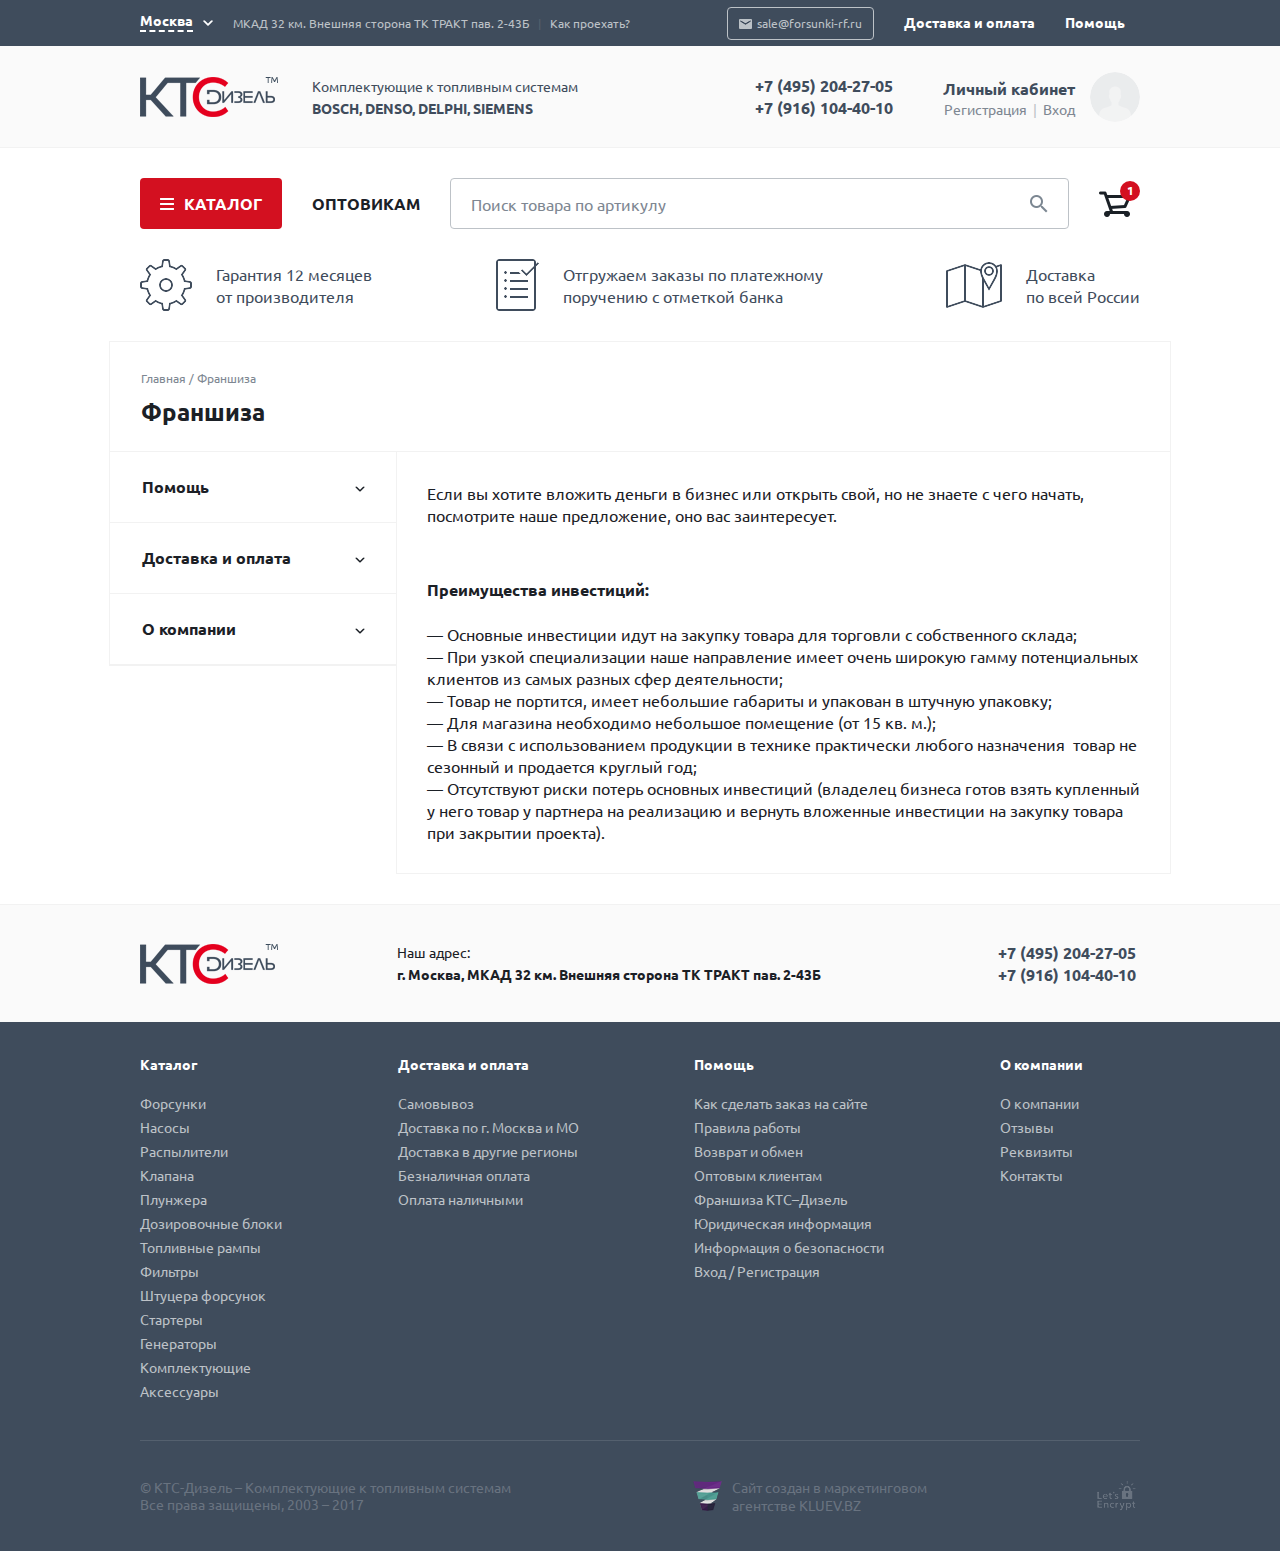
<file: franchise.html>
<!DOCTYPE html>
<html lang="ru">
<head>
  <meta charset="UTF-8">
  <meta http-equiv="Content-Type" content="text/html;charset=UTF-8">
  <meta name="viewport" content="width=device-width, user-scalable=no, initial-scale=1.0, maximum-scale=1.0, minimum-scale=1.0">
  <title>Франшиза</title>
  <link rel="stylesheet" href="style.css">
  <script type="text/javascript" src="https://api-maps.yandex.ru/2.1/?lang=ru_RU"></script>
</head>
<body>
  <div class="global">
    <div class="global__header">
      <header class="header">
        <div class="header__top">
          <div class="header-group  container">
            <div class="header-group__item">
              <div class="city-info">
                <a href="#" class="city-info__picker">
                  <span>Москва</span>
                </a>
                <span class="city-info__content">
                  <span class="city-info__text">МКАД 32 км. Внешняя сторона ТК ТРАКТ пав. 2-43Б</span>
                  <span class="city-info__divider">|</span>
                  <a href="#" class="city-info__link">Как проехать?</a>
                </span>
              </div>
            </div>
            <div class="header-group__item header-group__item--to-right header-group__item--offset-15">
              <button class="button button--dark button--email">sale@forsunki-rf.ru</button>
            </div>
            <div class="header-group__item">
              <a href="#" class="button button--dark">Доставка и оплата</a>
            </div>
            <div class="header-group__item">
              <a href="#" class="button button--dark">Помощь</a>
            </div>
          </div>
        </div>
        <div class="header__main">
          <div class="header-group  container">
            <div class="header-group__item">
              <a href="index.html" title="Перейти на главную" class="logo">КТС Дизель</a>
            </div>
            <div class="header-group__item header-group__item--offset-34">
              <span class="slogan">
                Комплектующие к топливным системам<br>
                <strong>BOSCH, DENSO, DELPHI, SIEMENS</strong>
              </span>
            </div>
            <div class="header-group__item header-group__item--to-right">
              <div class="contacts">
                <a href="#" rel="nofollow" class="contacts__item">+7 (495) 204-27-05</a>
                <a href="#" rel="nofollow" class="contacts__item">+7 (916) 104-40-10</a>
              </div>
            </div>
            <div class="header-group__item header-group__item--offset-50">
              <div class="account-info">
                <div class="account-info__heading">Личный кабинет</div>
                <a class="account-info__link" href="#">Вход</a>
                <span class="account-info__divider"></span>
                <a class="account-info__link" href="#">Регистрация</a>
                <div class="account-info__image"></div>
              </div>
            </div>
          </div>
        </div>
        <div class="header__aside">
          <div class="header-group  container">
            <div class="header-group__item">
              <ul class="main-menu">
  <li class="main-menu__item">
    <a href="#" class="button button--primary  main-menu__title">Каталог</a>
    <ul class="main-menu__sub">
      <li><a href="#">Пункт меню 1</a></li>
      <li><a href="#">Пункт меню 2</a></li>
      <li><a href="#">Пункт меню 3</a></li>
      <li><a href="#">Пункт меню 4</a></li>
      <li><a href="#">Пункт меню 5</a></li>
      <li><a href="#">Пункт меню 6</a></li>
      <li><a href="#">Пункт меню 7</a></li>
      <li><a href="#">Пункт меню 8</a></li>
      <li><a href="#">Пункт меню 9</a></li>
      <li><a href="#">Пункт меню 10</a></li>
      <li><a href="#">Пункт меню 11</a></li>
      <li><a href="#">Пункт меню 12</a></li>
      <li><a href="#">Пункт меню 13</a></li>
    </ul>
  </li>
</ul>            </div>
            <div class="header-group__item header-group__item--offset-10">
              <a href="#" class="button button--primary button--plain">Оптовикам</a>
            </div>
            <div class="header-group__item header-group__item--stretch">
              <input type="search" class="input input--wide input--search" placeholder="Поиск товара по артикулу">
            </div>
            <div class="header-group__item header-group__item--offset-20">
              <div class="basket-info">
                <a href="#" class="basket-info__icon" data-count="1"></a>
                <div class="basket-info__dropdown">
                  <div class="basket-info__heading">
                    Итого - <span class="price">24 744</span>
                  </div>
                  <div class="basket-info__content"></div>
                  <div class="basket-info__bottom">
                    <a href="#" class="button button--primary button--wide">Перейти к оформлению</a>
                  </div>
                </div>
              </div>
            </div>
          </div>
        </div>
        <div class="header__aside">
          <div class="header-group header-group--between  container">
            <div class="header-group__item">
              <div class="block-icon">
                <img src="res/icon_1.png" class="block-icon__icon">
                <div class="block-icon__text">
                  Гарантия 12 месяцев<br />
                  от производителя
                </div>
              </div>
            </div>
            <div class="header-group__item">
              <div class="block-icon">
                <img src="res/icon_2.png" class="block-icon__icon">
                <div class="block-icon__text">
                  Отгружаем заказы по платежному<br />
                  поручению с отметкой банка
                </div>
              </div>
            </div>
            <div class="header-group__item">
              <div class="block-icon">
                <img src="res/icon_3.png" class="block-icon__icon">
                <div class="block-icon__text">
                  Доставка<br />
                  по всей России
                </div>
              </div>
            </div>
          </div>
        </div>
      </header>
    </div>
    <div class="global__content ">
        <div class="container container--large">
    <div class="page">
      <div class="page__header">
        <div class="lead">
  <div class="lead__breadcrumbs">
    <nav role="navigation" class="breadcrumbs">
      <a href="index.html" class="breadcrumbs__item">Главная</a>
      <a href="" class="breadcrumbs__item">Франшиза</a>
    </nav>
  </div>
  <h1 class="lead__title">Франшиза</h1>
</div>      </div>
      <div class="page__aside">
        <div class="menu_left">
  <ul>
    <li class="dropdown">
      <a href="#">Помощь</a>
        <ul>
          <li>
            <a href="#"><span></span>Правила работы</a>
          </li>
          <li>
            <a href="#"><span></span>Как сделать заказ на сайте</a>
          </li>
          <li>
            <a href="#"><span></span>Возврат и обмен</a>
          </li>
          <li>
            <a href="#"><span></span>Оптовым клиентам</a>
          </li>
          <li>
            <a href="#"><span></span>Франшиза КТС-Дизель</a>
          </li>
          <li>
            <a href="#"><span></span>Юридическая информация</a>
          </li>
          <li>
            <a href="#"><span></span>Информация о безопасности</a>
          </li>
        </ul>
    </li>
    <li class="dropdown">
      <a href="#">Доставка и оплата</a>
      <ul>
          <li>
            <a href="#"><span></span>Правила работы</a>
          </li>
          <li>
            <a href="#"><span></span>Как сделать заказ на сайте</a>
          </li>
          <li>
            <a href="#"><span></span>Возврат и обмен</a>
          </li>
          <li>
            <a href="#"><span></span>Оптовым клиентам</a>
          </li>
      </ul>
    </li>
    <li class="dropdown">
      <a href="#">О компании</a>
      <ul>
          <li>
            <a href="#"><span></span>О компании</a>
          </li>
          <li>
            <a href="#"><span></span>Отзывы</a>
          </li>
          <li>
            <a href="#"><span></span>Реквизиты</a>
          </li>
      </ul>
    </li>
  </ul>
</div>      </div>
      <div class="page__main">
        <div class="text-block">
          <p>Если вы хотите вложить деньги в бизнес или открыть свой, но не знаете с чего начать, посмотрите наше предложение, оно вас заинтересует.</p>
        </div>
        <div class="text-block">
          <span class="list-title">Преимущества инвестиций:</span>
          <ul>
            <li>—  Основные инвестиции идут на закупку товара для торговли с собственного склада;</li>
            <li>—  При узкой специализации наше направление имеет очень широкую гамму потенциальных клиентов из самых разных сфер деятельности;</li>
            <li>—  Товар не портится, имеет небольшие габариты и упакован в штучную упаковку;</li>
            <li>—  Для магазина необходимо небольшое помещение (от 15 кв. м.);</li>
            <li>—  В связи с использованием продукции в технике практически любого назначения ­ товар не сезонный и продается круглый год;</li>
            <li>—  Отсутствуют риски потерь основных инвестиций (владелец бизнеса готов взять купленный у него товар у партнера на реализацию и вернуть вложенные инвестиции на закупку товара при закрытии проекта).</li>
          </ul>
        </div>
      </div>
    </div>
  </div>
    </div>
    <div class="global__footer">
            <footer class="footer">
        <div class="footer__top">
          <div class="footer-group container">
            <div class="footer-group__item">
              <a href="index.html" title="Перейти на главную" class="logo">КТС Дизель</a>
            </div>
            <div class="footer-group__item footer-group__item--offset">
              <span class="address">
                Наш адрес:<br />
                <strong>г. Москва, МКАД 32 км. Внешняя сторона ТК ТРАКТ пав. 2-43Б</strong>
              </span>
            </div>
            <div class="footer-group__item footer-group__item--right">
              <div class="contacts">
                <a href="#" rel="nofollow" class="contacts__item">+7 (495) 204-27-05</a>
                <a href="#" rel="nofollow" class="contacts__item">+7 (916) 104-40-10</a>
              </div>
            </div>
          </div>
        </div>
        <div class="footer__main">
          <div class="footer-menu container">
  <div class="footer-menu__item">
    <div class="footer-menu__title">Каталог</div>
    <ul class="footer-menu__list">
      <li>
        <a href="#">Форсунки</a>
      </li>
      <li>
        <a href="#">Насосы</a>
      </li>
      <li>
        <a href="#">Распылители</a>
      </li>
      <li>
        <a href="#">Клапана</a>
      </li>
      <li>
        <a href="#">Плунжера</a>
      </li>
      <li>
        <a href="#">Дозировочные блоки</a>
      </li>
      <li>
        <a href="#">Топливные рампы</a>
      </li>
      <li>
        <a href="#">Фильтры</a>
      </li>
      <li>
        <a href="#">Штуцера форсунок</a>
      </li>
      <li>
        <a href="#">Стартеры</a>
      </li>
      <li>
        <a href="#">Генераторы</a>
      </li>
      <li>
        <a href="#">Комплектующие</a>
      </li>
      <li>
        <a href="#">Аксессуары</a>
      </li>
    </ul>
  </div>
  <div class="footer-menu__item">
    <div class="footer-menu__title">Доставка и оплата</div>
    <ul class="footer-menu__list">
      <li>
        <a href="#">Самовывоз</a>
      </li>
      <li>
        <a href="#">Доставка по г. Москва и МО</a>
      </li>
      <li>
        <a href="#">Доставка в другие регионы</a>
      </li>
      <li>
        <a href="#">Безналичная оплата</a>
      </li>
      <li>
        <a href="#">Оплата наличными</a>
      </li>
    </ul>
  </div>
  <div class="footer-menu__item">
    <div class="footer-menu__title">Помощь</div>
    <ul class="footer-menu__list">
      <li>
        <a href="#">Как сделать заказ на сайте</a>
      </li>
      <li>
        <a href="#">Правила работы</a>
      </li>
      <li>
        <a href="#">Возврат и обмен</a>
      </li>
      <li>
        <a href="#">Оптовым клиентам</a>
      </li>
      <li>
        <a href="#">Франшиза КТС–Дизель</a>
      </li>
      <li>
        <a href="#">Юридическая информация</a>
      </li>
      <li>
        <a href="#">Информация о безопасности</a>
      </li>
      <li>
        <a href="#">Вход  /  Регистрация</a>
      </li>
    </ul>
  </div>
  <div class="footer-menu__item">
    <div class="footer-menu__title">О компании</div>
    <ul class="footer-menu__list">
      <li>
        <a href="#">О компании</a>
      </li>
      <li>
        <a href="#">Отзывы</a>
      </li>
      <li>
        <a href="#">Реквизиты</a>
      </li>
      <li>
        <a href="#">Контакты</a>
      </li>
    </ul>
  </div>
</div>        </div>
        <div class="footer__bottom">
          <div class="footer-group container">
            <div class="footer-group__item footer-group__item">
              <div class="copyright">
                © КТС-Дизель – Комплектующие к топливным системам<br />
                Все права защищены, 2003 – 2017
              </div>
            </div>
            <div class="footer-group__item">
              <a href="https://kluev.bz/" target="_blank" rel="nofollow" class="studio studio--offset">
                Сайт создан в маркетинговом<br />
                агентстве KLUEV.BZ
              </a>
            </div>
            <div class="footer-group__item">
              <a href="https://letsencrypt.org/" target="_blank" rel="nofollow" class="encrypt"></a>
            </div>
          </div>
        </div>
      </footer>
    </div>
  </div>
  <script src="script.js"></script>
</body>
</html>
</file>
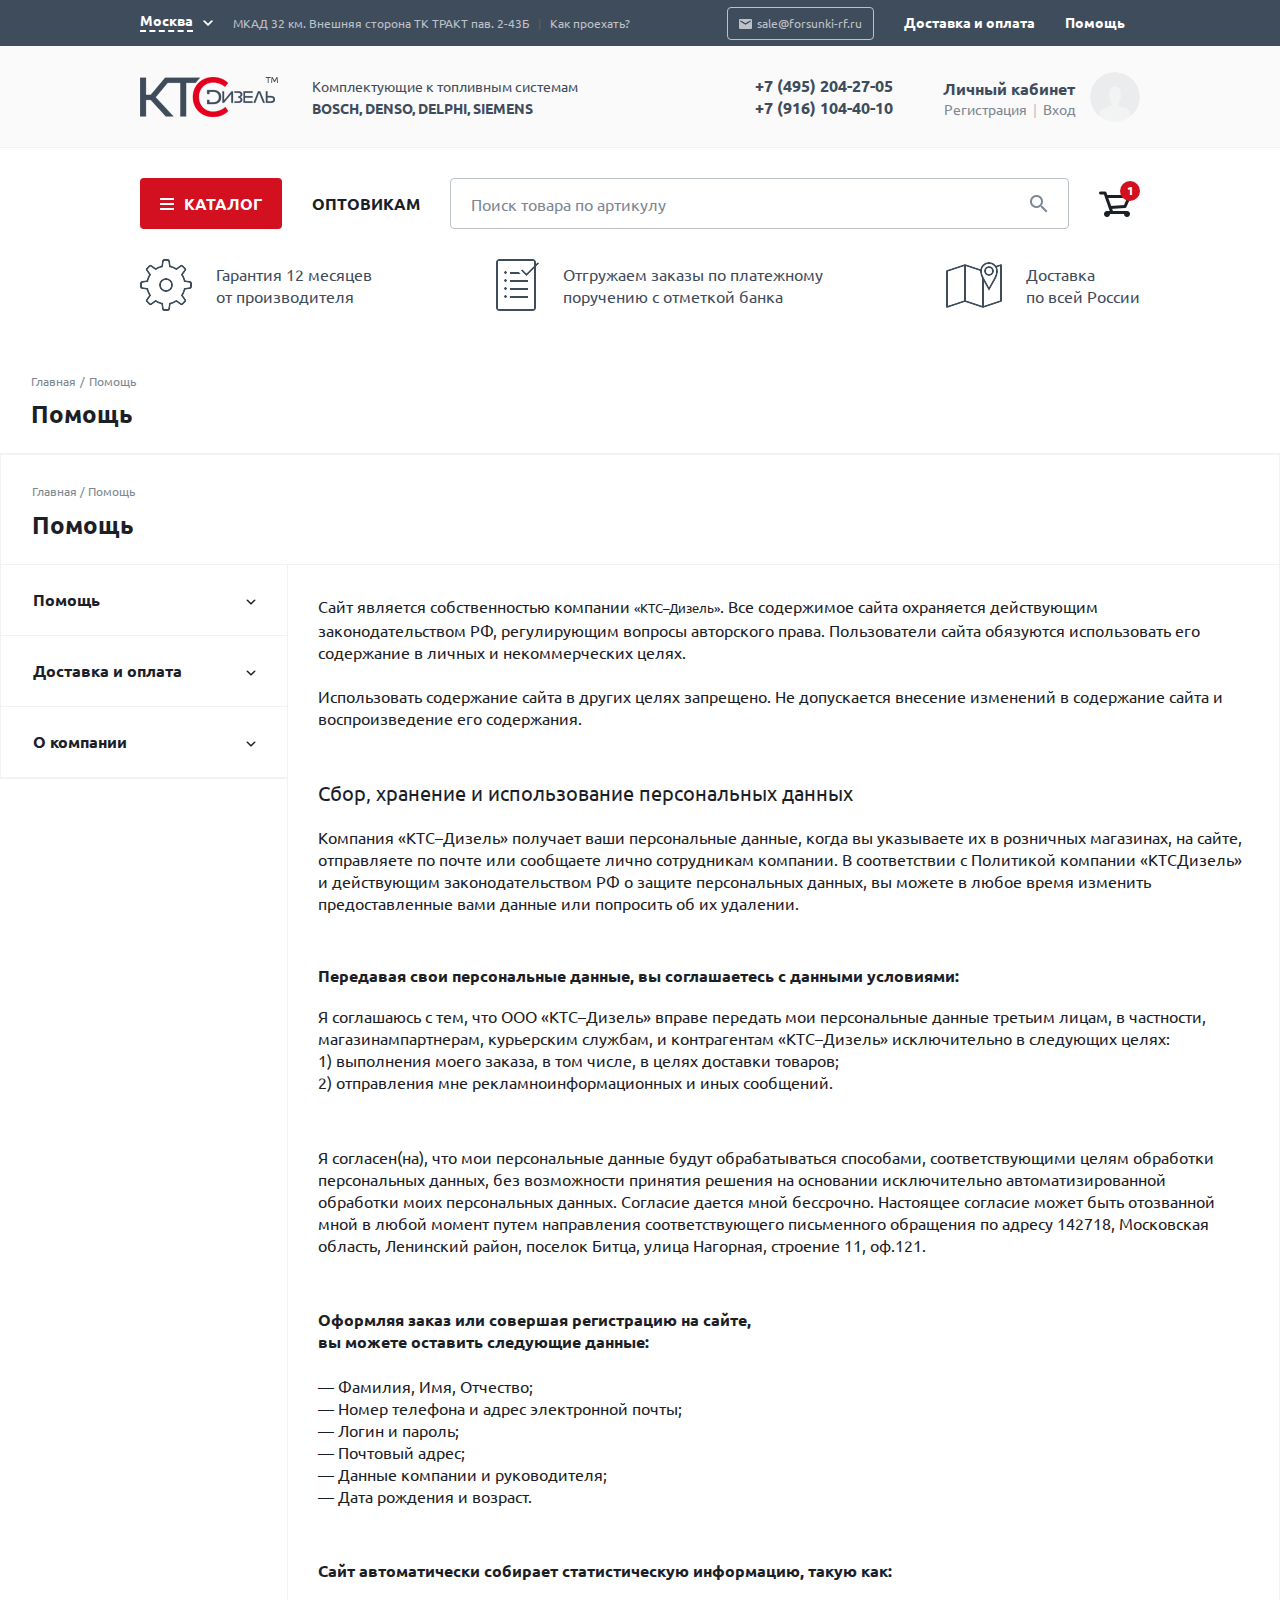
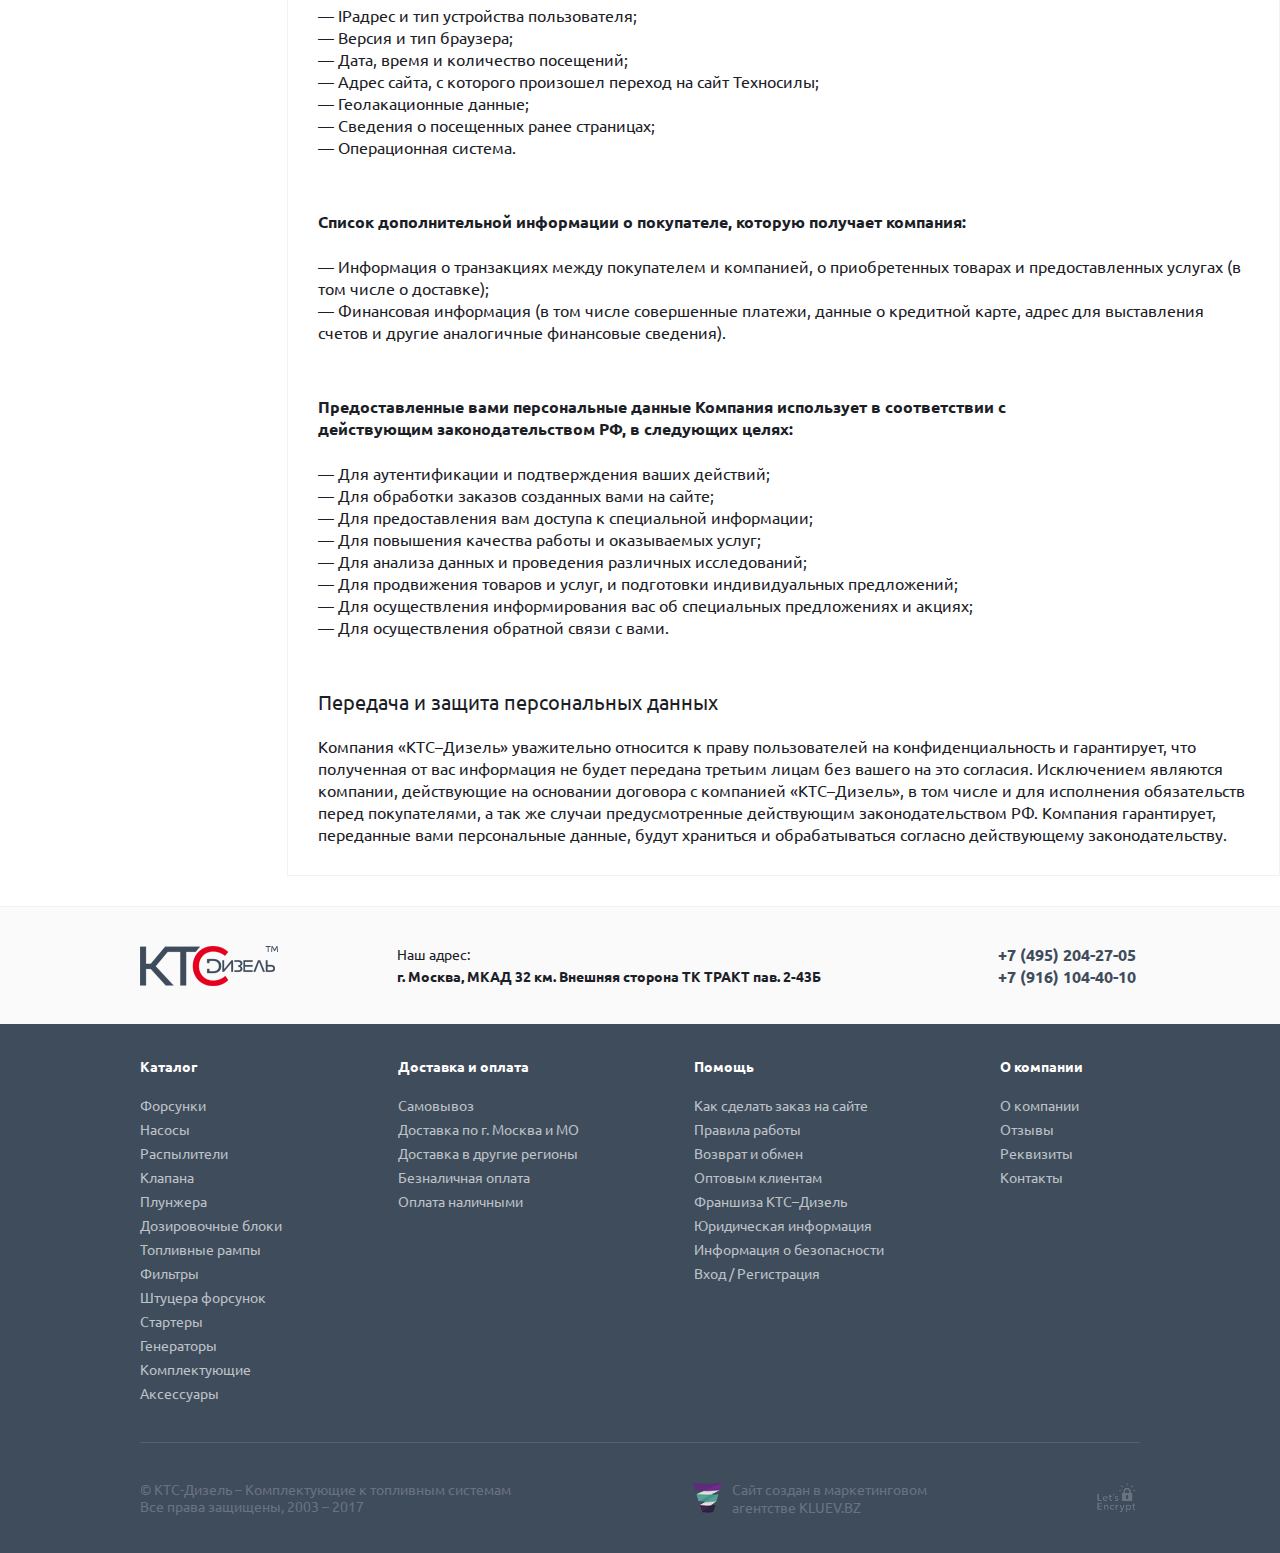
<file: help.html>
<!DOCTYPE html>
<html lang="ru">
<head>
  <meta charset="UTF-8">
  <meta http-equiv="Content-Type" content="text/html;charset=UTF-8">
  <meta name="viewport" content="width=device-width, user-scalable=no, initial-scale=1.0, maximum-scale=1.0, minimum-scale=1.0">
  <title>Помощь</title>
  <link rel="stylesheet" href="style.css">
  <script type="text/javascript" src="https://api-maps.yandex.ru/2.1/?lang=ru_RU"></script>
</head>
<body>
  <div class="global">
    <div class="global__header">
      <header class="header">
        <div class="header__top">
          <div class="header-group  container">
            <div class="header-group__item">
              <div class="city-info">
                <a href="#" class="city-info__picker">
                  <span>Москва</span>
                </a>
                <span class="city-info__content">
                  <span class="city-info__text">МКАД 32 км. Внешняя сторона ТК ТРАКТ пав. 2-43Б</span>
                  <span class="city-info__divider">|</span>
                  <a href="#" class="city-info__link">Как проехать?</a>
                </span>
              </div>
            </div>
            <div class="header-group__item header-group__item--to-right header-group__item--offset-15">
              <button class="button button--dark button--email">sale@forsunki-rf.ru</button>
            </div>
            <div class="header-group__item">
              <a href="#" class="button button--dark">Доставка и оплата</a>
            </div>
            <div class="header-group__item">
              <a href="#" class="button button--dark">Помощь</a>
            </div>
          </div>
        </div>
        <div class="header__main">
          <div class="header-group  container">
            <div class="header-group__item">
              <a href="index.html" title="Перейти на главную" class="logo">КТС Дизель</a>
            </div>
            <div class="header-group__item header-group__item--offset-34">
              <span class="slogan">
                Комплектующие к топливным системам<br>
                <strong>BOSCH, DENSO, DELPHI, SIEMENS</strong>
              </span>
            </div>
            <div class="header-group__item header-group__item--to-right">
              <div class="contacts">
                <a href="#" rel="nofollow" class="contacts__item">+7 (495) 204-27-05</a>
                <a href="#" rel="nofollow" class="contacts__item">+7 (916) 104-40-10</a>
              </div>
            </div>
            <div class="header-group__item header-group__item--offset-50">
              <div class="account-info">
                <div class="account-info__heading">Личный кабинет</div>
                <a class="account-info__link" href="#">Вход</a>
                <span class="account-info__divider"></span>
                <a class="account-info__link" href="#">Регистрация</a>
                <div class="account-info__image"></div>
              </div>
            </div>
          </div>
        </div>
        <div class="header__aside">
          <div class="header-group  container">
            <div class="header-group__item">
              <ul class="main-menu">
  <li class="main-menu__item">
    <a href="#" class="button button--primary  main-menu__title">Каталог</a>
    <ul class="main-menu__sub">
      <li><a href="#">Пункт меню 1</a></li>
      <li><a href="#">Пункт меню 2</a></li>
      <li><a href="#">Пункт меню 3</a></li>
      <li><a href="#">Пункт меню 4</a></li>
      <li><a href="#">Пункт меню 5</a></li>
      <li><a href="#">Пункт меню 6</a></li>
      <li><a href="#">Пункт меню 7</a></li>
      <li><a href="#">Пункт меню 8</a></li>
      <li><a href="#">Пункт меню 9</a></li>
      <li><a href="#">Пункт меню 10</a></li>
      <li><a href="#">Пункт меню 11</a></li>
      <li><a href="#">Пункт меню 12</a></li>
      <li><a href="#">Пункт меню 13</a></li>
    </ul>
  </li>
</ul>            </div>
            <div class="header-group__item header-group__item--offset-10">
              <a href="#" class="button button--primary button--plain">Оптовикам</a>
            </div>
            <div class="header-group__item header-group__item--stretch">
              <input type="search" class="input input--wide input--search" placeholder="Поиск товара по артикулу">
            </div>
            <div class="header-group__item header-group__item--offset-20">
              <div class="basket-info">
                <a href="#" class="basket-info__icon" data-count="1"></a>
                <div class="basket-info__dropdown">
                  <div class="basket-info__heading">
                    Итого - <span class="price">24 744</span>
                  </div>
                  <div class="basket-info__content"></div>
                  <div class="basket-info__bottom">
                    <a href="#" class="button button--primary button--wide">Перейти к оформлению</a>
                  </div>
                </div>
              </div>
            </div>
          </div>
        </div>
        <div class="header__aside">
          <div class="header-group header-group--between  container">
            <div class="header-group__item">
              <div class="block-icon">
                <img src="res/icon_1.png" class="block-icon__icon">
                <div class="block-icon__text">
                  Гарантия 12 месяцев<br />
                  от производителя
                </div>
              </div>
            </div>
            <div class="header-group__item">
              <div class="block-icon">
                <img src="res/icon_2.png" class="block-icon__icon">
                <div class="block-icon__text">
                  Отгружаем заказы по платежному<br />
                  поручению с отметкой банка
                </div>
              </div>
            </div>
            <div class="header-group__item">
              <div class="block-icon">
                <img src="res/icon_3.png" class="block-icon__icon">
                <div class="block-icon__text">
                  Доставка<br />
                  по всей России
                </div>
              </div>
            </div>
          </div>
        </div>
      </header>
    </div>
    <div class="global__content ">
        <div class="block_title">
  <div class="block_title__breadcrumbs">
    <nav role="navigation">
          <a href="/" class="bs__it">Главная</a>
          <span>/</span>
          <a href="#" class="bs__it">Помощь</a>
    </nav>
    <h1 class="title">Помощь</h1>
  </div>
</div>  <div class="page">
    <div class="page__header">
      <div class="lead">
  <div class="lead__breadcrumbs">
    <nav role="navigation" class="breadcrumbs">
      <a href="index.html" class="breadcrumbs__item">Главная</a>
      <a href="" class="breadcrumbs__item">Помощь</a>
    </nav>
  </div>
  <h1 class="lead__title">Помощь</h1>
</div>    </div>
    <div class="page__aside">
      <div class="menu_left">
  <ul>
    <li class="dropdown">
      <a href="#">Помощь</a>
        <ul>
          <li>
            <a href="#"><span></span>Правила работы</a>
          </li>
          <li>
            <a href="#"><span></span>Как сделать заказ на сайте</a>
          </li>
          <li>
            <a href="#"><span></span>Возврат и обмен</a>
          </li>
          <li>
            <a href="#"><span></span>Оптовым клиентам</a>
          </li>
          <li>
            <a href="#"><span></span>Франшиза КТС-Дизель</a>
          </li>
          <li>
            <a href="#"><span></span>Юридическая информация</a>
          </li>
          <li>
            <a href="#"><span></span>Информация о безопасности</a>
          </li>
        </ul>
    </li>
    <li class="dropdown">
      <a href="#">Доставка и оплата</a>
      <ul>
          <li>
            <a href="#"><span></span>Правила работы</a>
          </li>
          <li>
            <a href="#"><span></span>Как сделать заказ на сайте</a>
          </li>
          <li>
            <a href="#"><span></span>Возврат и обмен</a>
          </li>
          <li>
            <a href="#"><span></span>Оптовым клиентам</a>
          </li>
      </ul>
    </li>
    <li class="dropdown">
      <a href="#">О компании</a>
      <ul>
          <li>
            <a href="#"><span></span>О компании</a>
          </li>
          <li>
            <a href="#"><span></span>Отзывы</a>
          </li>
          <li>
            <a href="#"><span></span>Реквизиты</a>
          </li>
      </ul>
    </li>
  </ul>
</div>    </div>
    <div class="page__main">
      <div class="text-block">
        <p>Сайт является собственностью компании <small>«КТС–Дизель»</small>. Все содержимое сайта охраняется действующим законодательством РФ, регулирующим вопросы авторского права. Пользователи сайта обязуются использовать его содержание в личных и некоммерческих целях.</p> 
        <p>Использовать содержание сайта в других целях запрещено. Не допускается внесение изменений в содержание сайта и воспроизведение его содержания.</p>
      </div>
      <div class="text-block">
        <h3>Сбор, хранение и использование персональных данных</h3>
        <p>Компания «КТС–Дизель» получает ваши персональные данные, когда вы указываете их в розничных магазинах, на сайте, отправляете по почте или сообщаете лично сотрудникам компании. В соответствии с Политикой компании «КТС­Дизель» и действующим законодательством РФ о защите персональных данных, вы можете в любое время изменить предоставленные вами данные или попросить об их удалении.</p>
      </div>
      <div class="text-block">
        <strong class="no-marg">Передавая свои персональные данные, вы соглашаетесь с данными условиями:</strong>
        <p>Я соглашаюсь с тем, что ООО «КТС–Дизель» вправе передать мои персональные данные третьим лицам, в частности, магазинам­партнерам, курьерским службам, и контрагентам «КТС–Дизель» исключительно в следующих целях:</p>
        <ul class="no-marg">
          <li>1) выполнения моего заказа, в том числе, в целях доставки товаров;</li>
          <li>2) отправления мне рекламно­информационных и иных сообщений.</li>
        </ul>
      </div>
      <div class="text-block">
        <p>Я согласен(на), что мои персональные данные будут обрабатываться способами, соответствующими целям обработки персональных данных, без возможности принятия решения на основании исключительно автоматизированной обработки моих персональных данных. Согласие дается мной бессрочно. Настоящее согласие может быть отозванной мной в любой момент путем направления соответствующего письменного обращения по адресу 142718, Московская область, Ленинский район, поселок Битца, улица Нагорная, строение 11, оф.1­21.</p>
      </div>
      <div class="text-block">
        <span class="list-title">Оформляя заказ или совершая регистрацию на сайте,<br />вы можете оставить следующие данные:</span>
        <ul>
          <li>—  Фамилия, Имя, Отчество;</li>
          <li>—  Номер телефона и адрес электронной почты;</li>
          <li>—  Логин и пароль;</li>
          <li>—  Почтовый адрес;</li>
          <li>—  Данные компании и руководителя;</li>
          <li>—  Дата рождения и возраст.</li>
        </ul>
      </div>
      <div class="text-block">
        <span class="list-title">Сайт автоматически собирает статистическую информацию, такую как:</span>
        <ul>
          <li>—  IP­адрес и тип устройства пользователя;</li>
          <li>—  Версия и тип браузера;</li>
          <li>—  Дата, время и количество посещений;</li>
          <li>—  Адрес сайта, с которого произошел переход на сайт Техносилы;</li>
          <li>—  Геолакационные данные;</li>
          <li>—  Сведения о посещенных ранее страницах;</li>
          <li>—  Операционная система.</li>
        </ul>
      </div>
      <div class="text-block">
        <span class="list-title">Список дополнительной информации о покупателе, которую получает компания:</span>
        <ul>
          <li>—  Информация о транзакциях между покупателем и компанией, о приобретенных товарах и предоставленных услугах (в том числе о доставке);</li>
          <li>—  Финансовая информация (в том числе совершенные платежи, данные о кредитной карте, адрес для выставления счетов и другие аналогичные финансовые сведения).</li>
        </ul>
      </div>
      <div class="text-block">
        <span class="list-title">Предоставленные вами персональные данные Компания использует в соответствии с<br />
        действующим законодательством РФ, в следующих целях:</span>
        <ul>
          <li>—  Для аутентификации и подтверждения ваших действий;</li>
          <li>—  Для обработки заказов созданных вами на сайте;</li>
          <li>—  Для предоставления вам доступа к специальной информации;</li>
          <li>—  Для повышения качества работы и оказываемых услуг;</li>
          <li>—  Для анализа данных и проведения различных исследований;</li>
          <li>—  Для продвижения товаров и услуг, и подготовки индивидуальных предложений;</li>
          <li>—  Для осуществления информирования вас об специальных предложениях и акциях;</li>
          <li>—  Для осуществления обратной связи с вами.</li>
        </ul>
      </div>
      <div class="text-block">
        <h3>Передача и защита персональных данных</h3>
        <p>Компания «КТС–Дизель» уважительно относится к праву пользователей на конфиденциальность и гарантирует, что полученная от вас информация не будет передана третьим лицам без вашего на это согласия. Исключением являются компании, действующие на основании договора с компанией «КТС–Дизель», в том числе и для исполнения обязательств перед покупателями, а так же случаи предусмотренные действующим законодательством РФ. Компания гарантирует, переданные вами персональные данные, будут храниться и обрабатываться согласно действующему законодательству.</p>
      </div>
    </div>
  </div>
    </div>
    <div class="global__footer">
            <footer class="footer">
        <div class="footer__top">
          <div class="footer-group container">
            <div class="footer-group__item">
              <a href="index.html" title="Перейти на главную" class="logo">КТС Дизель</a>
            </div>
            <div class="footer-group__item footer-group__item--offset">
              <span class="address">
                Наш адрес:<br />
                <strong>г. Москва, МКАД 32 км. Внешняя сторона ТК ТРАКТ пав. 2-43Б</strong>
              </span>
            </div>
            <div class="footer-group__item footer-group__item--right">
              <div class="contacts">
                <a href="#" rel="nofollow" class="contacts__item">+7 (495) 204-27-05</a>
                <a href="#" rel="nofollow" class="contacts__item">+7 (916) 104-40-10</a>
              </div>
            </div>
          </div>
        </div>
        <div class="footer__main">
          <div class="footer-menu container">
  <div class="footer-menu__item">
    <div class="footer-menu__title">Каталог</div>
    <ul class="footer-menu__list">
      <li>
        <a href="#">Форсунки</a>
      </li>
      <li>
        <a href="#">Насосы</a>
      </li>
      <li>
        <a href="#">Распылители</a>
      </li>
      <li>
        <a href="#">Клапана</a>
      </li>
      <li>
        <a href="#">Плунжера</a>
      </li>
      <li>
        <a href="#">Дозировочные блоки</a>
      </li>
      <li>
        <a href="#">Топливные рампы</a>
      </li>
      <li>
        <a href="#">Фильтры</a>
      </li>
      <li>
        <a href="#">Штуцера форсунок</a>
      </li>
      <li>
        <a href="#">Стартеры</a>
      </li>
      <li>
        <a href="#">Генераторы</a>
      </li>
      <li>
        <a href="#">Комплектующие</a>
      </li>
      <li>
        <a href="#">Аксессуары</a>
      </li>
    </ul>
  </div>
  <div class="footer-menu__item">
    <div class="footer-menu__title">Доставка и оплата</div>
    <ul class="footer-menu__list">
      <li>
        <a href="#">Самовывоз</a>
      </li>
      <li>
        <a href="#">Доставка по г. Москва и МО</a>
      </li>
      <li>
        <a href="#">Доставка в другие регионы</a>
      </li>
      <li>
        <a href="#">Безналичная оплата</a>
      </li>
      <li>
        <a href="#">Оплата наличными</a>
      </li>
    </ul>
  </div>
  <div class="footer-menu__item">
    <div class="footer-menu__title">Помощь</div>
    <ul class="footer-menu__list">
      <li>
        <a href="#">Как сделать заказ на сайте</a>
      </li>
      <li>
        <a href="#">Правила работы</a>
      </li>
      <li>
        <a href="#">Возврат и обмен</a>
      </li>
      <li>
        <a href="#">Оптовым клиентам</a>
      </li>
      <li>
        <a href="#">Франшиза КТС–Дизель</a>
      </li>
      <li>
        <a href="#">Юридическая информация</a>
      </li>
      <li>
        <a href="#">Информация о безопасности</a>
      </li>
      <li>
        <a href="#">Вход  /  Регистрация</a>
      </li>
    </ul>
  </div>
  <div class="footer-menu__item">
    <div class="footer-menu__title">О компании</div>
    <ul class="footer-menu__list">
      <li>
        <a href="#">О компании</a>
      </li>
      <li>
        <a href="#">Отзывы</a>
      </li>
      <li>
        <a href="#">Реквизиты</a>
      </li>
      <li>
        <a href="#">Контакты</a>
      </li>
    </ul>
  </div>
</div>        </div>
        <div class="footer__bottom">
          <div class="footer-group container">
            <div class="footer-group__item footer-group__item">
              <div class="copyright">
                © КТС-Дизель – Комплектующие к топливным системам<br />
                Все права защищены, 2003 – 2017
              </div>
            </div>
            <div class="footer-group__item">
              <a href="https://kluev.bz/" target="_blank" rel="nofollow" class="studio studio--offset">
                Сайт создан в маркетинговом<br />
                агентстве KLUEV.BZ
              </a>
            </div>
            <div class="footer-group__item">
              <a href="https://letsencrypt.org/" target="_blank" rel="nofollow" class="encrypt"></a>
            </div>
          </div>
        </div>
      </footer>
    </div>
  </div>
  <script src="script.js"></script>
</body>
</html>
</file>
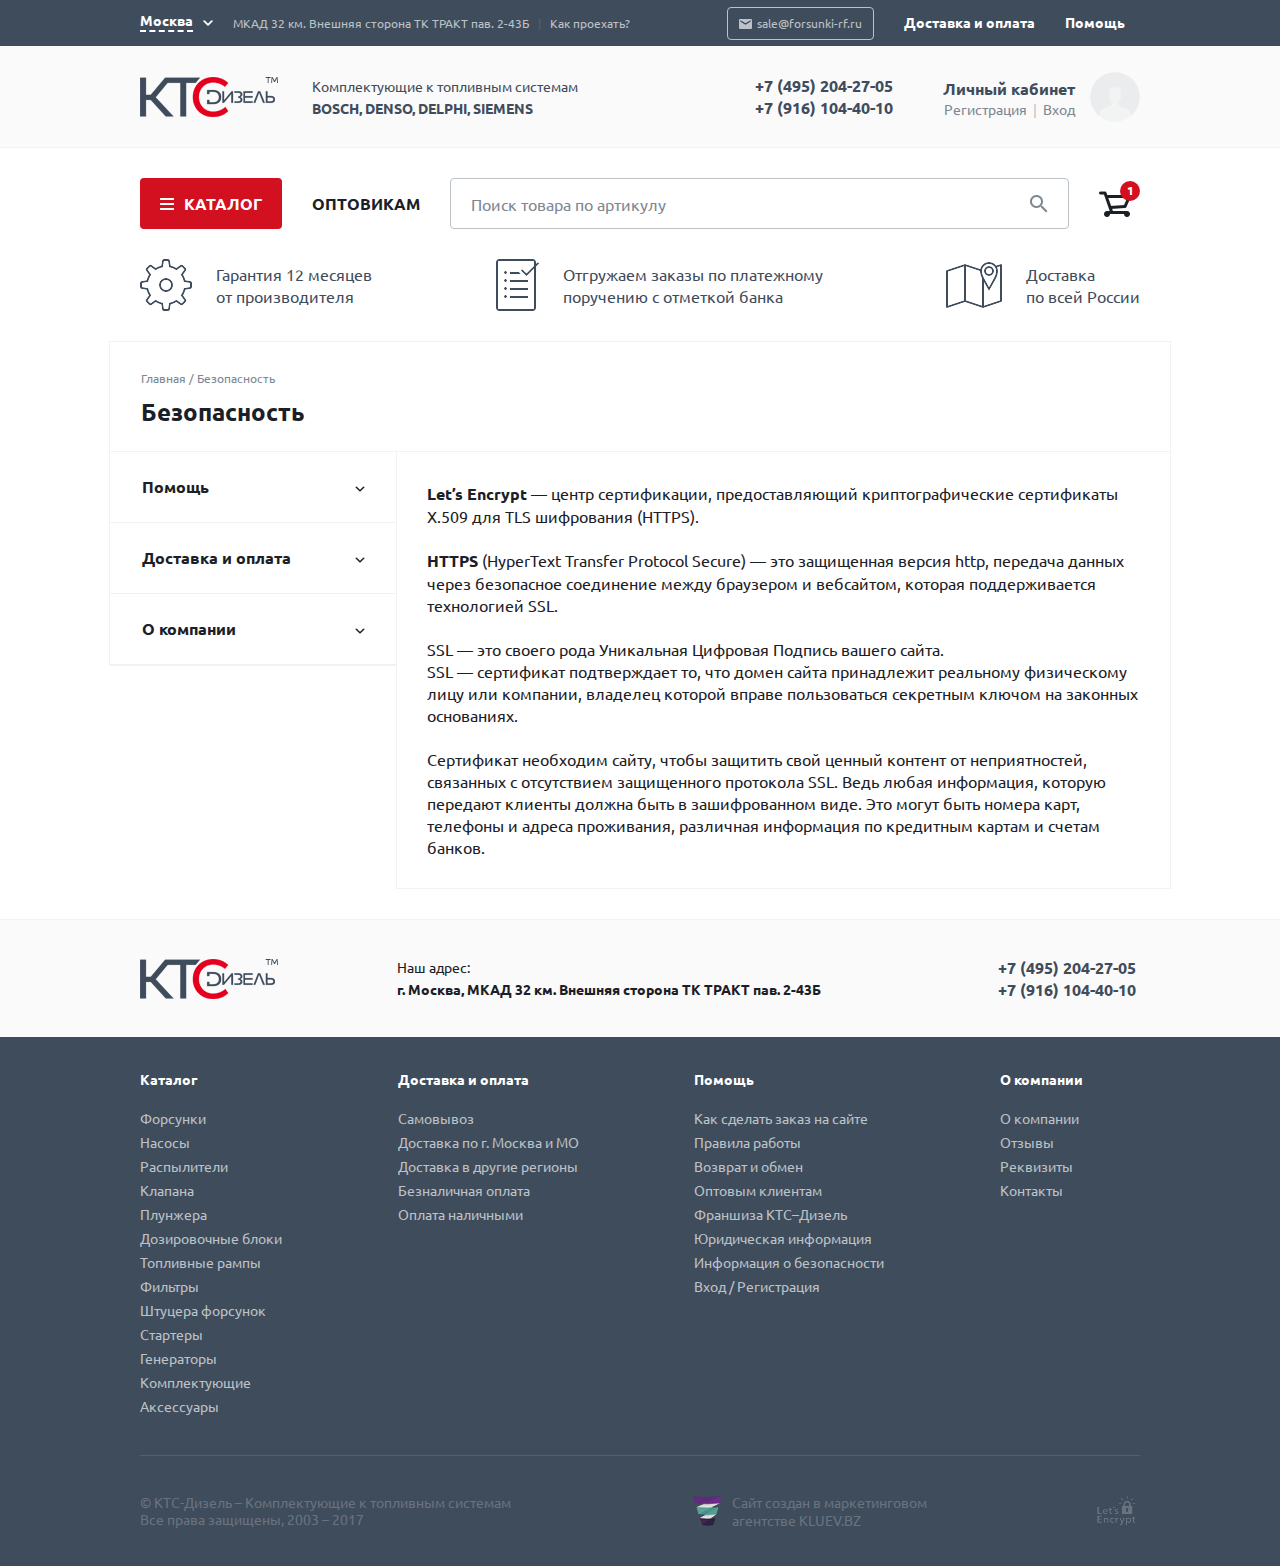
<file: security.html>
<!DOCTYPE html>
<html lang="ru">
<head>
  <meta charset="UTF-8">
  <meta http-equiv="Content-Type" content="text/html;charset=UTF-8">
  <meta name="viewport" content="width=device-width, user-scalable=no, initial-scale=1.0, maximum-scale=1.0, minimum-scale=1.0">
  <title>Безопасность</title>
  <link rel="stylesheet" href="style.css">
  <script type="text/javascript" src="https://api-maps.yandex.ru/2.1/?lang=ru_RU"></script>
</head>
<body>
  <div class="global">
    <div class="global__header">
      <header class="header">
        <div class="header__top">
          <div class="header-group  container">
            <div class="header-group__item">
              <div class="city-info">
                <a href="#" class="city-info__picker">
                  <span>Москва</span>
                </a>
                <span class="city-info__content">
                  <span class="city-info__text">МКАД 32 км. Внешняя сторона ТК ТРАКТ пав. 2-43Б</span>
                  <span class="city-info__divider">|</span>
                  <a href="#" class="city-info__link">Как проехать?</a>
                </span>
              </div>
            </div>
            <div class="header-group__item header-group__item--to-right header-group__item--offset-15">
              <button class="button button--dark button--email">sale@forsunki-rf.ru</button>
            </div>
            <div class="header-group__item">
              <a href="#" class="button button--dark">Доставка и оплата</a>
            </div>
            <div class="header-group__item">
              <a href="#" class="button button--dark">Помощь</a>
            </div>
          </div>
        </div>
        <div class="header__main">
          <div class="header-group  container">
            <div class="header-group__item">
              <a href="index.html" title="Перейти на главную" class="logo">КТС Дизель</a>
            </div>
            <div class="header-group__item header-group__item--offset-34">
              <span class="slogan">
                Комплектующие к топливным системам<br>
                <strong>BOSCH, DENSO, DELPHI, SIEMENS</strong>
              </span>
            </div>
            <div class="header-group__item header-group__item--to-right">
              <div class="contacts">
                <a href="#" rel="nofollow" class="contacts__item">+7 (495) 204-27-05</a>
                <a href="#" rel="nofollow" class="contacts__item">+7 (916) 104-40-10</a>
              </div>
            </div>
            <div class="header-group__item header-group__item--offset-50">
              <div class="account-info">
                <div class="account-info__heading">Личный кабинет</div>
                <a class="account-info__link" href="#">Вход</a>
                <span class="account-info__divider"></span>
                <a class="account-info__link" href="#">Регистрация</a>
                <div class="account-info__image"></div>
              </div>
            </div>
          </div>
        </div>
        <div class="header__aside">
          <div class="header-group  container">
            <div class="header-group__item">
              <ul class="main-menu">
  <li class="main-menu__item">
    <a href="#" class="button button--primary  main-menu__title">Каталог</a>
    <ul class="main-menu__sub">
      <li><a href="#">Пункт меню 1</a></li>
      <li><a href="#">Пункт меню 2</a></li>
      <li><a href="#">Пункт меню 3</a></li>
      <li><a href="#">Пункт меню 4</a></li>
      <li><a href="#">Пункт меню 5</a></li>
      <li><a href="#">Пункт меню 6</a></li>
      <li><a href="#">Пункт меню 7</a></li>
      <li><a href="#">Пункт меню 8</a></li>
      <li><a href="#">Пункт меню 9</a></li>
      <li><a href="#">Пункт меню 10</a></li>
      <li><a href="#">Пункт меню 11</a></li>
      <li><a href="#">Пункт меню 12</a></li>
      <li><a href="#">Пункт меню 13</a></li>
    </ul>
  </li>
</ul>            </div>
            <div class="header-group__item header-group__item--offset-10">
              <a href="#" class="button button--primary button--plain">Оптовикам</a>
            </div>
            <div class="header-group__item header-group__item--stretch">
              <input type="search" class="input input--wide input--search" placeholder="Поиск товара по артикулу">
            </div>
            <div class="header-group__item header-group__item--offset-20">
              <div class="basket-info">
                <a href="#" class="basket-info__icon" data-count="1"></a>
                <div class="basket-info__dropdown">
                  <div class="basket-info__heading">
                    Итого - <span class="price">24 744</span>
                  </div>
                  <div class="basket-info__content"></div>
                  <div class="basket-info__bottom">
                    <a href="#" class="button button--primary button--wide">Перейти к оформлению</a>
                  </div>
                </div>
              </div>
            </div>
          </div>
        </div>
        <div class="header__aside">
          <div class="header-group header-group--between  container">
            <div class="header-group__item">
              <div class="block-icon">
                <img src="res/icon_1.png" class="block-icon__icon">
                <div class="block-icon__text">
                  Гарантия 12 месяцев<br />
                  от производителя
                </div>
              </div>
            </div>
            <div class="header-group__item">
              <div class="block-icon">
                <img src="res/icon_2.png" class="block-icon__icon">
                <div class="block-icon__text">
                  Отгружаем заказы по платежному<br />
                  поручению с отметкой банка
                </div>
              </div>
            </div>
            <div class="header-group__item">
              <div class="block-icon">
                <img src="res/icon_3.png" class="block-icon__icon">
                <div class="block-icon__text">
                  Доставка<br />
                  по всей России
                </div>
              </div>
            </div>
          </div>
        </div>
      </header>
    </div>
    <div class="global__content ">
        <div class="container container--large">
    <div class="page">
      <div class="page__header">
        <div class="lead">
  <div class="lead__breadcrumbs">
    <nav role="navigation" class="breadcrumbs">
      <a href="index.html" class="breadcrumbs__item">Главная</a>
      <a href="" class="breadcrumbs__item">Безопасность</a>
    </nav>
  </div>
  <h1 class="lead__title">Безопасность</h1>
</div>      </div>
      <div class="page__aside">
        <div class="menu_left">
  <ul>
    <li class="dropdown">
      <a href="#">Помощь</a>
        <ul>
          <li>
            <a href="#"><span></span>Правила работы</a>
          </li>
          <li>
            <a href="#"><span></span>Как сделать заказ на сайте</a>
          </li>
          <li>
            <a href="#"><span></span>Возврат и обмен</a>
          </li>
          <li>
            <a href="#"><span></span>Оптовым клиентам</a>
          </li>
          <li>
            <a href="#"><span></span>Франшиза КТС-Дизель</a>
          </li>
          <li>
            <a href="#"><span></span>Юридическая информация</a>
          </li>
          <li>
            <a href="#"><span></span>Информация о безопасности</a>
          </li>
        </ul>
    </li>
    <li class="dropdown">
      <a href="#">Доставка и оплата</a>
      <ul>
          <li>
            <a href="#"><span></span>Правила работы</a>
          </li>
          <li>
            <a href="#"><span></span>Как сделать заказ на сайте</a>
          </li>
          <li>
            <a href="#"><span></span>Возврат и обмен</a>
          </li>
          <li>
            <a href="#"><span></span>Оптовым клиентам</a>
          </li>
      </ul>
    </li>
    <li class="dropdown">
      <a href="#">О компании</a>
      <ul>
          <li>
            <a href="#"><span></span>О компании</a>
          </li>
          <li>
            <a href="#"><span></span>Отзывы</a>
          </li>
          <li>
            <a href="#"><span></span>Реквизиты</a>
          </li>
      </ul>
    </li>
  </ul>
</div>      </div>
      <div class="page__main">
        <div class="text-block">
          <p><strong>Let’s Encrypt</strong>  —  центр сертификации, предоставляющий криптографические сертификаты Х.509 для TLS шифрования (HTTPS).</p>
          <p><strong>HTTPS</strong> (HyperText Transfer Protocol Secure)  —  это защищенная версия http, передача данных через безопасное соединение между браузером и вебсайтом, которая поддерживается технологией SSL.</p>
          <p>SSL  —  это своего рода Уникальная Цифровая Подпись вашего сайта.<br />
          SSL  —  сертификат подтверждает то, что домен сайта принадлежит реальному физическому лицу или компании, владелец которой вправе пользоваться секретным ключом на законных основаниях.</p>
          <p>Сертификат необходим сайту, чтобы защитить свой ценный контент от неприятностей, связанных с отсутствием защищенного протокола SSL. Ведь любая информация, которую передают клиенты должна быть в зашифрованном виде. Это могут быть номера карт, телефоны и адреса проживания, различная информация по кредитным картам и счетам банков.</p>
        </div>
      </div>
    </div>
  </div>
    </div>
    <div class="global__footer">
            <footer class="footer">
        <div class="footer__top">
          <div class="footer-group container">
            <div class="footer-group__item">
              <a href="index.html" title="Перейти на главную" class="logo">КТС Дизель</a>
            </div>
            <div class="footer-group__item footer-group__item--offset">
              <span class="address">
                Наш адрес:<br />
                <strong>г. Москва, МКАД 32 км. Внешняя сторона ТК ТРАКТ пав. 2-43Б</strong>
              </span>
            </div>
            <div class="footer-group__item footer-group__item--right">
              <div class="contacts">
                <a href="#" rel="nofollow" class="contacts__item">+7 (495) 204-27-05</a>
                <a href="#" rel="nofollow" class="contacts__item">+7 (916) 104-40-10</a>
              </div>
            </div>
          </div>
        </div>
        <div class="footer__main">
          <div class="footer-menu container">
  <div class="footer-menu__item">
    <div class="footer-menu__title">Каталог</div>
    <ul class="footer-menu__list">
      <li>
        <a href="#">Форсунки</a>
      </li>
      <li>
        <a href="#">Насосы</a>
      </li>
      <li>
        <a href="#">Распылители</a>
      </li>
      <li>
        <a href="#">Клапана</a>
      </li>
      <li>
        <a href="#">Плунжера</a>
      </li>
      <li>
        <a href="#">Дозировочные блоки</a>
      </li>
      <li>
        <a href="#">Топливные рампы</a>
      </li>
      <li>
        <a href="#">Фильтры</a>
      </li>
      <li>
        <a href="#">Штуцера форсунок</a>
      </li>
      <li>
        <a href="#">Стартеры</a>
      </li>
      <li>
        <a href="#">Генераторы</a>
      </li>
      <li>
        <a href="#">Комплектующие</a>
      </li>
      <li>
        <a href="#">Аксессуары</a>
      </li>
    </ul>
  </div>
  <div class="footer-menu__item">
    <div class="footer-menu__title">Доставка и оплата</div>
    <ul class="footer-menu__list">
      <li>
        <a href="#">Самовывоз</a>
      </li>
      <li>
        <a href="#">Доставка по г. Москва и МО</a>
      </li>
      <li>
        <a href="#">Доставка в другие регионы</a>
      </li>
      <li>
        <a href="#">Безналичная оплата</a>
      </li>
      <li>
        <a href="#">Оплата наличными</a>
      </li>
    </ul>
  </div>
  <div class="footer-menu__item">
    <div class="footer-menu__title">Помощь</div>
    <ul class="footer-menu__list">
      <li>
        <a href="#">Как сделать заказ на сайте</a>
      </li>
      <li>
        <a href="#">Правила работы</a>
      </li>
      <li>
        <a href="#">Возврат и обмен</a>
      </li>
      <li>
        <a href="#">Оптовым клиентам</a>
      </li>
      <li>
        <a href="#">Франшиза КТС–Дизель</a>
      </li>
      <li>
        <a href="#">Юридическая информация</a>
      </li>
      <li>
        <a href="#">Информация о безопасности</a>
      </li>
      <li>
        <a href="#">Вход  /  Регистрация</a>
      </li>
    </ul>
  </div>
  <div class="footer-menu__item">
    <div class="footer-menu__title">О компании</div>
    <ul class="footer-menu__list">
      <li>
        <a href="#">О компании</a>
      </li>
      <li>
        <a href="#">Отзывы</a>
      </li>
      <li>
        <a href="#">Реквизиты</a>
      </li>
      <li>
        <a href="#">Контакты</a>
      </li>
    </ul>
  </div>
</div>        </div>
        <div class="footer__bottom">
          <div class="footer-group container">
            <div class="footer-group__item footer-group__item">
              <div class="copyright">
                © КТС-Дизель – Комплектующие к топливным системам<br />
                Все права защищены, 2003 – 2017
              </div>
            </div>
            <div class="footer-group__item">
              <a href="https://kluev.bz/" target="_blank" rel="nofollow" class="studio studio--offset">
                Сайт создан в маркетинговом<br />
                агентстве KLUEV.BZ
              </a>
            </div>
            <div class="footer-group__item">
              <a href="https://letsencrypt.org/" target="_blank" rel="nofollow" class="encrypt"></a>
            </div>
          </div>
        </div>
      </footer>
    </div>
  </div>
  <script src="script.js"></script>
</body>
</html>
</file>
<file: style.css>
@font-face {
  font-family: 'Ubuntu';
  src: url("fonts/ubuntu_regular.ttf") format('truetype');
  font-style: normal;
  font-weight: normal;
}
@font-face {
  font-family: 'Ubuntu';
  src: url("fonts/ubuntu_bold.ttf") format('truetype');
  font-style: normal;
  font-weight: bold;
}
@font-face {
  font-family: 'Rubl';
  src: url("fonts/rouble.otf") format('truetype');
  font-style: normal;
  font-weight: normal;
}
*:before,
*:after,
* {
  box-sizing: border-box;
}
*:first-child {
  margin-top: 0 !important;
}
*:last-child {
  margin-bottom: 0 !important;
}
*:focus {
  outline: none;
}
html,
body {
  display: block;
  width: 100%;
  height: 100%;
  margin: 0;
  padding: 0;
}
html {
  line-height: 1;
}
textarea,
button,
input {
  font-family: inherit;
}
input[type=checkbox],
input[type=button],
input[type=radio],
input[type=file],
button,
label {
  cursor: pointer;
}
input[type=checkbox][disabled],
input[type=button][disabled],
input[type=radio][disabled],
input[type=file][disabled],
button[disabled],
label[disabled] {
  cursor: default;
}
textarea {
  resize: vertical;
}
blockquote,
q {
  quotes: none;
}
blockquote:before,
q:before,
blockquote:after,
q:after {
  content: none;
  content: '';
}
table {
  border-collapse: collapse;
  border-spacing: 0;
  width: 100%;
}
html {
  font-family: 'Ubuntu', 'sans';
  font-size: 16px;
  color: #1b2026;
}
a {
  text-decoration: none;
}
.global {
  display: -ms-flexbox;
  display: flex;
  -ms-flex-direction: column;
  flex-direction: column;
  width: 100%;
  min-height: 100%;
}
.global__content {
  -ms-flex: 1 0 auto;
  flex: 1 0 auto;
  padding: 30px 0;
}
.global__content--no-bottom {
  padding-bottom: 0;
}
.container {
  display: block;
  max-width: 1000px;
  width: 100%;
  margin-right: auto;
  margin-left: auto;
  margin-bottom: 40px;
}
.container--large {
  max-width: 1062px;
}
.bar {
  border-bottom: 1px solid #f2f2f2;
  border-top: 1px solid #f2f2f2;
  padding: 80px 0;
}
.bar + .bar {
  border-top: none;
}
.bar--color {
  background-color: #fafafa;
}
.bar--plain {
  border: none;
}
.box {
  display: -ms-flexbox;
  display: flex;
}
.box__aside:first-child {
  margin-left: 0;
}
.box__aside:last-child {
  margin-right: 0;
}
.box__aside--offset {
  margin: 0 84px;
}
.box__aside--offset-small {
  margin: 0 20px;
}
.box__aside--small {
  width: 228px;
}
.box__main {
  -ms-flex: 1 1 50%;
  flex: 1 1 50%;
}
.box__heading,
.box__content {
  display: block;
  width: 100%;
  margin: 34px 0;
}
.box__heading {
  font-weight: bold;
  font-size: 24px;
}
.box__content--line {
  border-top: 1px solid #f2f2f2;
  padding-top: 16px;
}
.list {
  display: block;
  width: 100%;
}
.list__item {
  margin-bottom: 10px;
  margin-top: 10px;
  display: block;
  width: 100%;
}
.grid {
  display: -ms-flexbox;
  display: flex;
  -ms-flex-direction: row;
  flex-direction: row;
  -ms-flex-pack: justify;
  justify-content: space-between;
  -ms-flex-align: start;
  align-items: flex-start;
  -ms-flex-line-pack: start;
  align-content: flex-start;
}
.grid--columns-2 > .grid__item {
  width: 50%;
}
.grid--offset-10 {
  margin-top: 5px;
  margin-right: 5px;
  margin-left: 5px;
}
.grid--offset-10 > .grid__item {
  padding-top: 5px;
  padding-right: 5px;
  padding-left: 5px;
}
.heading {
  font-weight: bold;
  font-size: 24px;
  line-height: 36px;
}
.heading-group {
  display: block;
  margin: 40px 0;
}
.heading-group__title,
.heading-group__text {
  display: block;
  width: 100%;
  margin: 17px 0;
  line-height: 1;
}
.heading-group__title {
  font-weight: bold;
  font-size: 24px;
}
.heading-group__text {
  font-size: 16px;
}
.price:after {
  content: ' ₽';
}
.text {
  font-size: 16px;
  line-height: 1.38;
}
.text p,
.text ul,
.text ol,
.text table {
  margin: 22px 0;
}
.text small,
.text .gray {
  color: #7e8792;
}
.text small a,
.text .gray a {
  transition: all 250ms ease-in-out;
  color: #7e8792;
}
.text small a:hover,
.text .gray a:hover {
  color: #d31020;
}
.text a.gray {
  transition: all 250ms ease-in-out;
  color: #7e8792;
}
.text a.gray:hover {
  color: #d31020;
}
.text small {
  font-size: 14px;
}
.form {
  display: block;
  width: 100%;
}
.form__row {
  margin: 16px 0;
}
.form__row--offset-large {
  margin: 37.5px 0;
}
.form__row--offset {
  margin: 30px 0;
}
.form__row--columns-3 {
  display: -ms-flexbox;
  display: flex;
  -ms-flex-direction: row;
  flex-direction: row;
  -ms-flex-wrap: wrap;
  flex-wrap: wrap;
  margin: -10px -10px 0;
}
.form__row--columns-3 > .form__item {
  width: 33.333333333333336%;
  padding: 10px 10px 0;
}
.button {
  display: inline-block;
  border: none;
}
.button--primary {
  border-radius: 4px;
  display: inline-block;
  padding: 15.5px 20px;
  font-size: 16px;
  line-height: 20px;
  max-width: 100%;
  background-color: #d31020;
  text-transform: uppercase;
  font-weight: bold;
  color: #fff;
}
.button--primary[disabled] {
  background-color: #dde0e3;
}
.button--wide {
  display: block;
  width: 100%;
  text-align: center;
}
.button--plain {
  transition: all 250ms ease-in-out;
  color: inherit;
  background: none;
}
.button--plain:hover {
  color: #d31020;
}
.button--plain {
  background: none;
}
.button--dark {
  transition: all 250ms ease-in-out;
  background-color: transparent;
  border-radius: 4px;
  padding: 8px 15px;
  font-weight: bold;
  font-size: 14px;
  color: #fff;
}
.button--dark:hover {
  background-color: #54606e;
}
.button--dark.button--email {
  border: 1px solid #bdc2c7;
  padding: 7.5px 11px;
  font-weight: normal;
  font-size: 12px;
  color: #bdc2c7;
}
.button--dark.button--email:before {
  background-image: url("img/icon_email.png");
  background-position: center center;
  background-repeat: no-repeat;
  position: relative;
  top: -1px;
  display: inline-block;
  vertical-align: middle;
  width: 13px;
  height: 10px;
  margin-right: 5px;
  content: '';
}
.button--dark.button--email:hover {
  background-color: transparent;
  border-color: #fff;
  color: #fff;
}
.button--grad {
  position: relative;
}
.button--grad:before {
  background: repeat-x center top url("img/bg_grad.png");
  position: absolute;
  top: 0;
  left: 0;
  display: block;
  width: 100%;
  height: 100%;
  content: '';
}
.input {
  border-radius: 4px;
  display: inline-block;
  padding: 14.5px 20px;
  font-size: 16px;
  line-height: 20px;
  max-width: 100%;
  transition: all 250ms ease-in-out;
  border: 1px solid #bdc2c7;
  background-color: #fff;
  color: inherit;
}
.input::-webkit-input-placeholder {
  color: #7e8792;
}
.input::-moz-placeholder {
  color: #7e8792;
}
.input:-ms-input-placeholder {
  color: #7e8792;
}
.input::-webkit-search-cancel-button {
  display: none;
}
.input:focus {
  box-shadow: 0 0 30px rgba(0,0,0,0.15);
}
.input--wide {
  display: block;
  width: 100%;
}
.input--search {
  background: no-repeat url("img/icon_search.png") right 20px center;
  padding-right: 58px;
}
.input--search--small {
  width: 490px;
  margin: 0 20px 0 0;
}
.input--fade {
  border-color: rgba(189,194,199,0.5);
}
.input-group {
  display: -ms-flexbox;
  display: flex;
  -ms-flex-direction: row;
  flex-direction: row;
}
.input-group__item {
  margin-left: 20px;
}
.input-group__item:first-child {
  margin-left: 0;
}
.input-group__item--stretch {
  -ms-flex: 1 1 auto;
  flex: 1 1 auto;
}
.label--wide {
  display: block;
  width: 100%;
}
.label--offset-large {
  margin: 15px 0;
}
.label--offset {
  margin: 7px 0;
}
.label--small {
  font-size: 14px;
}
.select {
  position: relative;
  display: inline-block;
}
.select--wide {
  display: block;
  width: 100%;
}
.select__text {
  border-radius: 4px;
  display: inline-block;
  padding: 15.5px 20px;
  font-size: 16px;
  line-height: 20px;
  max-width: 100%;
  border: 1px solid #bdc2c7;
  position: relative;
  display: block;
  width: 100%;
  -webkit-user-select: none;
  -moz-user-select: none;
  -ms-user-select: none;
  user-select: none;
  cursor: pointer;
}
.select__text:after {
  transition: all 250ms ease-in-out;
  transform: rotate(0deg);
  background: no-repeat center center url("img/icon_chevron_white.png");
  position: absolute;
  z-index: 10;
  top: 23px;
  right: 21px;
  display: block;
  width: 10px;
  height: 6px;
  content: '';
}
.select.active .select__text:after {
  transform: rotate(-180deg);
}
input[value=''] + .select__text {
  color: #7e8792;
}
input[value=''] + .select__text:before {
  content: attr(data-placeholder);
}
.select.active .select__text {
  box-shadow: 0 0 30px rgba(0,0,0,0.15);
  border-bottom-right-radius: 0;
  border-bottom-left-radius: 0;
}
.select__options {
  border-bottom-right-radius: 4px;
  border-bottom-left-radius: 4px;
  box-shadow: 0 0 30px rgba(0,0,0,0.15);
  border: 1px solid #bdc2c7;
  border-top: none;
  background: #fff;
  transition: all 250ms ease-in-out;
  opacity: 0;
  list-style: none;
  visibility: hidden;
  position: absolute;
  z-index: 100;
  display: block;
  width: 100%;
  margin: 0;
  padding-left: 0;
}
.select__options > li {
  border-top: 1px solid #bdc2c7;
  display: block;
  padding: 0 20px;
  font-size: 14px;
  line-height: 40px;
  cursor: pointer;
  overflow: hidden;
}
.select__options > li:first-child {
  border-top: none;
}
.select__options > li[data-value=''] {
  color: #7e8792;
}
.select__options:before {
  background: #fff;
  position: absolute;
  top: -15px;
  left: 0;
  display: block;
  width: 100%;
  height: 14px;
  content: '';
}
.select.active .select__options {
  visibility: visible;
  opacity: 1;
}
.select--number {
  font-weight: bold;
}
.select--number .select__text {
  border-color: rgba(189,194,199,0.5);
  min-width: 93px;
  padding-right: 44px;
  padding-left: 0;
  text-align: center;
  font-size: 14px;
}
.select--number .select__text:before {
  background: rgba(189,194,199,0.5);
  position: absolute;
  top: 50%;
  right: 44px;
  display: block;
  width: 1px;
  height: 16px;
  margin-top: -8px;
  content: '';
}
.select--number .select__options {
  border-color: rgba(189,194,199,0.5);
}
.select--number .select__options > li {
  border-top-color: rgba(189,194,199,0.5);
  color: #7e8792;
}
.sort {
  position: relative;
  display: inline-block;
}
.sort__order {
  position: absolute;
  left: -9999px;
}
.sort__icon {
  background: no-repeat center center url("img/icon_sort.png");
  transform: scale(1, 1);
  border: 1px solid rgba(189,194,199,0.5);
  border-radius: 4px;
  display: block;
  width: 51px;
  height: 51px;
  cursor: pointer;
}
.sort__order--asc:checked ~ .sort__icon {
  transform: scale(1, 1);
}
.sort__order--desc:checked ~ .sort__icon {
  transform: scale(1, -1);
}
.lead__breadcrumbs {
  display: block;
}
.lead__title {
  display: block;
  margin: 17px 0;
  font-weight: bold;
  font-size: 24px;
}
.breadcrumbs {
  font-size: 12px;
}
.breadcrumbs__item {
  transition: all 250ms ease-in-out;
  color: #7e8792;
}
.breadcrumbs__item:hover {
  color: #d31020;
}
.breadcrumbs__item:before {
  color: #7e8792 !important;
  content: '/ ';
}
.breadcrumbs__item:first-child:before {
  display: none;
}
.pagination {
  display: -ms-flexbox;
  display: flex;
  -ms-flex-align: center;
  align-items: center;
}
.pagination__list {
  display: -ms-flexbox;
  display: flex;
  padding-left: 20px;
}
.pagination__item {
  transition: all 250ms ease-in-out;
  color: #7e8792;
  border: 1px solid rgba(189,194,199,0.5);
  border-radius: 4px;
  display: block;
  width: 51px;
  height: 51px;
  margin-left: 9px;
  text-align: center;
  font-size: 14px;
  line-height: 49px;
}
.pagination__item:hover {
  color: #d31020;
}
.pagination__item:first-child {
  margin-left: 0;
}
.pagination__item:hover {
  border-color: #d31020;
}
.pagination__item.active {
  border-color: #d31020;
  border-width: 2px;
  font-weight: bold;
  line-height: 47px;
  color: #d31020;
  cursor: default;
}
.pagination__item--dots {
  border: none;
  width: 31px;
  color: #7e8792 !important;
  cursor: default;
}
.pagination__item--dots:before {
  content: '...';
}
.header__top {
  background-color: #3f4c5c;
  height: 46px;
}
.header__main {
  border-bottom: 1px solid #f2f2f2;
  background-color: #fafafa;
  padding-bottom: 25px;
  padding-top: 26px;
}
.header__aside {
  background-color: #fff;
  padding-top: 30px;
}
.header-group {
  display: -ms-flexbox;
  display: flex;
  -ms-flex-pack: start;
  justify-content: flex-start;
  -ms-flex-align: center;
  align-items: center;
  min-height: 100%;
}
.header-group__item {
  display: block;
  -ms-flex-negative: 0;
  flex-shrink: 0;
}
.header-group__item--to-right {
  margin-left: auto !important;
}
.header-group__item--offset-10 {
  margin-right: 10px;
  margin-left: 10px;
}
.header-group__item--offset-15 {
  margin-right: 15px;
  margin-left: 15px;
}
.header-group__item--offset-20 {
  margin-right: 20px;
  margin-left: 20px;
}
.header-group__item--offset-34 {
  margin-right: 34px;
  margin-left: 34px;
}
.header-group__item--offset-50 {
  margin-right: 50px;
  margin-left: 50px;
}
.header-group__item--stretch {
  -ms-flex: 1 1 auto;
  flex: 1 1 auto;
}
.header-group__item:first-child {
  margin-left: 0 !important;
}
.header-group__item:last-child {
  margin-right: 0 !important;
}
.header-group--between {
  -ms-flex-pack: justify;
  justify-content: space-between;
}
.logo {
  background: url("img/logo.png") no-repeat center center;
  display: inline-block;
  width: 138px;
  height: 40px;
  text-indent: -9999px;
  white-space: nowrap;
}
.slogan {
  display: inline-block;
  font-size: 14px;
  line-height: 22px;
  color: #3f4c5c;
}
.contacts {
  display: inline-block;
}
.contacts__item {
  transition: all 250ms ease-in-out;
  color: #3f4c5c;
  display: block;
  font-weight: bold;
  font-size: 16px;
  line-height: 22px;
}
.contacts__item:hover {
  color: #d31020;
}
.city-info {
  display: block;
  font-size: 0;
}
.city-info__content,
.city-info__picker {
  display: inline-block;
  vertical-align: middle;
}
.city-info__picker {
  position: relative;
  padding-right: 20px;
  font-weight: bold;
  font-size: 14px;
  color: #fff;
}
.city-info__picker span {
  border-bottom: 2px dashed #fff;
  display: inline-block;
  padding-bottom: 2px;
}
.city-info__picker:after {
  background-image: url("img/icon_chevron.png");
  background-position: center center;
  background-repeat: no-repeat;
  position: absolute;
  right: 0;
  top: 50%;
  display: block;
  width: 10px;
  height: 6px;
  margin-top: -3px;
  content: '';
}
.city-info__content {
  padding-left: 20px;
  font-size: 12px;
  color: #bdc2c7;
}
.city-info__link {
  transition: all 250ms ease-in-out;
  color: inherit;
}
.city-info__link:hover {
  color: #fff;
}
.city-info__divider {
  margin-right: 6px;
  margin-left: 6px;
  color: #54606e;
}
.account-logo {
  display: -ms-flexbox;
  display: flex;
  -ms-flex-align: center;
  align-items: center;
}
.account-logo__image {
  background-position: center center;
  background-repeat: no-repeat;
  background-size: contain;
  border-radius: 50%;
  display: block;
  width: 50px;
  height: 50px;
}
.account-logo__image--empty {
  background-image: url("img/icon_avatar.png");
}
.account-logo__image:first-child {
  margin-right: 20px;
}
.account-logo__image:last-child {
  margin-left: 20px;
}
.account-logo__inner {
  -ms-flex: 1 0 50%;
  flex: 1 0 50%;
}
.account-logo__title,
.account-logo__text {
  display: block;
  width: 100%;
  line-height: 22px;
}
.account-logo__title {
  font-weight: bold;
  font-size: 16px;
}
.account-logo__title a {
  transition: all 250ms ease-in-out;
  color: #1b2026;
}
.account-logo__title a:hover {
  color: #d31020;
}
.account-logo__text {
  font-size: 14px;
  color: #7e8792;
}
.account-info {
  position: relative;
  display: inline-block;
  padding: 6px 65px 6px 0;
}
.account-info__heading {
  display: block;
  margin: 2px 0;
  font-weight: bold;
  font-size: 16px;
  line-height: 22px;
  color: #3f4c5c;
}
.account-info__divider,
.account-info__link {
  display: inline-block;
  vertical-align: middle;
  float: right;
  font-size: 14px;
}
.account-info__link {
  transition: all 250ms ease-in-out;
  color: #7e8792;
}
.account-info__link:hover {
  color: #d31020;
}
.account-info__divider {
  margin-right: 6px;
  margin-left: 6px;
  color: #bdc2c7;
}
.account-info__divider:before {
  content: '|';
}
.account-info__image {
  background-image: url("img/icon_avatar.png");
  background-position: center center;
  background-repeat: no-repeat;
  border-radius: 50%;
  position: absolute;
  top: 0;
  right: 0;
  display: block;
  width: 50px;
  height: 50px;
}
.main-menu {
  position: relative;
  display: block;
  padding: 0;
}
.main-menu,
.main-menu ul {
  list-style: none;
  margin: 0;
}
.main-menu__title {
  background: #d31020 url("img/icon_menu_white.png") no-repeat 20px center;
  display: block;
  padding-left: 44px;
}
.main-menu__sub {
  transition: all 250ms ease-in-out;
  visibility: hidden;
  opacity: 0;
  background-color: #fff;
  border-radius: 4px;
  box-shadow: 0 0 30px rgba(0,0,0,0.15);
  position: absolute;
  z-index: 200;
  top: 51px;
  left: 0;
  display: -ms-flexbox;
  display: flex;
  -ms-flex-direction: column;
  flex-direction: column;
  -ms-flex-pack: start;
  justify-content: flex-start;
  -ms-flex-line-pack: stretch;
  align-content: stretch;
  -ms-flex-wrap: wrap;
  flex-wrap: wrap;
  width: 1000px;
  height: 243px;
  padding: 0 20px;
  font-weight: bold;
  font-size: 16px;
}
.main-menu__sub:before,
.main-menu__sub:after {
  background-color: #fff;
  position: absolute;
  display: block;
  left: 0;
  width: 140.5px;
  content: '';
}
.main-menu__sub:before {
  box-shadow: 0 0 30px rgba(0,0,0,0.15);
  border-top-right-radius: 4px;
  border-top-left-radius: 4px;
  z-index: 100;
  top: -52px;
  height: 52px;
}
.main-menu__sub:after {
  z-index: 300;
  top: 0;
  left: 0;
  height: 15px;
}
.main-menu__sub li {
  margin-top: 20px !important;
}
.main-menu__sub a {
  transition: all 250ms ease-in-out;
  color: #1b2026;
}
.main-menu__sub a:hover {
  color: #d31020;
}
.main-menu:hover .main-menu__sub,
.main-menu.active .main-menu__sub {
  visibility: visible;
  opacity: 1;
}
.basket-info {
  position: relative;
  display: block;
}
.basket-info__icon {
  background: no-repeat center center url("img/icon_basket.png");
  position: relative;
  z-index: 200;
  display: block;
  width: 51px;
  height: 51px;
}
.basket-info__icon[data-count='0']:before {
  display: none;
}
.basket-info__icon:before {
  background-color: #d31020;
  border-radius: 50%;
  position: absolute;
  top: 3px;
  right: 0px;
  display: block;
  width: 20px;
  height: 20px;
  text-align: center;
  font-weight: bold;
  font-size: 12px;
  line-height: 20px;
  color: #fff;
  content: attr(data-count);
}
.basket-info__dropdown {
  transition: all 250ms ease-in-out;
  background: #fff;
  box-shadow: 0 0 30px rgba(0,0,0,0.15);
  border-radius: 4px;
  position: absolute;
  z-index: 100;
  right: -15px;
  top: -13px;
  display: block;
  width: 335px;
  visibility: hidden;
  opacity: 0;
}
.basket-info__heading {
  border-bottom: 1px solid #f2f2f2;
  display: block;
  width: 100%;
  height: 77px;
  padding: 30.5px 20px;
  text-transform: uppercase;
  font-weight: bold;
  font-size: 16px;
  color: #1b2026;
}
.basket-info__content {
  display: block;
  width: 100%;
  padding: 20px;
}
.basket-info__bottom {
  border-top: 1px solid #f2f2f2;
  display: block;
  padding: 20px;
}
.basket-info.active .basket-info__dropdown,
.basket-info:hover .basket-info__dropdown {
  visibility: visible;
  opacity: 1;
}
.footer__top {
  background-color: #fafafa;
  border-top: 1px solid #f2f2f2;
  padding: 36px 0;
}
.footer__main {
  background-color: #3f4c5c;
  padding: 36px 0 0 0;
}
.footer__bottom {
  padding: 37px 0;
  background-color: #3f4c5c;
}
.footer-group {
  display: -ms-flexbox;
  display: flex;
  -ms-flex-pack: start;
  justify-content: flex-start;
  -ms-flex-align: center;
  align-items: center;
  min-height: 100%;
}
.footer-group__item {
  display: block;
  -ms-flex-negative: 0;
  flex-shrink: 0;
}
.footer-group__item--offset {
  margin: 0 177px 0 119px;
}
.footer-group__item--right {
  float: right;
}
.footer-menu {
  display: -ms-flexbox;
  display: flex;
  -ms-flex-align: start;
  align-items: flex-start;
  -ms-flex-pack: justify;
  justify-content: space-between;
  min-height: 100%;
  border-bottom: 1px solid #54606e;
  padding: 0 57px 37px 0;
}
.footer-menu__item {
  -ms-flex: 0 1 auto;
  flex: 0 1 auto;
  -ms-flex-item-align: auto;
  -ms-grid-row-align: auto;
  align-self: auto;
}
.footer-menu__title {
  color: #fff;
  font-size: 14px;
  font-weight: 700;
}
.footer-menu__list {
  margin: 19px 0 0 0;
  padding: 0;
  list-style-type: none;
}
.footer-menu__list a {
  color: #bdc2c7;
  font-size: 14px;
  font-weight: 400;
  line-height: 24px;
  transition: all 250ms ease-in-out;
}
.footer-menu__list a:hover {
  color: #fff;
  transition: all 250ms ease-in-out;
}
.footer-group {
  display: -ms-flexbox;
  display: flex;
  -ms-flex-pack: start;
  justify-content: flex-start;
  -ms-flex-align: center;
  align-items: center;
  min-height: 100%;
}
.footer-group__item {
  display: block;
  -ms-flex-negative: 0;
  flex-shrink: 0;
}
.copyright {
  color: #697380;
  font-size: 14px;
  font-weight: 400;
  line-height: 17px;
}
.studio {
  color: #697380;
  font-size: 14px;
  font-weight: 400;
  line-height: 18px;
  background: url("img/studio.png") no-repeat left center;
  padding: 0 0 0 39px;
  display: inline-block;
  cursor: pointer;
  transition: all 250ms ease-in-out;
}
.studio--offset {
  margin: 0 170px 0 182px;
}
.studio:hover {
  color: #fff;
  transition: all 250ms ease-in-out;
}
.encrypt {
  width: 39px;
  height: 31px;
  display: inline-block;
  background: url("img/encrypt.png") no-repeat center center;
  transition: all 250ms ease-in-out;
  cursor: pointer;
}
.encrypt:hover {
  transition: all 250ms ease-in-out;
  background: url("img/encrypt_hov.png") no-repeat center center;
}
.address {
  color: #1b2026;
  font-size: 14px;
  line-height: 22px;
}
.contact-block {
  padding: 0;
}
.contact-block:after {
  content: '';
  display: block;
  clear: both;
}
.contact-block__list {
  padding: 29px 50px 0 30px;
  width: 371px;
}
.contact-block__list-item {
  margin: 0 0 22px 0;
}
.contact-block__list--left {
  float: left;
}
.contact-block__text,
.contact-block a {
  color: #1b2026;
  font-size: 16px;
  line-height: 22px;
  font-weight: 400;
}
.contact-block__text--grey,
.contact-block a--grey {
  color: #7e8792;
}
.contact-block__title {
  text-transform: uppercase;
  margin: 0 0 3px 0;
}
.contact-block__small {
  color: #7e8792;
  font-size: 14px;
  font-weight: 400;
  line-height: 22px;
  margin: 9px 0 0 0;
}
.contact-block .box .map {
  width: 691px;
  height: 572px;
}
.contact-slider {
  height: 277px;
  border-top: 1px solid #f2f2f2;
  background-color: #fafafa;
  padding: 31px;
}
.contact-block__map {
  float: left;
  width: 690px;
  height: 572px;
  border-left: 1px solid #f2f2f2;
}
.map {
  display: block;
  width: 100%;
  height: 100%;
}
.block_title {
  padding: 30px 31px 26px 31px;
  border-bottom: 1px solid #f2f2f2;
}
.block_title__breadcrumbs a,
.block_title__breadcrumbs span {
  color: #7e8792;
  font-size: 12px;
  font-weight: 400;
  transition: all 250ms ease-in-out;
}
.block_title__breadcrumbs a:hover {
  color: #d31020;
  transition: all 250ms ease-in-out;
}
h1.title {
  color: #1b2026;
  font-size: 24px;
  font-weight: 700;
}
.page {
  display: -ms-flexbox;
  display: flex;
  -ms-flex-align: start;
  align-items: start;
  -ms-flex-line-pack: start;
  align-content: flex-start;
  -ms-flex-wrap: wrap;
  flex-wrap: wrap;
  min-height: 100%;
}
.page__header--plain,
.page__aside--plain,
.page__main--plain {
  border: none;
  padding: 0 !important;
}
.page__header {
  border: 1px solid #f2f2f2;
  -ms-flex: 1 0 100%;
  flex: 1 0 100%;
  padding: 30px 31px 26px;
}
.page__header ~ .page__aside,
.page__header ~ .page__main {
  border-top: none;
}
.page__header + .page__aside {
  border-right: none;
}
.page__aside {
  border: 1px solid #f2f2f2;
  -ms-flex: 0 0 auto;
  flex: 0 0 auto;
}
.page__aside:last-child {
  border-left: none;
}
.page__main {
  border: 1px solid #f2f2f2;
  -ms-flex: 50%;
  flex: 50%;
  padding: 30px;
}
.page__main--contact {
  padding: 0;
}
.page__main .page__line {
  margin-right: -30px;
  margin-left: -30px;
}
.page__line {
  border-top: 1px solid #f2f2f2;
  height: 1px;
  margin: 30px 0;
}
.menu_left {
  width: 286px;
}
.menu_left ul,
.menu_left ul ul li {
  padding: 0;
  margin: 0;
}
.menu_left ul ul li {
  background: #fafafa;
}
.menu_left ul ul {
  display: none;
}
.menu_left li.dropdown > a {
  font-weight: 700;
}
.menu_left li.dropdown.active ul {
  display: block;
}
.menu_left span {
  background: #d31020;
  visibility: hidden;
  opacity: 0;
  border-left: #a70000;
  height: 50px;
  display: inline-block;
  vertical-align: middle;
  width: 0px;
  margin: 0 26px 0 0;
  position: relative;
  top: -2px;
  transition: all 250ms ease-in-out;
}
.menu_left li {
  list-style-type: none;
}
.menu_left a {
  color: #1b2026;
  font-size: 16px;
  font-weight: 400;
  line-height: 51px;
  height: 51px;
  display: inline-block;
  vertical-align: middle;
  border-bottom: 1px solid #f2f2f2 !important;
  position: relative;
  width: 100%;
  transition: all 250ms ease-in-out;
}
.menu_left a.active {
  color: #d31020;
  text-transform: uppercase;
  transition: all 250ms ease-in-out;
}
.menu_left li.dropdown > a.active:after {
  background: url("img/icon_list_arr_red.png") no-repeat center center;
}
.menu_left li.dropdown > a {
  height: 71px;
  padding: 0 0 0 32px;
  line-height: 71px;
}
.menu_left li.dropdown > a:after {
  background: url("img/icon_list_arr_gray.png") no-repeat center center;
  content: '';
  display: block;
  transition: all 250ms ease-in-out;
  width: 10px;
  height: 6px;
  position: absolute;
  top: 34px;
  right: 31px;
}
.menu_left a:hover {
  transition: all 250ms ease-in-out;
  color: #d31020;
}
.menu_left a:hover span {
  opacity: 1;
  visibility: visible;
  transition: all 250ms ease-in-out;
  width: 6px;
}
.menu_left li:last-child a {
  border: none;
}
.text-block {
  margin: 0 0 53px 0;
}
h3 {
  font-size: 20px;
  padding: 0;
  margin: 0;
  line-height: 22px;
  font-weight: 400;
}
p {
  color: #1b2026;
  font-weight: 400;
  line-height: 22px;
  margin: 22px 0 0 0;
}
ul {
  list-style-type: none;
  font-size: 16px;
  line-height: 22px;
  padding: 0;
  margin: 22px 0 0 0;
}
ul.no-marg {
  margin: 0;
}
.list-title {
  font-size: 16px;
  line-height: 22px;
  margin: 22px 0 0 0;
  display: inline-block;
  font-weight: 700;
}
strong.no-marg {
  display: inline-block;
  margin: 0px 0 -19px 0;
}
.block-icon > * {
  display: inline-block;
  vertical-align: middle;
  font-size: 0;
}
.block-icon__icon {
  margin: 0 20px 0 0;
}
.block-icon__text {
  color: #3f4c5c;
  font-size: 16px;
  font-weight: 400;
  line-height: 22px;
}
.left-menu {
  background-color: #fafafa;
  width: 254px;
  padding: 17px 10px 17px 31px;
}
.left-menu__item.active {
  text-transform: uppercase;
}
.left-menu__item.active a {
  color: #d31020;
}
.left-menu__link {
  font-size: 16px;
  font-weight: 700;
  line-height: 40px;
  color: #1b2026;
  transition: all 250ms ease-in-out;
}
.left-menu__link:hover {
  color: #d31020;
  transition: all 250ms ease-in-out;
}
.catalog-filter__title {
  color: #1b2026;
  font-size: 16px;
  font-weight: 400;
  margin: 0 0 19px 0;
}
.catalog-filter__group {
  display: -ms-flexbox;
  display: flex;
  -ms-flex-pack: justify;
  justify-content: space-between;
  -ms-flex-align: top;
  align-items: top;
  min-height: 100%;
  margin: 0 0 39px 0;
}
.catalog-filter__item {
  display: block;
  -ms-flex-negative: 0;
  flex-shrink: 0;
  min-width: 235px;
}
.products-list__header,
.products-list__content,
.products-list__bottom {
  margin: 30px 0;
}
.products-list__header {
  display: -ms-flexbox;
  display: flex;
  -ms-flex-pack: justify;
  justify-content: space-between;
  -ms-flex-align: center;
  align-items: center;
}
.products-list__param {
  display: -ms-flexbox;
  display: flex;
  -ms-flex-align: center;
  align-items: center;
}
.products-list__param > * {
  margin-left: 20px;
}
.products-list__param > *:first-child {
  margin-left: 0;
}
.products-list__item {
  margin: 10px 0;
}
.products-list__scroll {
  display: none;
}
.products-list__bottom {
  display: -ms-flexbox;
  display: flex;
  -ms-flex-align: center;
  align-items: center;
}
.products-list__pagination {
  margin-left: auto;
}
.product-item {
  transition: all 250ms ease-in-out;
  border: 1px solid rgba(189,194,199,0.5);
  border-radius: 4px;
  display: -ms-flexbox;
  display: flex;
  -ms-flex-align: center;
  align-items: center;
  width: 100%;
  height: 78px;
}
.product-item:hover {
  border-color: rgba(211,16,32,0.5);
}
.product-item__image {
  border-right: 1px solid rgba(189,194,199,0.5);
  background-position: center center;
  background-repeat: no-repeat;
  background-size: cover;
  background-origin: content-box;
  display: block;
  width: 85px;
  height: 78px;
  padding: 5px;
  font-size: 0;
}
.product-item__image--empty {
  background-image: url("img/pic_no_image.png");
  background-size: auto auto;
}
.product-item__text {
  padding-left: 19px;
}
.product-item__price {
  margin-left: auto;
  padding-right: 19px;
  text-align: right;
}
.product-item__button {
  transition: all 250ms ease-in-out;
  background: #fff no-repeat center center;
  border-top-right-radius: 4px;
  border-bottom-right-radius: 4px;
  border: none;
  border-left: 1px solid rgba(189,194,199,0.5);
  display: block;
  width: 74px;
  height: 76px;
}
.product-item__button--add {
  background-image: url("img/icon_cart_add.png");
}
.product-item__button--add:hover {
  background-image: url("img/icon_cart_add_red.png");
}
.product-item__button--remove {
  background-image: url("img/icon_cart_added.png");
  display: none;
}
.product-item__button--remove:hover {
  background-image: url("img/icon_cart_add_red.png");
}
.product-item.active .product-item__button--add {
  display: none;
}
.product-item.active .product-item__button--remove {
  display: block;
}
.product-item-text__aside,
.product-item-text__main {
  display: block;
  margin: 0;
  line-height: 26px;
}
.product-item-text__aside {
  font-size: 14px;
  color: #7e8792;
}
.product-item-text__main {
  font-weight: normal;
  font-size: 18px;
  color: #1b2026;
}
.product-item-text__main .price {
  line-height: 26px;
  font-weight: bold;
}
.product-item-text__main a {
  transition: all 250ms ease-in-out;
  color: #1b2026;
  line-height: 26px;
}
.product-item-text__main a:hover {
  color: #d31020;
}
.product-promo {
  border: 1px solid rgba(189,194,199,0.5);
  border-radius: 4px;
  background-color: #fff;
  position: relative;
  padding: 35px 20px 0;
}
.product-promo__image {
  background: no-repeat center center;
  position: absolute;
  z-index: 1;
  bottom: -33px;
  right: -123px;
  display: block;
  width: 768px;
  height: 209px;
}
.product-promo__button,
.product-promo__text {
  position: relative;
  z-index: 10;
}
.product-promo__text {
  margin: 26px 0;
}
.product-promo__text .price {
  font-size: 24px;
}
.product-promo__button {
  margin-top: 90px;
  margin-right: -20px;
  margin-left: -20px;
}
.product-promo__button .button {
  border-top-right-radius: 0;
  border-top-left-radius: 0;
}
.catalog-detail {
  border: 1px solid #f2f2f2;
  border-top: none;
}
.catalog-detail__brend {
  margin: 0 158px 0 0;
}
.catalog-detail__block:after {
  content: "";
  visibility: hidden;
  display: block;
  height: 0;
  clear: both;
}
.catalog-slider {
  width: 531px;
  height: 394px;
  border-right: 1px solid #f2f2f2;
  text-align: center;
  float: left;
}
.catalog-slider__title {
  color: #1b2026;
  font-size: 16px;
  font-weight: 400;
  padding: 27px 0 0 0;
}
.catalog-slider__img {
  padding: 20px 10px;
  height: 305px;
  background-position: center center !important;
  background-repeat: no-repeat !important;
}
.catalog-detail__info {
  height: 394px;
  float: left;
  padding: 31px;
}
.catalog-detail__info .page__line {
  margin: 30px auto 27px;
  width: 100%;
}
.catalog-detail__info-top > * {
  display: inline-block;
  vertical-align: bottom;
}
.catalog-detail__info-title {
  font-size: 16px;
  font-weight: 400;
}
.catalog-detail__info-price {
  font-size: 32px;
  font-weight: 700;
  font-family: 'Ubuntu', sans-serif;
  margin: 10px 0 0 0;
}
.catalog-detail__info-count {
  width: 105px;
  height: 31px;
  border: 1px solid #f2f2f2;
  border-radius: 4px;
  font-size: 0;
  margin: 0 24px 0 123px;
}
.catalog-detail__info-count .minus {
  border-top-left-radius: 4px;
  border-bottom-left-radius: 4px;
}
.catalog-detail__info-count .minus:before {
  content: '-';
  position: absolute;
  left: 0;
  right: 0;
  top: 0;
  bottom: 0;
  line-height: 29px;
  text-align: center;
  font-size: 16px;
  font-weight: 700;
  color: #fff;
}
.catalog-detail__info-count .plus {
  border-top-right-radius: 4px;
  border-bottom-right-radius: 4px;
}
.catalog-detail__info-count .plus:before {
  content: '+';
  position: absolute;
  left: 0;
  right: 0;
  top: 0;
  bottom: 0;
  line-height: 29px;
  text-align: center;
  font-size: 16px;
  font-weight: 700;
  color: #fff;
}
.catalog-detail__info-count .plus,
.catalog-detail__info-count .minus {
  background: #bdc2c7;
  width: 28px;
  display: inline-block;
  height: 100%;
  transition: all 250ms ease-in-out;
  cursor: pointer;
  vertical-align: top;
  position: relative;
}
.catalog-detail__info-count .plus:hover,
.catalog-detail__info-count .minus:hover {
  background: #3f4c5c;
  transition: all 250ms ease-in-out;
  vertical-align: top;
}
.catalog-detail__info-count .count {
  width: 47px;
  display: inline-block;
  text-align: center;
  font-size: 16px;
  color: #333;
  line-height: 31px;
}
.catalog-detail__info__presence {
  font-size: 14px;
  color: #1b2026;
  line-height: 17px;
}
.catalog-detail__info__presence span {
  font-weight: 700;
}
.catalog-detail__all-price {
  font-size: 14px;
  font-weight: 400;
  color: #1b2026;
  min-height: 138px;
}
.catalog-detail__all-price span {
  font-weight: 700;
}
.catalog-detail__price {
  line-height: 17px;
}
.catalog-detail__price--marg {
  margin: 0 0 14px 0;
}
.catalog-detail__price .descr {
  color: #7e8792;
}
.catalog-detail__buy > * {
  display: inline-block;
  vertical-align: top;
}
.catalog-detail__rozn {
  color: #1b2026;
  line-height: 40px;
  font-size: 16px;
}
.catalog-detail__rozn span {
  font-size: 32px;
  font-weight: 700;
}
.catalog-detail__group-button {
  margin: 0 0 0 112px;
  text-align: center;
}
.buy_one_click {
  font-weight: 700;
  text-transform: uppercase;
  color: #1b2026;
  font-size: 16px;
  transition: all 250ms ease-in-out;
  margin: 18px 0 0 0;
  cursor: pointer;
}
.buy_one_click:hover {
  color: #d31020;
  transition: all 250ms ease-in-out;
}
.catalog-detail__tabs {
  width: 100%;
  margin: 30px 0 0 0;
  border: 1px solid #f2f2f2;
}
.lazy_load {
  text-align: center;
}
.delivery {
  display: -ms-flexbox;
  display: flex;
  -ms-flex-direction: row;
  flex-direction: row;
  -ms-flex-wrap: nowrap;
  flex-wrap: nowrap;
  -ms-flex-pack: justify;
  justify-content: space-between;
  -ms-flex-line-pack: stretch;
  align-content: stretch;
  -ms-flex-align: start;
  align-items: flex-start;
}
.delivery__item {
  float: left;
  width: 50%;
}
.delivery__item:first-child {
  padding: 0 10px 0 0;
}
.delivery__item:last-child {
  padding: 0 0 0 32px;
}
.delivery__title {
  font-size: 16px;
  font-weight: 700;
  color: #1b2026;
  margin: 0 0 25px 0;
}
.delivery__text {
  font-size: 16px;
  font-weight: 400;
  line-height: 24px;
  color: #1b2026;
  margin: 0 0 51px 0;
}
.pay {
  display: -ms-flexbox;
  display: flex;
  -ms-flex-direction: row;
  flex-direction: row;
  -ms-flex-wrap: nowrap;
  flex-wrap: nowrap;
  -ms-flex-pack: justify;
  justify-content: space-between;
  -ms-flex-line-pack: stretch;
  align-content: stretch;
  -ms-flex-align: start;
  align-items: flex-start;
}
.pay__item {
  -ms-flex-order: 0;
  order: 0;
  -ms-flex: 0 1 auto;
  flex: 0 1 auto;
  -ms-flex-item-align: auto;
  -ms-grid-row-align: auto;
  align-self: auto;
  font-size: 16px;
  line-height: 24px;
}
.pay__title {
  font-size: 16px;
  font-weight: 700;
  color: #1b2026;
  margin: 0 0 25px 0;
}
.pay__title--marg {
  margin: 0;
}
.pay ul {
  margin: 0px 0 22px 0;
}
.pay--flex-center {
  -ms-flex-line-pack: center;
  align-content: center;
}
.js-slider.left {
  float: left;
}
.js-slider-pagination__item {
  display: inline-block;
  cursor: pointer;
}
.js-slider-pagination__item svg {
  fill: #7e8792;
  transition: all 250ms ease-in-out;
}
.js-slider-pagination__item svg:hover {
  fill: #1b2026;
  transition: all 250ms ease-in-out;
}
.js-slider-pagination__item.left {
  transform: rotate(90deg);
}
.js-slider-pagination__item.right {
  transform: rotate(-90deg);
}
.promo {
  position: relative;
  display: block;
}
.promo__aside {
  position: absolute;
  bottom: 0;
  right: 0;
}
.promo__main {
  font-size: 16px;
  line-height: 1.38;
}
.promo__main ul {
  margin: 40px 0 52px;
  padding: 0;
  list-style: none;
}
.promo__main li {
  position: relative;
  display: block;
  padding: 3px 0 3px 65px;
  margin: 23px 0;
}
.promo__main li:before {
  background: no-repeat center center url("img/icon_list_check.png");
  position: absolute;
  top: 0;
  left: 0;
  display: block;
  width: 36px;
  height: 28px;
  content: '';
}
.promo__main small {
  display: inline-block;
  padding-left: 65px;
  color: #7e8792;
}
.tabs_nav {
  display: -ms-flexbox;
  display: flex;
  -ms-flex-align: start;
  align-items: start;
  -ms-flex-line-pack: start;
  align-content: flex-start;
  -ms-flex-wrap: wrap;
  flex-wrap: wrap;
  min-height: 100%;
  border-bottom: 1px solid #f2f2f2;
}
.tabs_nav__item {
  width: 25%;
  -ms-flex-order: 0;
  order: 0;
  -ms-flex: 0 1 auto;
  flex: 0 1 auto;
  -ms-flex-item-align: auto;
  -ms-grid-row-align: auto;
  align-self: auto;
  text-align: center;
  border-right: 1px solid #f2f2f2;
  height: 71px;
  line-height: 71px;
  cursor: pointer;
  position: relative;
  transition: all 250ms ease-in-out;
  text-transform: uppercase;
  font-weight: 700;
  background: #fafafa;
  color: #7e8792;
}
.tabs_nav__item:hover {
  color: #1b2026;
}
.tabs_nav__item:before {
  height: 0;
  transition: all 250ms ease-in-out;
  content: '';
}
.tabs_nav__item.active {
  font-weight: 700;
  background: #fff;
  text-transform: uppercase;
  color: #d31020;
  border-top: none;
}
.tabs_nav__item.active:before {
  content: '';
  background-color: #9a2d2a;
  position: absolute;
  left: -1px;
  top: -1px;
  right: -1px;
  height: 3px;
  transition: all 250ms ease-in-out;
}
.tabs_nav__item.active:after {
  content: '';
  background: url("/img/tab_arr.png") no-repeat center center;
  width: 9px;
  height: 6px;
  display: inline-block;
  position: absolute;
  bottom: -1px;
  left: 50%;
  margin: 0 0 0 -4.5px;
}
.tabs_nav__item:last-child {
  border: none;
}
.tabs_content {
  position: relative;
}
.tabs_content__group {
  display: -ms-flexbox;
  display: flex;
}
.tabs_content__title {
  color: #1b2026;
  font-weight: 700;
  margin: 0 5px 0px 0;
}
.tabs_content__item {
  padding: 31px 35px 27px 31px;
  position: absolute;
  top: 0;
  left: 0;
  right: 0;
  bottom: 0;
  overflow: hidden;
  z-index: 1;
  opacity: 0;
}
.tabs_content__item.active {
  opacity: 1;
  background: #fff;
  position: relative;
  z-index: 10;
  transition: all 250ms ease-in-out;
}
.tabs_content p {
  line-height: 24px;
}
.collapse-list {
  display: block;
}
.collapse-list__item {
  margin: 10px 0;
}
.collapse {
  display: block;
}
.collapse__heading,
.collapse__inner {
  font-weight: normal;
  font-size: 16px;
  line-height: 22px;
}
.collapse__heading {
  border: 1px solid rgba(189,194,199,0.5);
  border-radius: 4px;
  position: relative;
  display: block;
  padding: 17px 20px;
  cursor: pointer;
}
.collapse__heading:after {
  transition: all 250ms ease-in-out;
  transform: rotate(0deg);
  background: no-repeat center center url("img/icon_chevron_white.png");
  opacity: 0.5;
  position: absolute;
  top: 50%;
  right: 21px;
  display: block;
  width: 10px;
  height: 6px;
  margin-top: -3px !important;
  content: '';
}
.collapse__content {
  transition: all 250ms ease-in-out;
  overflow: hidden;
  height: 0;
}
.collapse__inner {
  border-bottom-right-radius: 4px;
  border-bottom-left-radius: 4px;
  border: 1px solid #f2f2f2;
  background: #fafafa;
  display: block;
  padding: 15px 20px;
}
.collapse.active .collapse__heading {
  border-bottom-right-radius: 0;
  border-bottom-left-radius: 0;
}
.collapse.active .collapse__heading:after {
  transform: rotate(-180deg);
}
.carousel {
  overflow: hidden;
}
.carousel > * {
  position: absolute;
  z-index: 1;
  top: 0;
  left: 0;
  width: 100%;
}
.carousel > *.active,
.carousel > *.enter,
.carousel > *.leave {
  z-index: 2;
}
.carousel.next > .enter {
  animation: slide_next_enter 500ms ease-in-out both;
}
.carousel.next > .leave {
  animation: slide_next_leave 500ms ease-in-out both;
}
.carousel.back > .enter {
  animation: slide_back_enter 500ms ease-in-out both;
}
.carousel.back > .leave {
  animation: slide_back_leave 500ms ease-in-out both;
}
@keyframes slide_next_enter {
  from {
    transform: translate(100%);
  }
  to {
    transform: translate(0);
  }
}
@keyframes slide_next_leave {
  from {
    transform: translate(0);
  }
  to {
    transform: translate(-100%);
  }
}
@keyframes slide_back_enter {
  from {
    transform: translate(-100%);
  }
  to {
    transform: translate(0);
  }
}
@keyframes slide_back_leave {
  from {
    transform: translate(0);
  }
  to {
    transform: translate(100%);
  }
}
.responses-carousel__header {
  display: -ms-flexbox;
  display: flex;
  -ms-flex-align: center;
  align-items: center;
}
.responses-carousel__heading {
  display: block;
  width: 341px;
  margin: 0;
  font-weight: bold;
  font-size: 24px;
  line-height: 36px;
}
.responses-carousel__heading a {
  transition: all 250ms ease-in-out;
  color: #1b2026;
}
.responses-carousel__heading a:hover {
  color: #d31020;
}
.responses-carousel__dots {
  display: -ms-flexbox;
  display: flex;
  -ms-flex-align: center;
  align-items: center;
}
.responses-carousel__dot {
  transition: all 250ms ease-in-out;
  border: 3px solid #bdc2c7;
  border-radius: 50%;
  background: transparent;
  display: block;
  width: 15px;
  height: 15px;
  margin-left: 15px;
}
.responses-carousel__dot:first-child {
  margin-left: 0;
}
.responses-carousel__dot.active,
.responses-carousel__dot:hover {
  background: #bdc2c7;
}
.responses-carousel__dot.active {
  cursor: default;
}
.responses-carousel__content {
  position: relative;
  height: 114px;
  margin: 29.5px 0;
}
.responses-carousel__item {
  background: #fff;
  height: 100%;
}
.response {
  display: -ms-flexbox;
  display: flex;
  -ms-flex-align: start;
  align-items: flex-start;
}
.response__header {
  -ms-flex: 0 0 auto;
  flex: 0 0 auto;
  width: 341px;
}
.response__content {
  -ms-flex: 1 1 50%;
  flex: 1 1 50%;
}
.response__text {
  display: block;
  margin: 0;
  max-height: 66px;
  overflow: hidden;
  font-size: 16px;
  line-height: 22px;
}
.response__link {
  transition: all 250ms ease-in-out;
  color: #7e8792;
  display: inline-block;
  vertical-align: middle;
}
.response__link:hover {
  color: #d31020;
}
.response__link + .response__link:before {
  margin: 0 10px;
  color: #dee0e3;
  content: '|';
}
.response__link--main {
  position: relative;
  padding-left: 16px;
}
.response__link--main:before {
  position: absolute;
  top: 0;
  left: 0;
  content: '–';
}
.response__link--main:after {
  transition: all 250ms ease-in-out;
  border-top: 2px dashed #7e8792;
  position: absolute;
  opacity: 0.75;
  display: block;
  width: calc(100% - 16px);
  height: 2px;
  content: '';
}
.response__link--main:hover:after {
  border-top-color: #d31020;
}
.about-carousel {
  position: relative;
  display: -ms-flexbox;
  display: flex;
  width: 100%;
  height: 360px;
}
.about-carousel__content {
  position: relative;
  -ms-flex: 1 1 50%;
  flex: 1 1 50%;
  overflow: hidden;
}
.about-carousel__aside {
  position: absolute;
  z-index: 3;
  left: 0;
  bottom: 0;
  display: block;
  width: 100%;
  padding: 0 35px;
}
.about-carousel__aside .button {
  padding-right: 0;
  padding-left: 0;
}
.about-carousel__dots {
  display: -ms-flexbox;
  display: flex;
  -ms-flex-pack: center;
  justify-content: center;
  -ms-flex-align: center;
  align-items: center;
  width: 100%;
  height: 55px;
}
.about-carousel__dot {
  transition: all 250ms ease-in-out;
  background-color: transparent;
  border: 3px solid #fff;
  border-radius: 50%;
  display: block;
  width: 15px;
  height: 15px;
  margin-left: 15px;
}
.about-carousel__dot:first-child {
  margin-left: 0;
}
.about-carousel__dot.active,
.about-carousel__dot:hover {
  background-color: #fff;
}
.about-carousel__item {
  background-repeat: no-repeat;
  background-position: center center;
  background-size: cover;
  height: 360px;
}
.about-carousel--small {
  width: 320px;
}
.table {
  width: 100%;
  margin: 51px 0 0 0;
}
.table__title {
  color: #1b2026;
  font-size: 16px;
  font-weight: 700;
  margin: 0 0 23px 0;
}
.table td {
  vertical-align: top;
  padding: 20px 0;
  border-bottom: 1px solid rgba(189,194,199,0.5);
  color: #1b2026;
  font-size: 16px;
  font-weight: 400;
  line-height: 30px;
}
</file>
